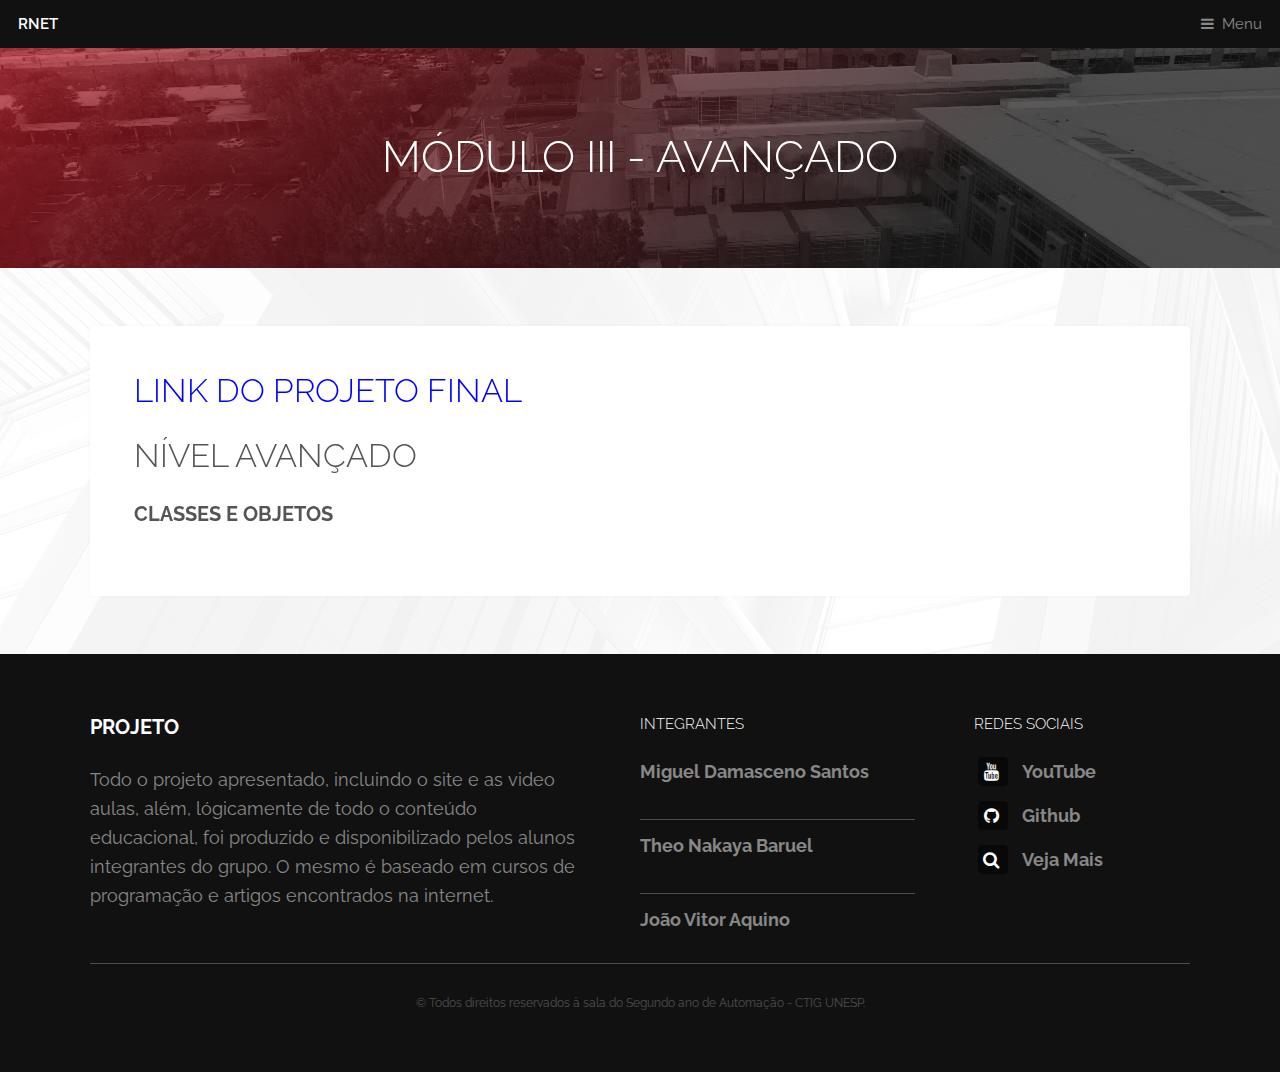
<file: generic.html>
<!DOCTYPE HTML>
<html>
	<head>
		<title>Modulo 3</title>
		<meta charset="utf-8" />
		<meta name="viewport" content="width=device-width, initial-scale=1, user-scalable=no" />
		<meta name="description" content="" />
		<meta name="keywords" content="" />
		<link rel="stylesheet" href="assets/css/main.css" />
	</head>
	<body class="is-preload">

		<!-- Header -->
			<header id="header">
				<a class="logo" href="index.html">RNET</a>
				<nav>
					<a href="#menu">Menu</a>
				</nav>
			</header>

		<!-- Nav -->
			<nav id="menu">
				<ul class="links">
					<li><a href="generic3.html">MÓDULO I</a></li>
					<li><a href="generic2.html">MÓDULO II</a></li>
					<li><a href="generic.html">MÓDULO III</a></li>
				</ul>
			</nav>

		<!-- Heading -->
			<div id="heading" >
				<h1>MÓDULO III - AVANÇADO</h1>
			</div>

		<!-- Main -->
			<section id="main" class="wrapper">
				<div class="inner">
					<div class="content">
						<header>
							<h2 style="color:blue;"><a href="">LINK DO PROJETO FINAL</a></h2>
							<h2>NÍVEL AVANÇADO</h2>
						</header>
						<h3>CLASSES E OBJETOS</h3>
						
					</div>
				</div>
			</section>

		<!-- Footer -->
        <footer id="footer">
            <div class="inner">
                <div class="content">
                    <section>
                        <h3>PROJETO</h3>
                        <p>Todo o projeto apresentado, incluindo o site e as video aulas, além, lógicamente de todo o conteúdo educacional, foi produzido e disponibilizado pelos alunos integrantes do grupo. O mesmo é baseado em cursos de programação e artigos encontrados na internet.</p>
                    </section>
                    <section>
                        <h4>INTEGRANTES</h4>
                        <ul class="alt">
                            <li><a href="#">Miguel Damasceno Santos</a></li>
                            <li><a href="#">Theo Nakaya Baruel</a></li>
                            <li><a href="#">João Vitor Aquino</a></li>
                        </ul>
                    </section>
                    <section>
                        <h4>REDES SOCIAIS</h4>
                        <ul class="plain">
                            <li><a href="#"><i class="icon fa-youtube">&nbsp;</i>YouTube</a></li>
                            <li><a href="#"><i class="icon fa-github">&nbsp;</i>Github</a></li>
                            <li><a href="#"><i class="icon fa-search">&nbsp;</i>Veja Mais</a></li>
                        </ul>
                    </section>
                </div>
                <div class="copyright">
                    &copy; Todos direitos reservados à sala do Segundo ano de Automação - CTIG UNESP</a>.
                </div>
            </div>
        </footer>


		<!-- Scripts -->
			<script src="assets/js/jquery.min.js"></script>
			<script src="assets/js/browser.min.js"></script>
			<script src="assets/js/breakpoints.min.js"></script>
			<script src="assets/js/util.js"></script>
			<script src="assets/js/main.js"></script>

	</body>
</html>
</file>
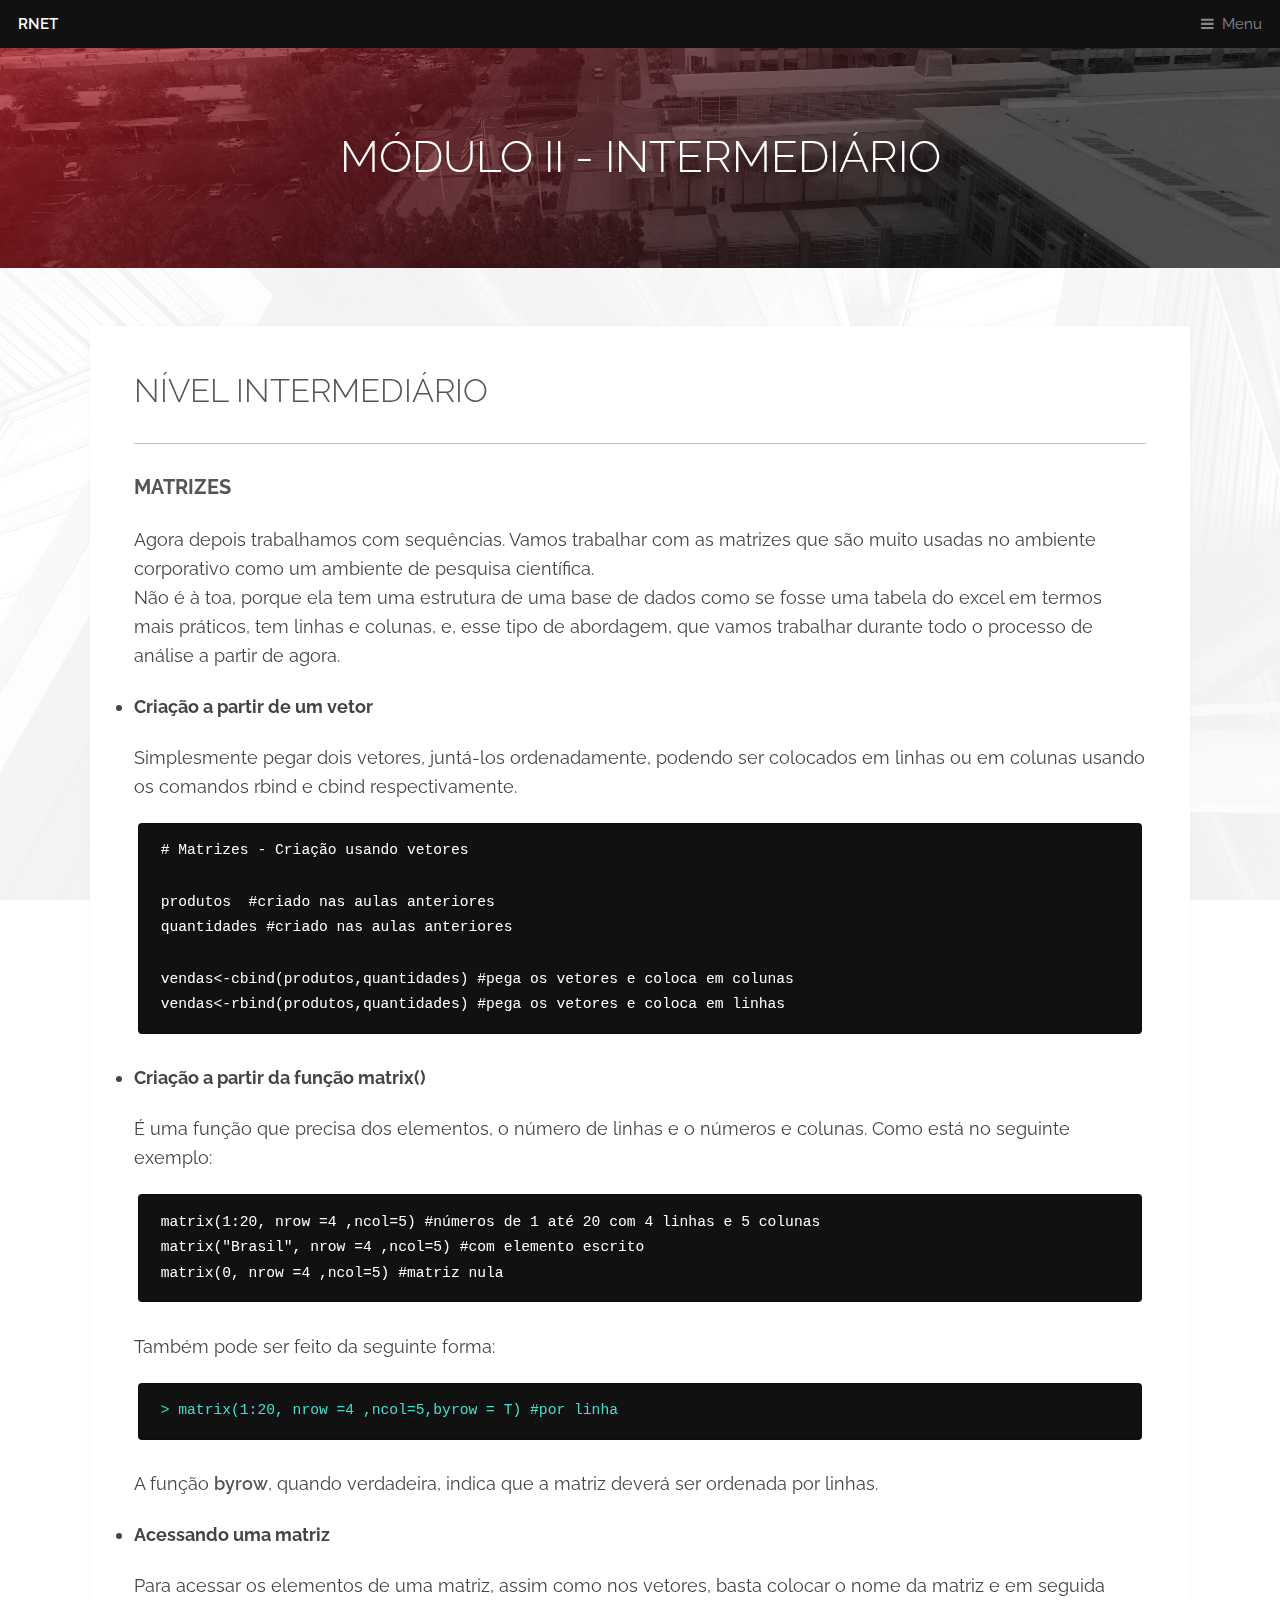
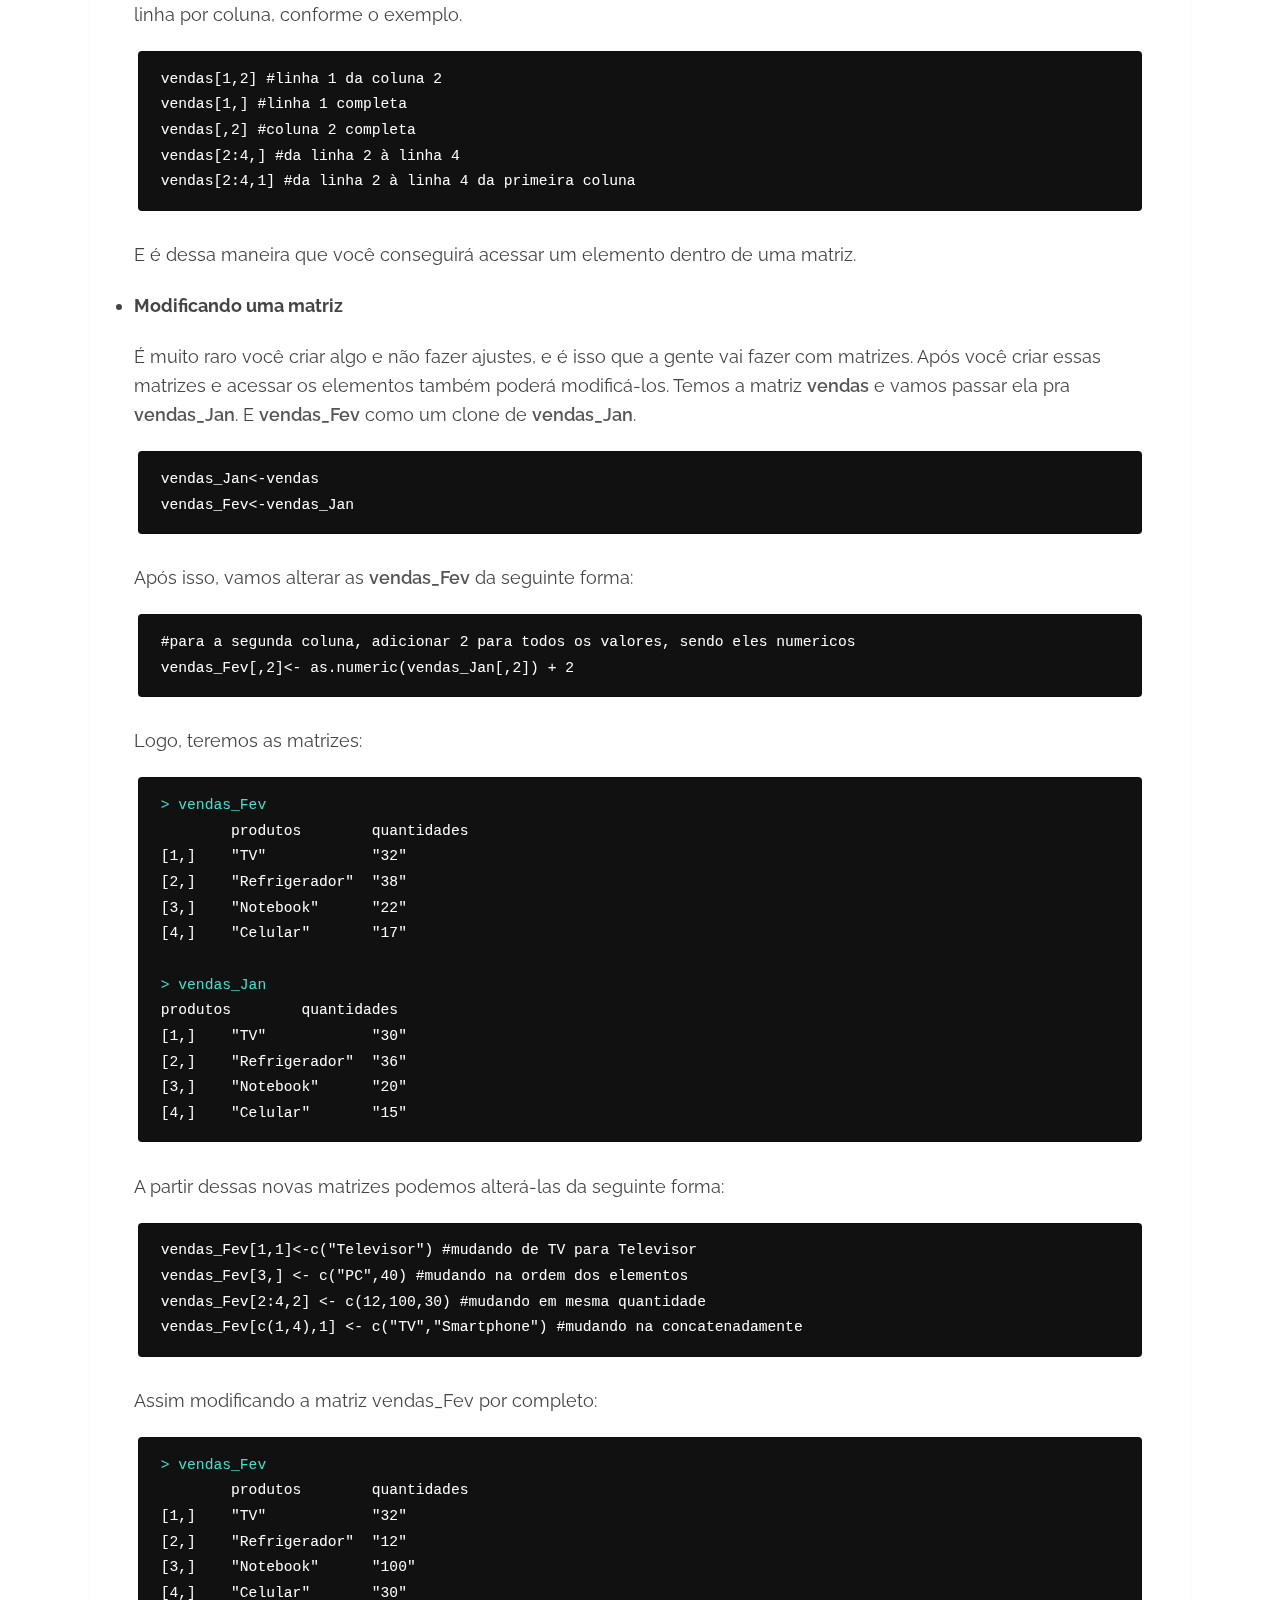
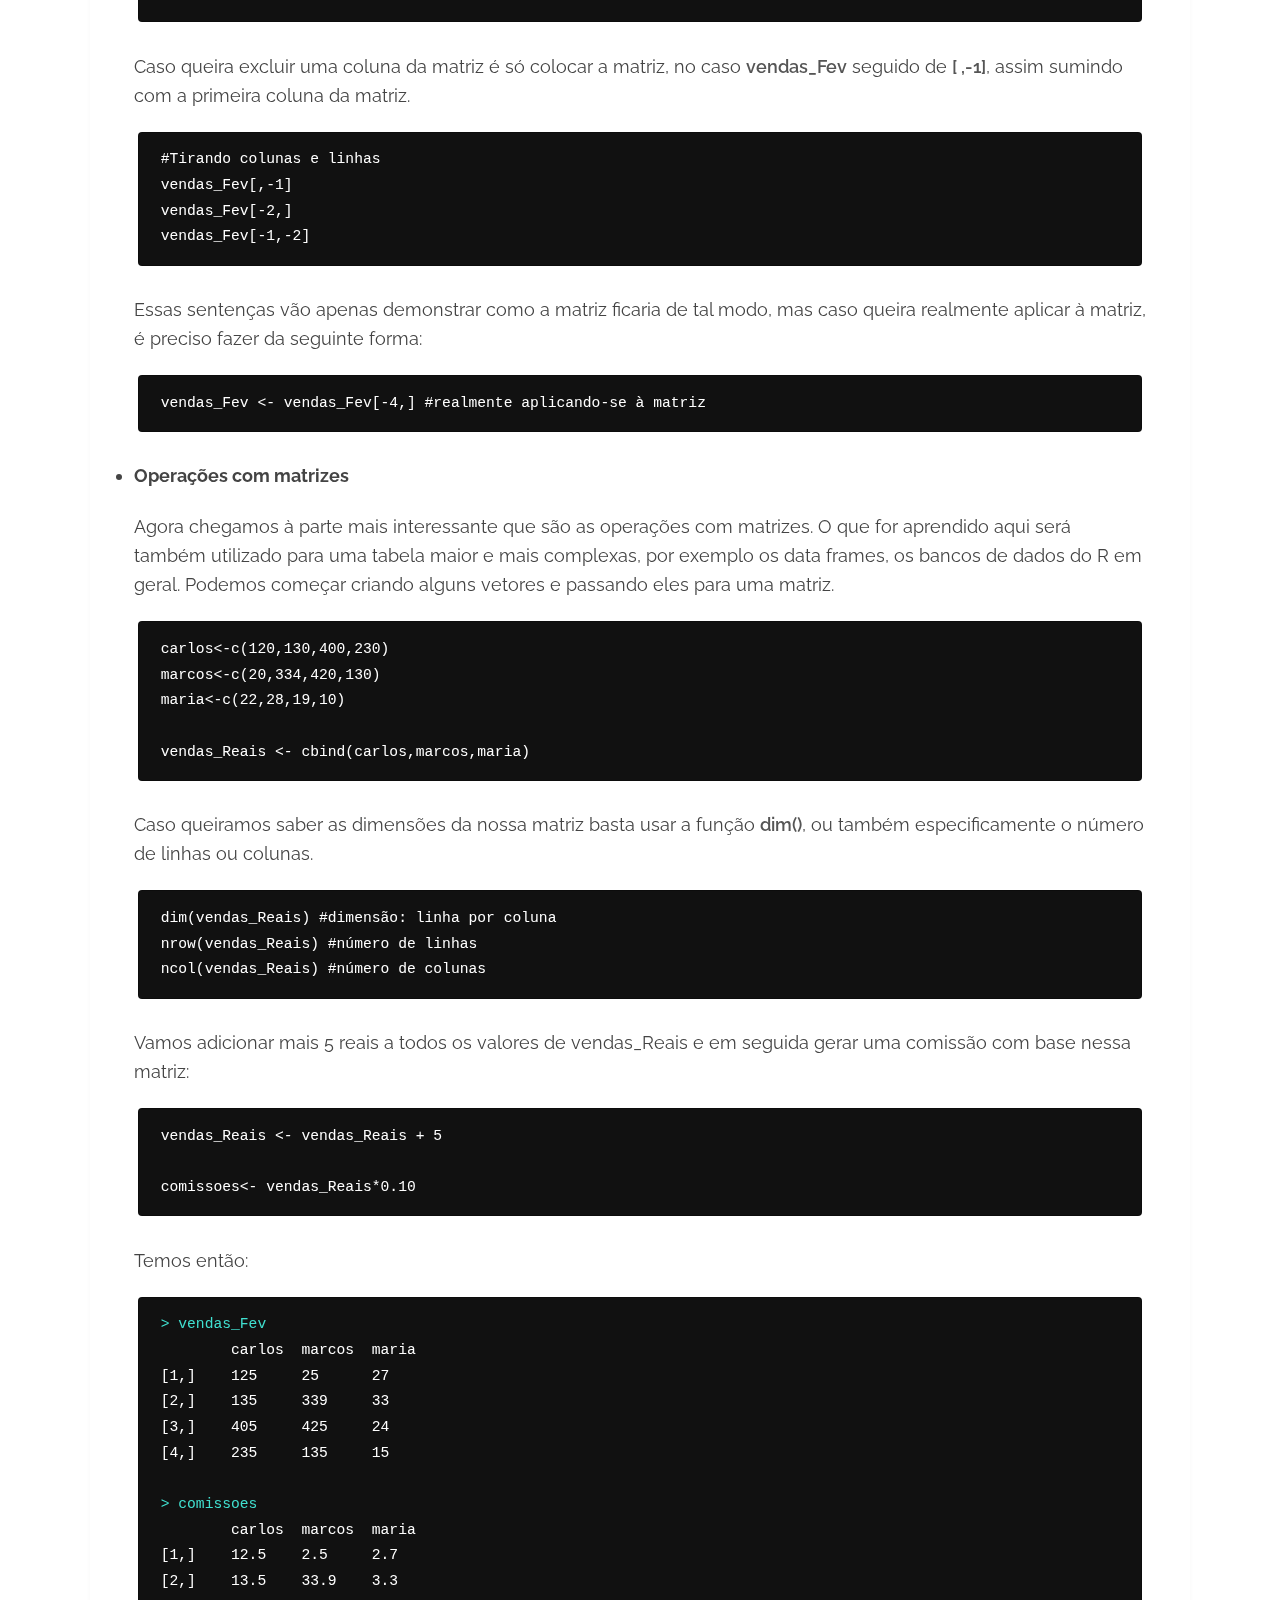
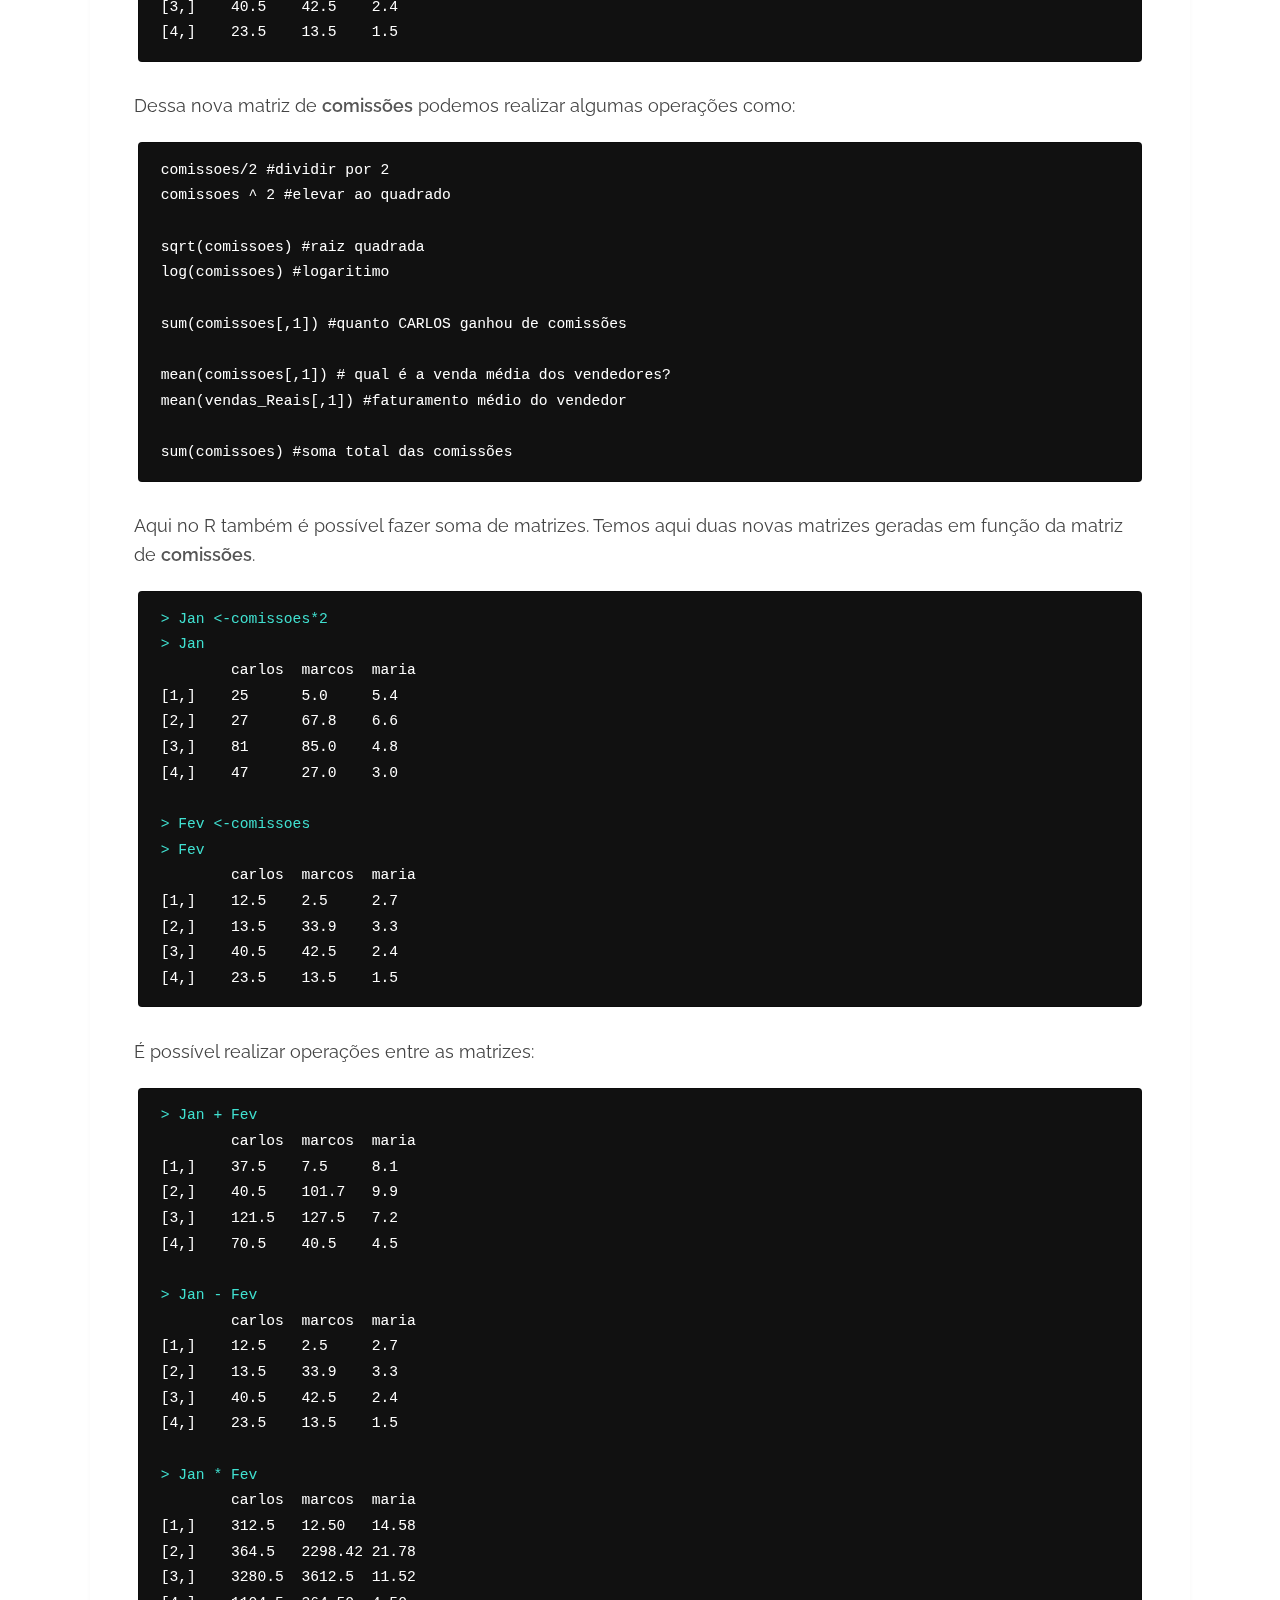
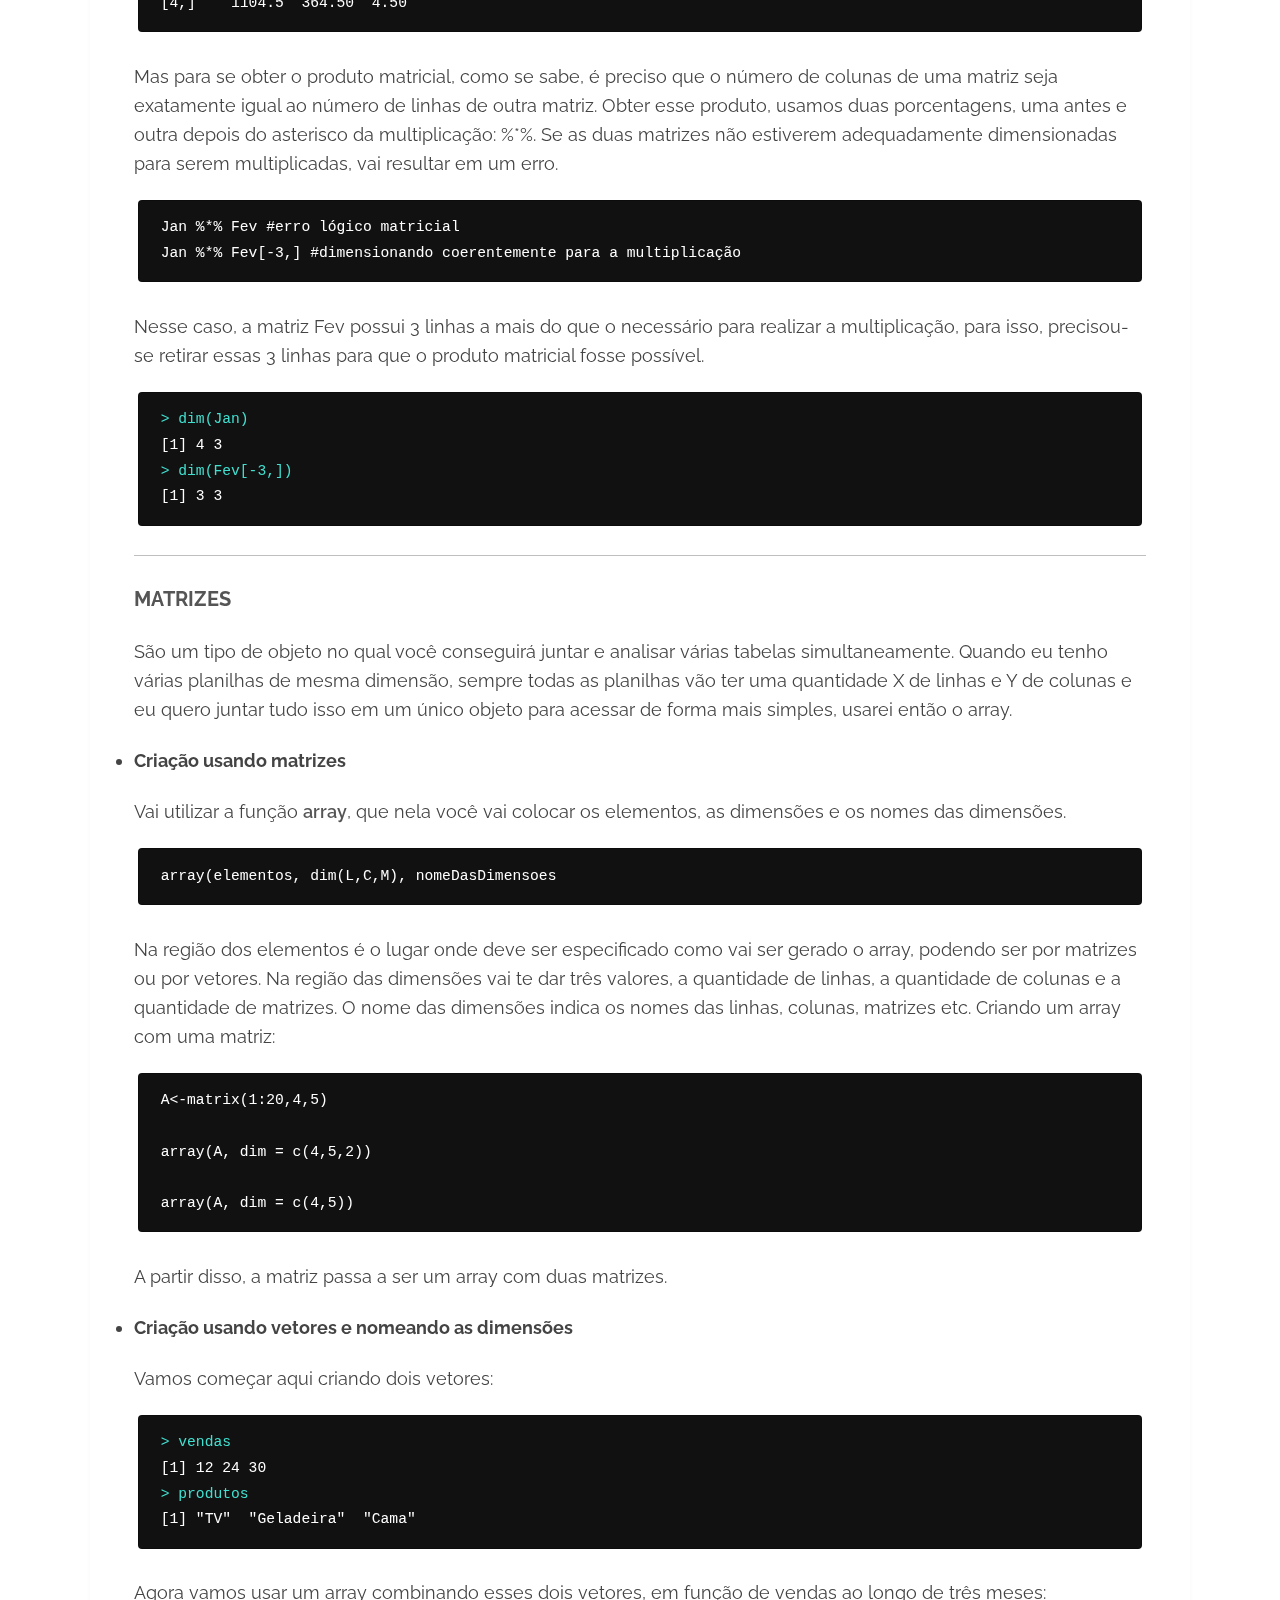
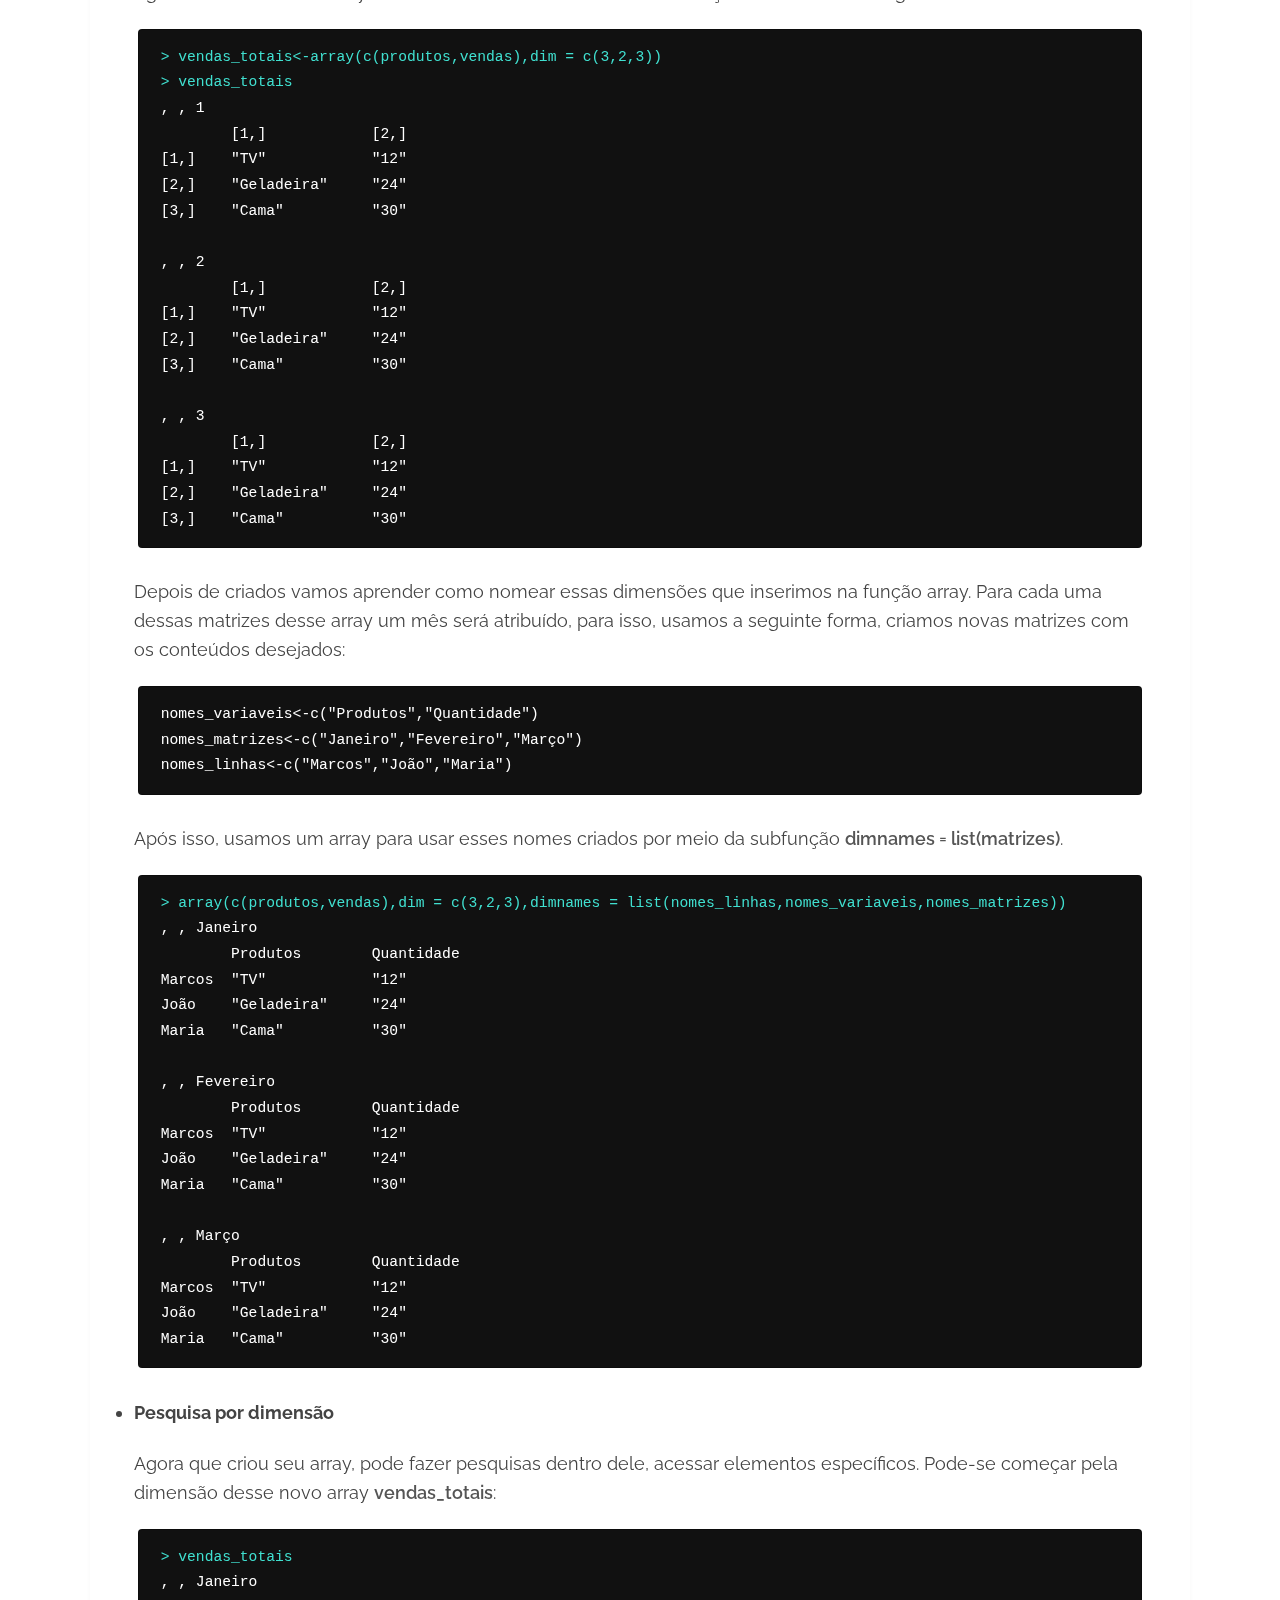
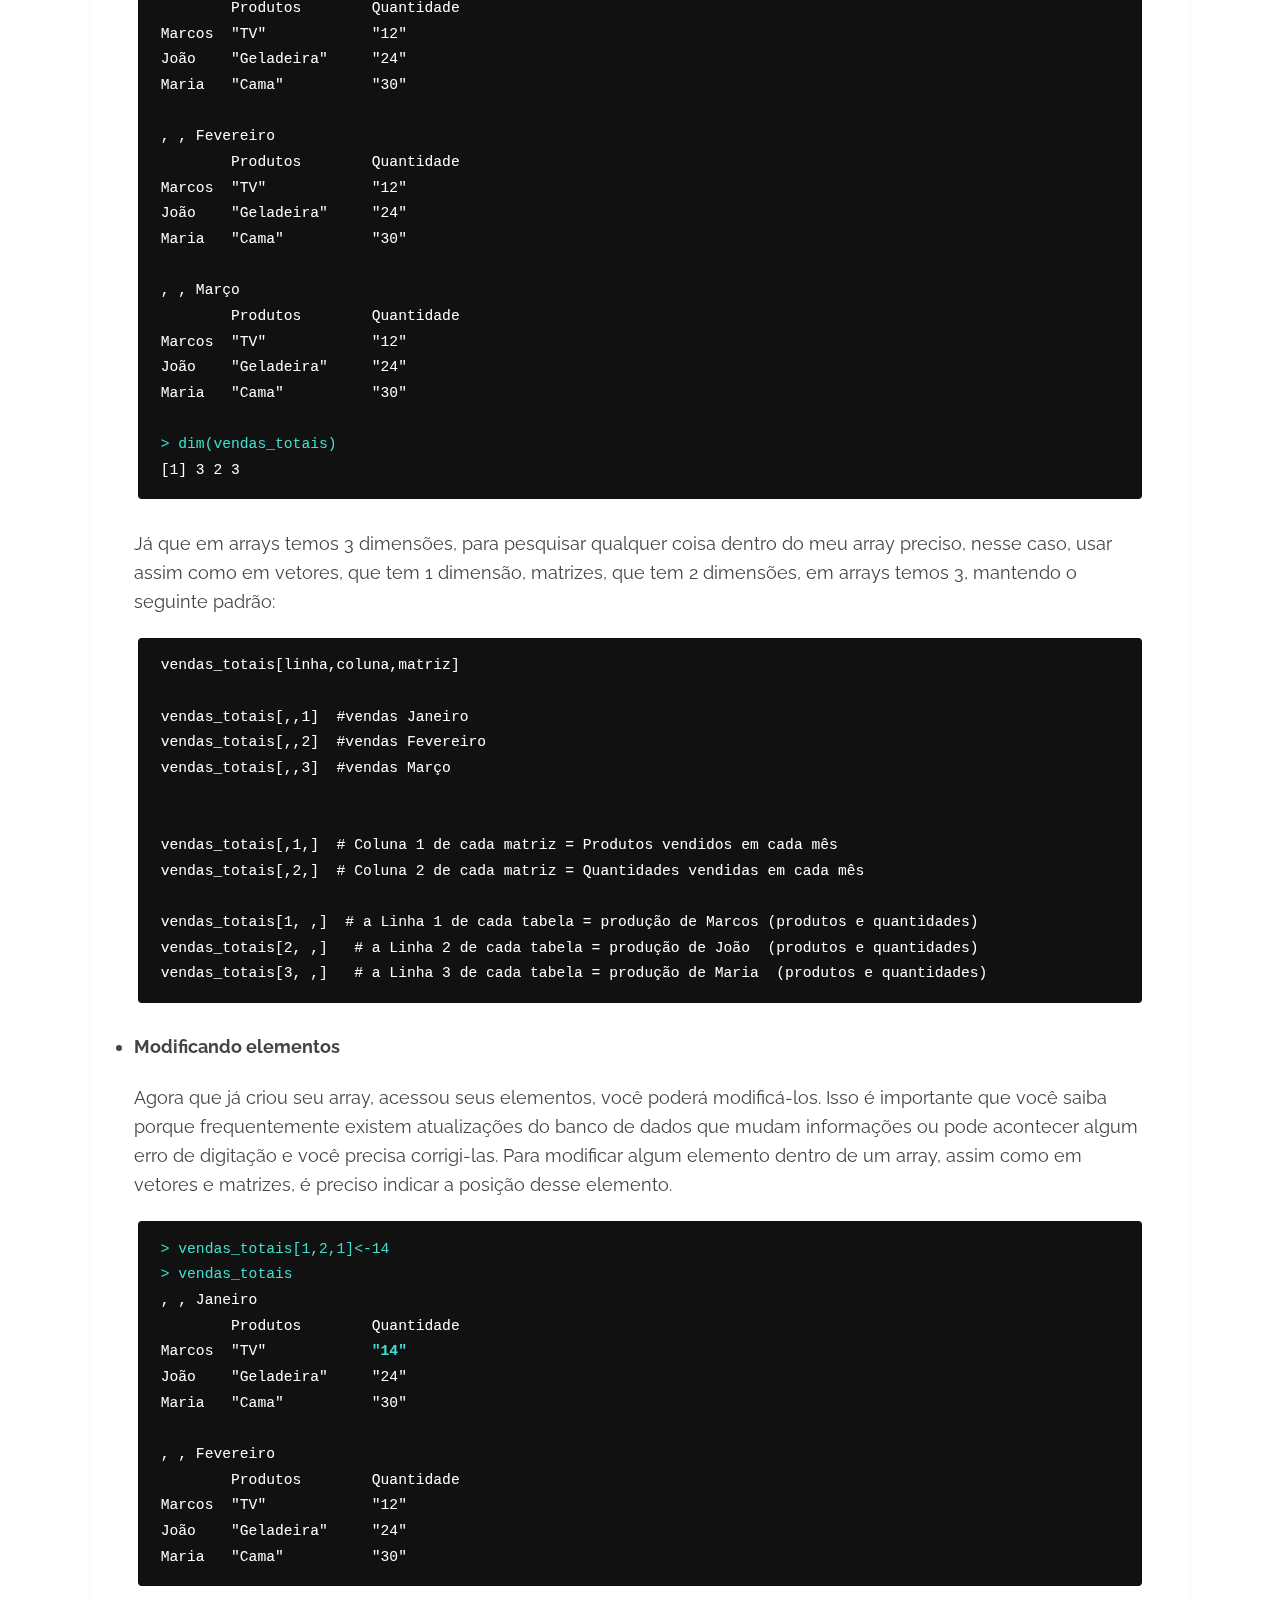
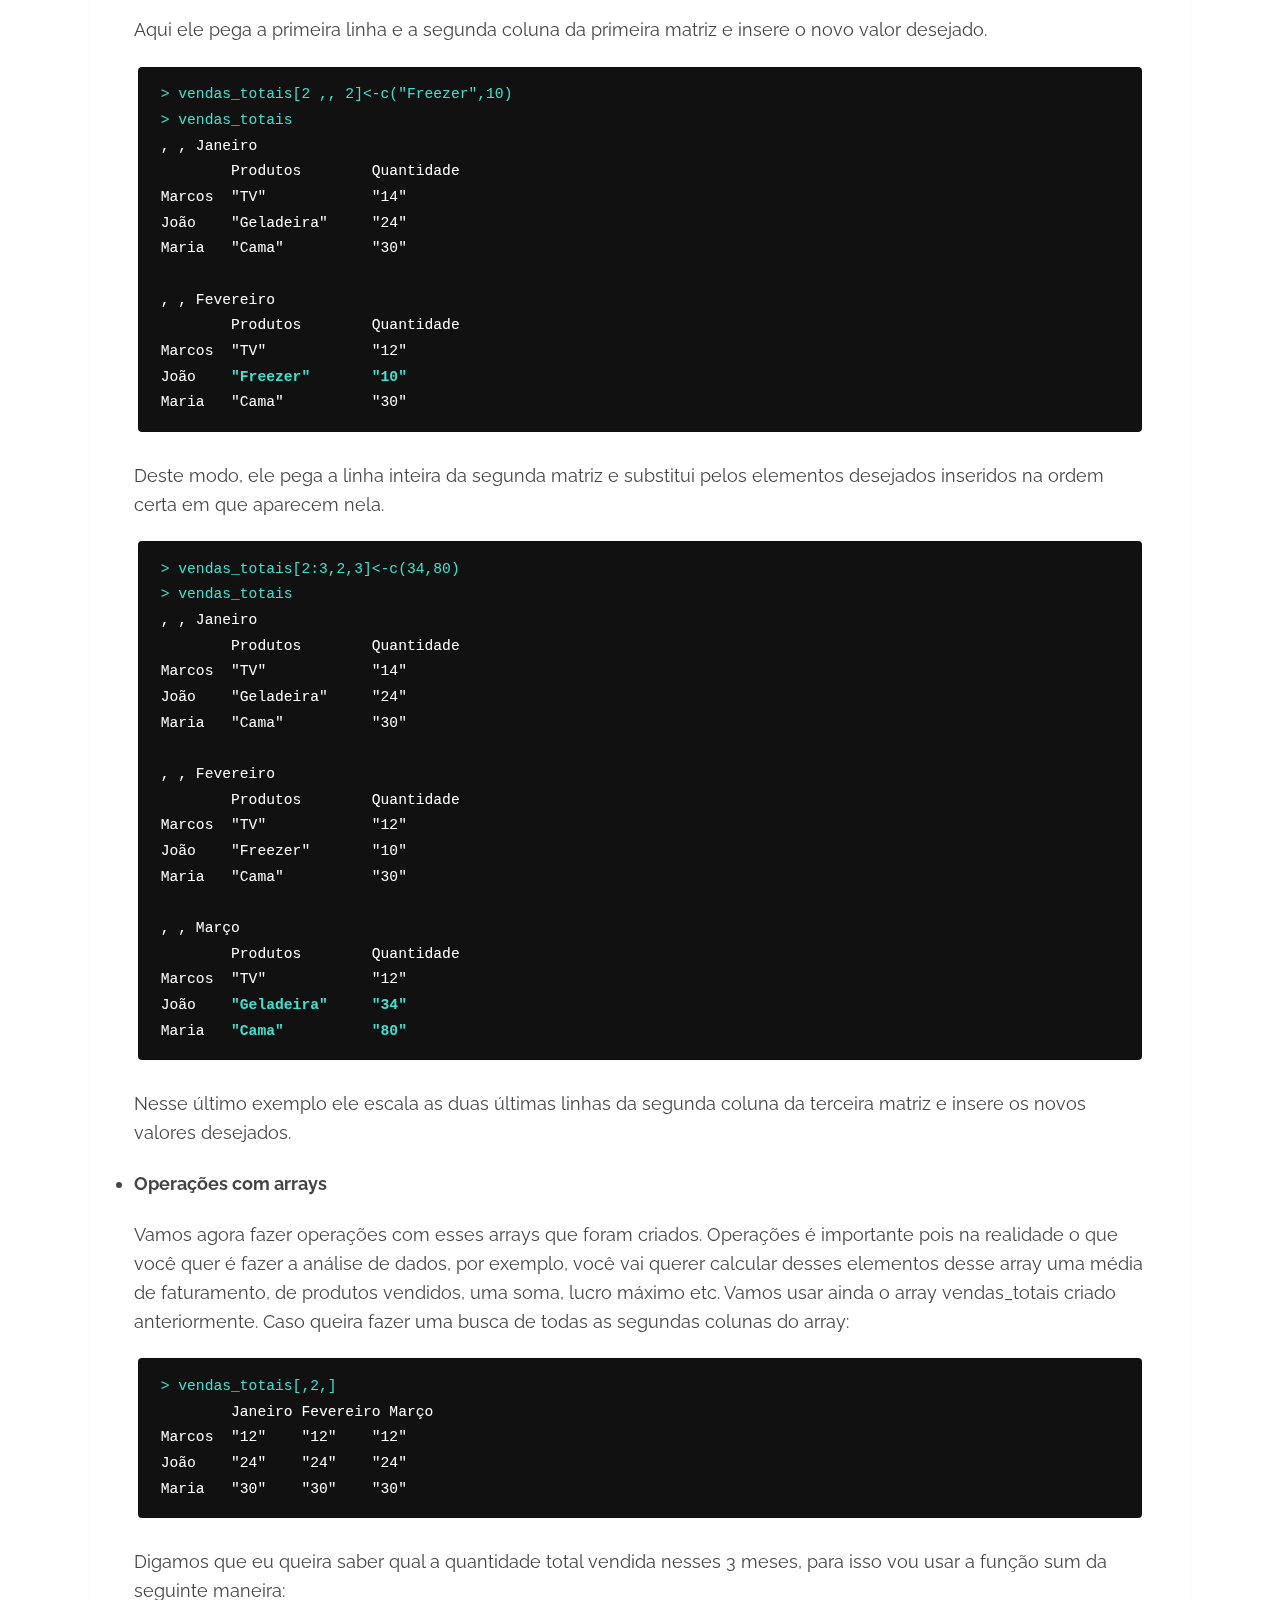
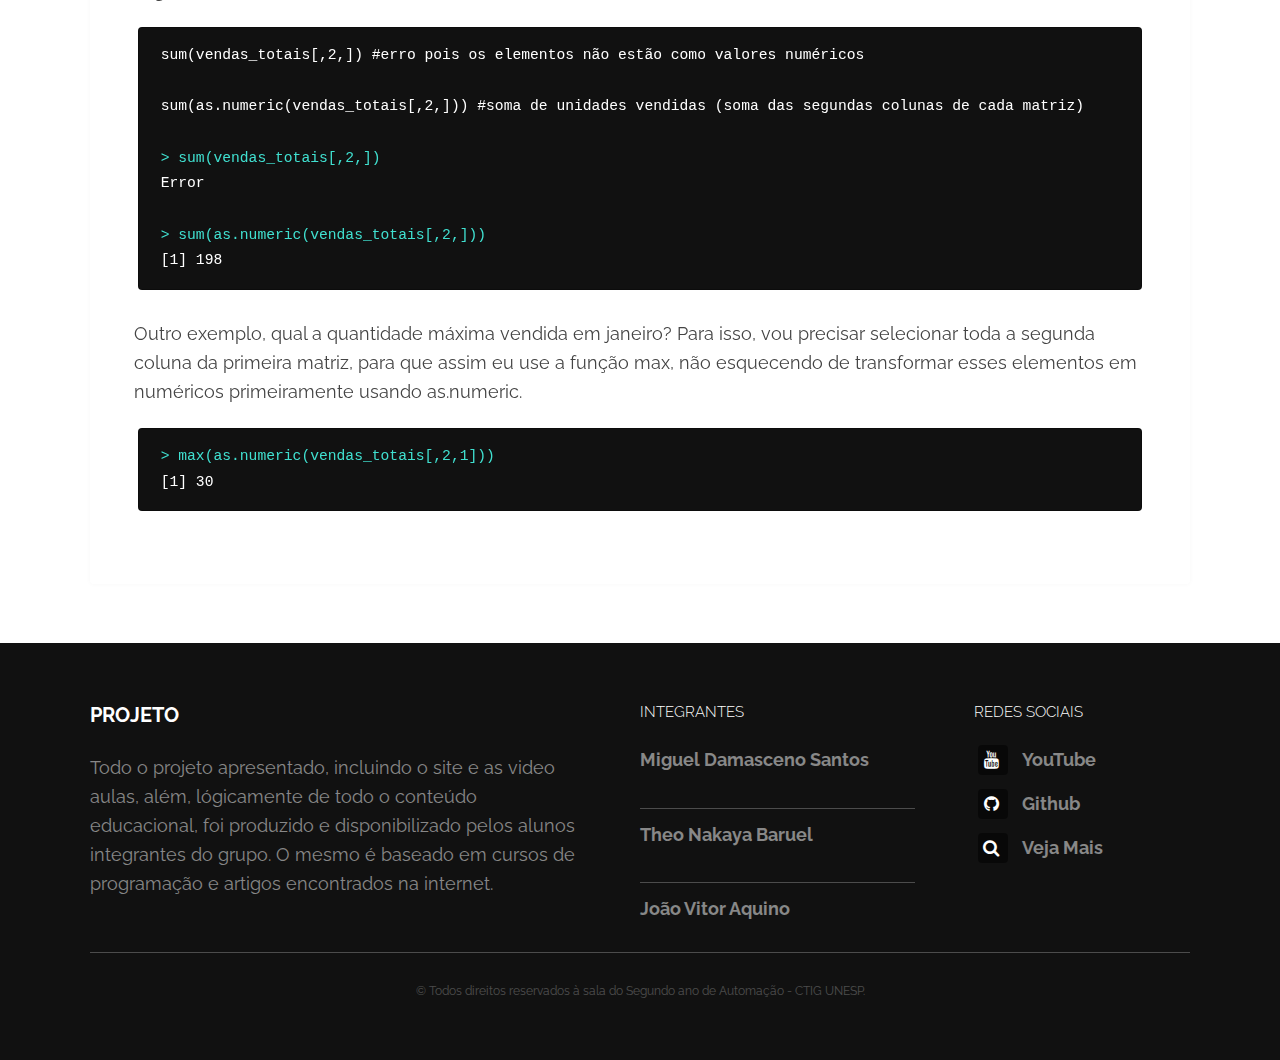
<file: generic2.html>
<!DOCTYPE HTML>
<html>
	<head>
		<title>Modulo 2</title>
		<meta charset="utf-8" />
		<meta name="viewport" content="width=device-width, initial-scale=1, user-scalable=no" />
		<meta name="description" content="" />
		<meta name="keywords" content="" />
		<link rel="stylesheet" href="assets/css/main.css" />
	</head>
	<body class="is-preload">

		<!-- Header -->
			<header id="header">
				<a class="logo" href="index.html">RNET</a>
				<nav>
					<a href="#menu">Menu</a>
				</nav>
			</header>

		<!-- Nav -->
			<nav id="menu">
				<ul class="links">
					<li><a href="generic3.html">MÓDULO I</a></li>
					<li><a href="generic2.html">MÓDULO II</a></li>
					<li><a href="generic.html">MÓDULO III</a></li>
				</ul>
			</nav>

		<!-- Heading -->
			<div id="heading" >
				<h1>MÓDULO II - INTERMEDIÁRIO</h1>
			</div>

		<!-- Main -->
			<section id="main" class="wrapper">
				<div class="inner">
					<div class="content">
						<header>
							<h2>NÍVEL INTERMEDIÁRIO</h2>
						</header>
						<hr>
						<h3>MATRIZES</h3>
						<p>Agora depois trabalhamos com sequências. Vamos trabalhar com as matrizes que são muito usadas no ambiente corporativo como um ambiente de pesquisa científica.<br>
						Não é à toa, porque ela tem uma estrutura de uma base de dados como se fosse uma tabela do excel em termos mais práticos, tem linhas e colunas, e, esse tipo de abordagem, que vamos trabalhar durante todo o processo de análise a partir de agora.</p>

            <li>Criação a partir de um vetor</li>
						<p>Simplesmente pegar dois vetores, juntá-los ordenadamente, podendo ser colocados em linhas ou em colunas usando os comandos rbind e cbind respectivamente.</p>
<pre><code># Matrizes - Criação usando vetores

produtos  #criado nas aulas anteriores
quantidades #criado nas aulas anteriores

vendas&lt;-cbind(produtos,quantidades) #pega os vetores e coloca em colunas
vendas&lt;-rbind(produtos,quantidades) #pega os vetores e coloca em linhas</code></pre>
						<li>Criação a partir da função matrix()</li>
						<p>É uma função que precisa dos elementos, o número de linhas e o números e colunas. Como está no seguinte exemplo:</p>
<pre><code>matrix(1:20, nrow =4 ,ncol=5) #números de 1 até 20 com 4 linhas e 5 colunas
matrix("Brasil", nrow =4 ,ncol=5) #com elemento escrito 
matrix(0, nrow =4 ,ncol=5) #matriz nula</code></pre>
						<p>Também pode ser feito da seguinte forma:</p>
<pre><code><span>> matrix(1:20, nrow =4 ,ncol=5,byrow = T) #por linha</span></code></pre>
						<p>A função <b>byrow</b>, quando verdadeira, indica que a matriz deverá ser ordenada por linhas.</p>
						<li>Acessando uma matriz</li>
						<p>Para acessar os elementos de uma matriz, assim como nos vetores, basta colocar o nome da matriz e em seguida linha por coluna, conforme o exemplo.</p>
<pre><code>vendas[1,2] #linha 1 da coluna 2
vendas[1,] #linha 1 completa
vendas[,2] #coluna 2 completa
vendas[2:4,] #da linha 2 à linha 4
vendas[2:4,1] #da linha 2 à linha 4 da primeira coluna</code></pre>
<p>E é dessa maneira que você conseguirá acessar um elemento dentro de uma matriz.</p>
<li>Modificando uma matriz</li>
<p>É muito raro você criar algo e não fazer ajustes, e é isso que a gente vai fazer com matrizes. Após você criar essas matrizes e acessar os elementos também poderá modificá-los.
Temos a matriz <b>vendas</b> e vamos passar ela pra <b>vendas_Jan</b>. E <b>vendas_Fev</b> como um clone de <b>vendas_Jan</b>.</p>
<pre><code>vendas_Jan&lt;-vendas
vendas_Fev&lt;-vendas_Jan</code></pre>
<p>Após isso, vamos alterar as <b>vendas_Fev</b> da seguinte forma:</p>
<pre><code>#para a segunda coluna, adicionar 2 para todos os valores, sendo eles numericos
vendas_Fev[,2]&lt;- as.numeric(vendas_Jan[,2]) + 2</code></pre>
<p>Logo, teremos as matrizes:</p>
<pre><code><span>> vendas_Fev</span>
	produtos 	quantidades
[1,] 	"TV" 		"32"
[2,] 	"Refrigerador" 	"38"
[3,] 	"Notebook" 	"22"
[4,] 	"Celular" 	"17"

<span>> vendas_Jan</span>
produtos 	quantidades
[1,] 	"TV" 		"30"
[2,] 	"Refrigerador" 	"36"
[3,] 	"Notebook" 	"20"
[4,] 	"Celular" 	"15"</code></pre>
<p>A partir dessas novas matrizes podemos alterá-las da seguinte forma:</p>
<pre><code>vendas_Fev[1,1]&lt;-c("Televisor") #mudando de TV para Televisor
vendas_Fev[3,] &lt;- c("PC",40) #mudando na ordem dos elementos
vendas_Fev[2:4,2] &lt;- c(12,100,30) #mudando em mesma quantidade
vendas_Fev[c(1,4),1] &lt;- c("TV","Smartphone") #mudando na concatenadamente</code></pre>
<p>Assim modificando a matriz vendas_Fev por completo:</p>
<pre><code><span>> vendas_Fev</span>
	produtos 	quantidades
[1,] 	"TV" 		"32"
[2,] 	"Refrigerador" 	"12"
[3,] 	"Notebook" 	"100"
[4,] 	"Celular" 	"30"</code></pre>
<p>Caso queira excluir uma coluna da matriz é só colocar a matriz, no caso <b>vendas_Fev</b> seguido de <b>[ ,-1]</b>, assim sumindo com a primeira coluna da matriz.</p>
<pre><code>#Tirando colunas e linhas
vendas_Fev[,-1]
vendas_Fev[-2,]
vendas_Fev[-1,-2]</code></pre>
<p>Essas sentenças vão apenas demonstrar como a matriz ficaria de tal modo, mas caso queira realmente aplicar à matriz, é preciso fazer da seguinte forma:</p>
<pre><code>vendas_Fev &lt;- vendas_Fev[-4,] #realmente aplicando-se à matriz</code></pre>
<li>Operações com matrizes</li>
<p>Agora chegamos à parte mais interessante que são as operações com matrizes. O que for aprendido aqui será também utilizado para uma tabela maior e mais complexas, por exemplo os data frames, os bancos de dados do R em geral.
Podemos começar criando alguns vetores e passando eles para uma matriz.</p>
<pre><code>carlos&lt;-c(120,130,400,230)
marcos&lt;-c(20,334,420,130)
maria&lt;-c(22,28,19,10)

vendas_Reais &lt;- cbind(carlos,marcos,maria)</code></pre>
<p>Caso queiramos saber as dimensões da nossa matriz basta usar a função <b>dim()</b>, ou também especificamente o número de linhas ou colunas.</p>
<pre><code>dim(vendas_Reais) #dimensão: linha por coluna
nrow(vendas_Reais) #número de linhas
ncol(vendas_Reais) #número de colunas</code></pre>
<p>Vamos adicionar mais 5 reais a todos os valores de vendas_Reais e em seguida gerar uma comissão com base nessa matriz:</p>
<pre><code>vendas_Reais &lt;- vendas_Reais + 5

comissoes&lt;- vendas_Reais*0.10</code></pre>
<p>Temos então:</p>
<pre><code><span>> vendas_Fev</span>
	carlos 	marcos 	maria
[1,] 	125 	25  	27
[2,] 	135 	339 	33
[3,] 	405 	425 	24
[4,] 	235 	135 	15

<span>> comissoes</span>
	carlos 	marcos 	maria
[1,] 	12.5 	2.5  	2.7
[2,] 	13.5 	33.9 	3.3
[3,] 	40.5 	42.5 	2.4
[4,] 	23.5 	13.5 	1.5</code></pre>
<p>Dessa nova matriz de <b>comissões</b> podemos realizar algumas operações como:</p>
<pre><code>comissoes/2 #dividir por 2
comissoes ^ 2 #elevar ao quadrado

sqrt(comissoes) #raiz quadrada
log(comissoes) #logaritimo

sum(comissoes[,1]) #quanto CARLOS ganhou de comissões

mean(comissoes[,1]) # qual é a venda média dos vendedores?
mean(vendas_Reais[,1]) #faturamento médio do vendedor

sum(comissoes) #soma total das comissões</code></pre>
<p>Aqui no R também é possível fazer soma de matrizes. Temos aqui duas novas matrizes geradas em função da matriz de <b>comissões</b>.</p>
<pre><code><span>> Jan &lt;-comissoes*2</span>
<span>> Jan</span>
	carlos 	marcos 	maria
[1,] 	25 	5.0  	5.4
[2,] 	27 	67.8 	6.6
[3,] 	81 	85.0 	4.8
[4,] 	47 	27.0 	3.0

<span>> Fev &lt;-comissoes</span>
<span>> Fev</span>
	carlos 	marcos 	maria
[1,] 	12.5 	2.5  	2.7
[2,] 	13.5 	33.9 	3.3
[3,] 	40.5 	42.5 	2.4
[4,] 	23.5 	13.5 	1.5</pre></code>
<p>É possível realizar operações entre as matrizes:</p>
<pre><code><span>> Jan + Fev</span>
	carlos 	marcos 	maria
[1,] 	37.5 	7.5  	8.1
[2,] 	40.5 	101.7 	9.9
[3,] 	121.5 	127.5 	7.2
[4,] 	70.5 	40.5 	4.5

<span>> Jan - Fev</span>
	carlos 	marcos 	maria
[1,] 	12.5 	2.5  	2.7
[2,] 	13.5 	33.9 	3.3
[3,] 	40.5 	42.5 	2.4
[4,] 	23.5 	13.5 	1.5

<span>> Jan * Fev</span>
	carlos 	marcos 	maria
[1,] 	312.5 	12.50  	14.58
[2,] 	364.5 	2298.42 21.78
[3,] 	3280.5 	3612.5 	11.52
[4,] 	1104.5 	364.50 	4.50</code></pre>

<p>Mas para se obter o produto matricial, como se sabe, é preciso que o número de colunas de uma matriz seja exatamente igual ao número de linhas de outra matriz. Obter esse produto, usamos duas porcentagens, uma antes e outra depois do asterisco da multiplicação: %*%. 
Se as duas matrizes não estiverem adequadamente dimensionadas para serem multiplicadas, vai resultar em um erro.</p>
<pre><code>Jan %*% Fev #erro lógico matricial
Jan %*% Fev[-3,] #dimensionando coerentemente para a multiplicação</code></pre>
<p>Nesse caso, a matriz Fev possui 3 linhas a mais do que o necessário para realizar a multiplicação, para isso, precisou-se retirar essas 3 linhas para que o produto matricial fosse possível.</p>
<pre><code><span>> dim(Jan)</span>
[1] 4 3
<span>> dim(Fev[-3,])</span>
[1] 3 3</code></pre>

<hr>
<h3>MATRIZES</h3>
<p>São um tipo de objeto no qual você conseguirá juntar e analisar várias tabelas simultaneamente. Quando eu tenho várias planilhas de mesma dimensão, sempre todas as planilhas vão ter uma quantidade X de linhas e Y de colunas e eu quero juntar tudo isso em um único objeto para acessar de forma mais simples, usarei então o array.</p>
<li>Criação usando matrizes</li>
<p>Vai utilizar a função <b>array</b>, que nela você vai colocar os elementos, as dimensões e os nomes das dimensões.</p>
<pre><code>array(elementos, dim(L,C,M), nomeDasDimensoes</code></pre>
<p>Na região dos elementos é o lugar onde deve ser especificado como vai ser gerado o array, podendo ser por matrizes ou por vetores. Na região das dimensões vai te dar três valores, a quantidade de linhas, a quantidade de colunas e a quantidade de matrizes. O nome das dimensões indica os nomes das linhas, colunas, matrizes etc.
Criando um array com uma matriz:</p>
<pre><code>A&lt;-matrix(1:20,4,5)

array(A, dim = c(4,5,2))  
		
array(A, dim = c(4,5))</code></pre>
<p>A partir disso, a matriz passa a ser um array com duas matrizes.</p>
<li>Criação usando vetores e nomeando as dimensões</li>
<p>Vamos começar aqui criando dois vetores:</p>
<pre><code><span>> vendas</span>
[1] 12 24 30
<span>> produtos</span>
[1] "TV"  "Geladeira"  "Cama"</code></pre>
<p>Agora vamos usar um array combinando esses dois vetores, em função de vendas ao longo de três meses:</p>
<pre><code><span>> vendas_totais&lt;-array(c(produtos,vendas),dim = c(3,2,3))</span>
<span>> vendas_totais</span>
, , 1
	[1,] 		[2,]
[1,] 	"TV" 		"12"
[2,] 	"Geladeira" 	"24"
[3,] 	"Cama" 		"30"

, , 2
	[1,] 		[2,]
[1,] 	"TV" 		"12"
[2,] 	"Geladeira" 	"24"
[3,] 	"Cama" 		"30"

, , 3
	[1,] 		[2,]
[1,] 	"TV" 		"12"
[2,] 	"Geladeira" 	"24"
[3,] 	"Cama" 		"30"</code></pre>
<p>Depois de criados vamos aprender como nomear essas dimensões que inserimos na função array. Para cada uma dessas matrizes desse array um mês será atribuído, para isso, usamos a seguinte forma, criamos novas matrizes com os conteúdos desejados:</p>
<pre><code>nomes_variaveis&lt;-c("Produtos","Quantidade")
nomes_matrizes&lt;-c("Janeiro","Fevereiro","Março")
nomes_linhas&lt;-c("Marcos","João","Maria")</code></pre>
<p>Após isso, usamos um array para usar esses nomes criados por meio da subfunção <b>dimnames = list(matrizes)</b>.</p>
<pre><code><span>> array(c(produtos,vendas),dim = c(3,2,3),dimnames = list(nomes_linhas,nomes_variaveis,nomes_matrizes))</span>
, , Janeiro
	Produtos 	Quantidade
Marcos 	"TV" 		"12"
João 	"Geladeira" 	"24"
Maria 	"Cama" 		"30"

, , Fevereiro
	Produtos 	Quantidade
Marcos 	"TV" 		"12"
João 	"Geladeira" 	"24"
Maria  	"Cama" 		"30"

, , Março
	Produtos 	Quantidade
Marcos 	"TV" 		"12"
João 	"Geladeira" 	"24"
Maria  	"Cama" 		"30"</code></pre>
<li>Pesquisa por dimensão</li>
<p>Agora que criou seu array, pode fazer pesquisas dentro dele, acessar elementos específicos. Pode-se começar pela dimensão desse novo array <b>vendas_totais</b>:</p>
<pre><code><span>> vendas_totais</span>
, , Janeiro
	Produtos 	Quantidade
Marcos 	"TV" 		"12"
João 	"Geladeira" 	"24"
Maria 	"Cama" 		"30"

, , Fevereiro
	Produtos 	Quantidade
Marcos 	"TV" 		"12"
João 	"Geladeira" 	"24"
Maria  	"Cama" 		"30"

, , Março
	Produtos 	Quantidade
Marcos 	"TV" 		"12"
João 	"Geladeira" 	"24"
Maria  	"Cama" 		"30"

<span>> dim(vendas_totais)</span>
[1] 3 2 3</code></pre>
<p>Já que em arrays temos 3 dimensões, para pesquisar qualquer coisa dentro do meu array preciso, nesse caso, usar assim como em vetores, que tem 1 dimensão, matrizes, que tem 2 dimensões, em arrays temos 3, mantendo o seguinte padrão:</p>
<pre><code>vendas_totais[linha,coluna,matriz]

vendas_totais[,,1]  #vendas Janeiro
vendas_totais[,,2]  #vendas Fevereiro
vendas_totais[,,3]  #vendas Março


vendas_totais[,1,]  # Coluna 1 de cada matriz = Produtos vendidos em cada mês
vendas_totais[,2,]  # Coluna 2 de cada matriz = Quantidades vendidas em cada mês

vendas_totais[1, ,]  # a Linha 1 de cada tabela = produção de Marcos (produtos e quantidades)
vendas_totais[2, ,]   # a Linha 2 de cada tabela = produção de João  (produtos e quantidades)
vendas_totais[3, ,]   # a Linha 3 de cada tabela = produção de Maria  (produtos e quantidades)</code></pre>
<li>Modificando elementos</li>
<p>Agora que já criou seu array, acessou seus elementos, você poderá modificá-los. Isso é importante que você saiba porque frequentemente existem atualizações do banco de dados que mudam informações ou pode acontecer algum erro de digitação e você precisa corrigi-las.
	Para modificar algum elemento dentro de um array, assim como em vetores e matrizes, é preciso indicar a posição desse elemento. </p>
<pre><code><span>> vendas_totais[1,2,1]&lt;-14</span>
<span>> vendas_totais</span>
, , Janeiro
	Produtos 	Quantidade
Marcos 	"TV" 		<b><span>"14"</span></b>
João 	"Geladeira" 	"24"
Maria 	"Cama" 		"30"

, , Fevereiro
	Produtos 	Quantidade
Marcos 	"TV" 		"12"
João 	"Geladeira" 	"24"
Maria  	"Cama" 		"30"</code></pre>
<p>Aqui ele pega a primeira linha e a segunda coluna da primeira matriz e insere o novo valor desejado.</p>
<pre><code><span>> vendas_totais[2 ,, 2]&lt;-c("Freezer",10)</span>
<span>> vendas_totais</span>
, , Janeiro
	Produtos 	Quantidade
Marcos 	"TV" 		"14"
João 	"Geladeira" 	"24"
Maria 	"Cama" 		"30"

, , Fevereiro
	Produtos 	Quantidade
Marcos 	"TV" 		"12"
João 	<b><span>"Freezer"</span></b> 	<b><span>"10"</span></b>
Maria  	"Cama" 		"30"</code></pre>
<p>Deste modo, ele pega a linha inteira da segunda matriz e substitui pelos elementos desejados inseridos na ordem certa em que aparecem nela.</p>
<pre><code><span>> vendas_totais[2:3,2,3]&lt;-c(34,80)</span>
<span>> vendas_totais</span>
, , Janeiro
	Produtos 	Quantidade
Marcos 	"TV" 		"14"
João 	"Geladeira" 	"24"
Maria 	"Cama" 		"30"

, , Fevereiro
	Produtos 	Quantidade
Marcos 	"TV" 		"12"
João 	"Freezer" 	"10"
Maria  	"Cama" 		"30"

, , Março
	Produtos 	Quantidade
Marcos 	"TV" 		"12"
João 	<b><span>"Geladeira" 	"34"</span></b>
Maria  	<b><span>"Cama" 		"80"</span></b></code></pre>
<p>Nesse último exemplo ele escala as duas últimas linhas da segunda coluna da terceira matriz e insere os novos valores desejados.</p>
<li>Operações com arrays</li>
<p>Vamos agora fazer operações com esses arrays que foram criados. Operações é importante pois na realidade o que você quer é fazer a análise de dados, por exemplo, você vai querer calcular desses elementos desse array uma média de faturamento, de produtos vendidos, uma soma, lucro máximo etc.
Vamos usar ainda o array vendas_totais criado anteriormente. Caso queira fazer uma busca de todas as segundas colunas do array:</p>
<pre><code><span>> vendas_totais[,2,]</span>
	Janeiro Fevereiro Março
Marcos 	"12" 	"12" 	"12"
João 	"24" 	"24" 	"24"
Maria 	"30" 	"30" 	"30"</code></pre>
<p>Digamos que eu queira saber qual a quantidade total vendida nesses 3 meses, para isso vou usar a função sum da seguinte maneira:</p>
<pre><code>sum(vendas_totais[,2,]) #erro pois os elementos não estão como valores numéricos 

sum(as.numeric(vendas_totais[,2,])) #soma de unidades vendidas (soma das segundas colunas de cada matriz)

<span>> sum(vendas_totais[,2,])</span>
Error

<span>> sum(as.numeric(vendas_totais[,2,]))</span>
[1] 198</code></pre>
<p>Outro exemplo, qual a quantidade máxima vendida em janeiro? Para isso, vou precisar selecionar toda a segunda coluna da primeira matriz, para que assim eu use a função max, não esquecendo de transformar esses elementos em numéricos primeiramente usando as.numeric.</p>
<pre><code><span>> max(as.numeric(vendas_totais[,2,1]))</span>
[1] 30</code></pre>
					</div>
				</div>
			</section>

		<!-- Footer -->
        <footer id="footer">
            <div class="inner">
                <div class="content">
                    <section>
                        <h3>PROJETO</h3>
                        <p>Todo o projeto apresentado, incluindo o site e as video aulas, além, lógicamente de todo o conteúdo educacional, foi produzido e disponibilizado pelos alunos integrantes do grupo. O mesmo é baseado em cursos de programação e artigos encontrados na internet.</p>
                    </section>
                    <section>
                        <h4>INTEGRANTES</h4>
                        <ul class="alt">
                            <li><a href="#">Miguel Damasceno Santos</a></li>
                            <li><a href="#">Theo Nakaya Baruel</a></li>
                            <li><a href="#">João Vitor Aquino</a></li>
                        </ul>
                    </section>
                    <section>
                        <h4>REDES SOCIAIS</h4>
                        <ul class="plain">
                            <li><a href="#"><i class="icon fa-youtube">&nbsp;</i>YouTube</a></li>
                            <li><a href="#"><i class="icon fa-github">&nbsp;</i>Github</a></li>
                            <li><a href="#"><i class="icon fa-search">&nbsp;</i>Veja Mais</a></li>
                        </ul>
                    </section>
                </div>
                <div class="copyright">
                    &copy; Todos direitos reservados à sala do Segundo ano de Automação - CTIG UNESP</a>.
                </div>
            </div>
        </footer>


		<!-- Scripts -->
			<script src="assets/js/jquery.min.js"></script>
			<script src="assets/js/browser.min.js"></script>
			<script src="assets/js/breakpoints.min.js"></script>
			<script src="assets/js/util.js"></script>
			<script src="assets/js/main.js"></script>

	</body>
</html>
</file>
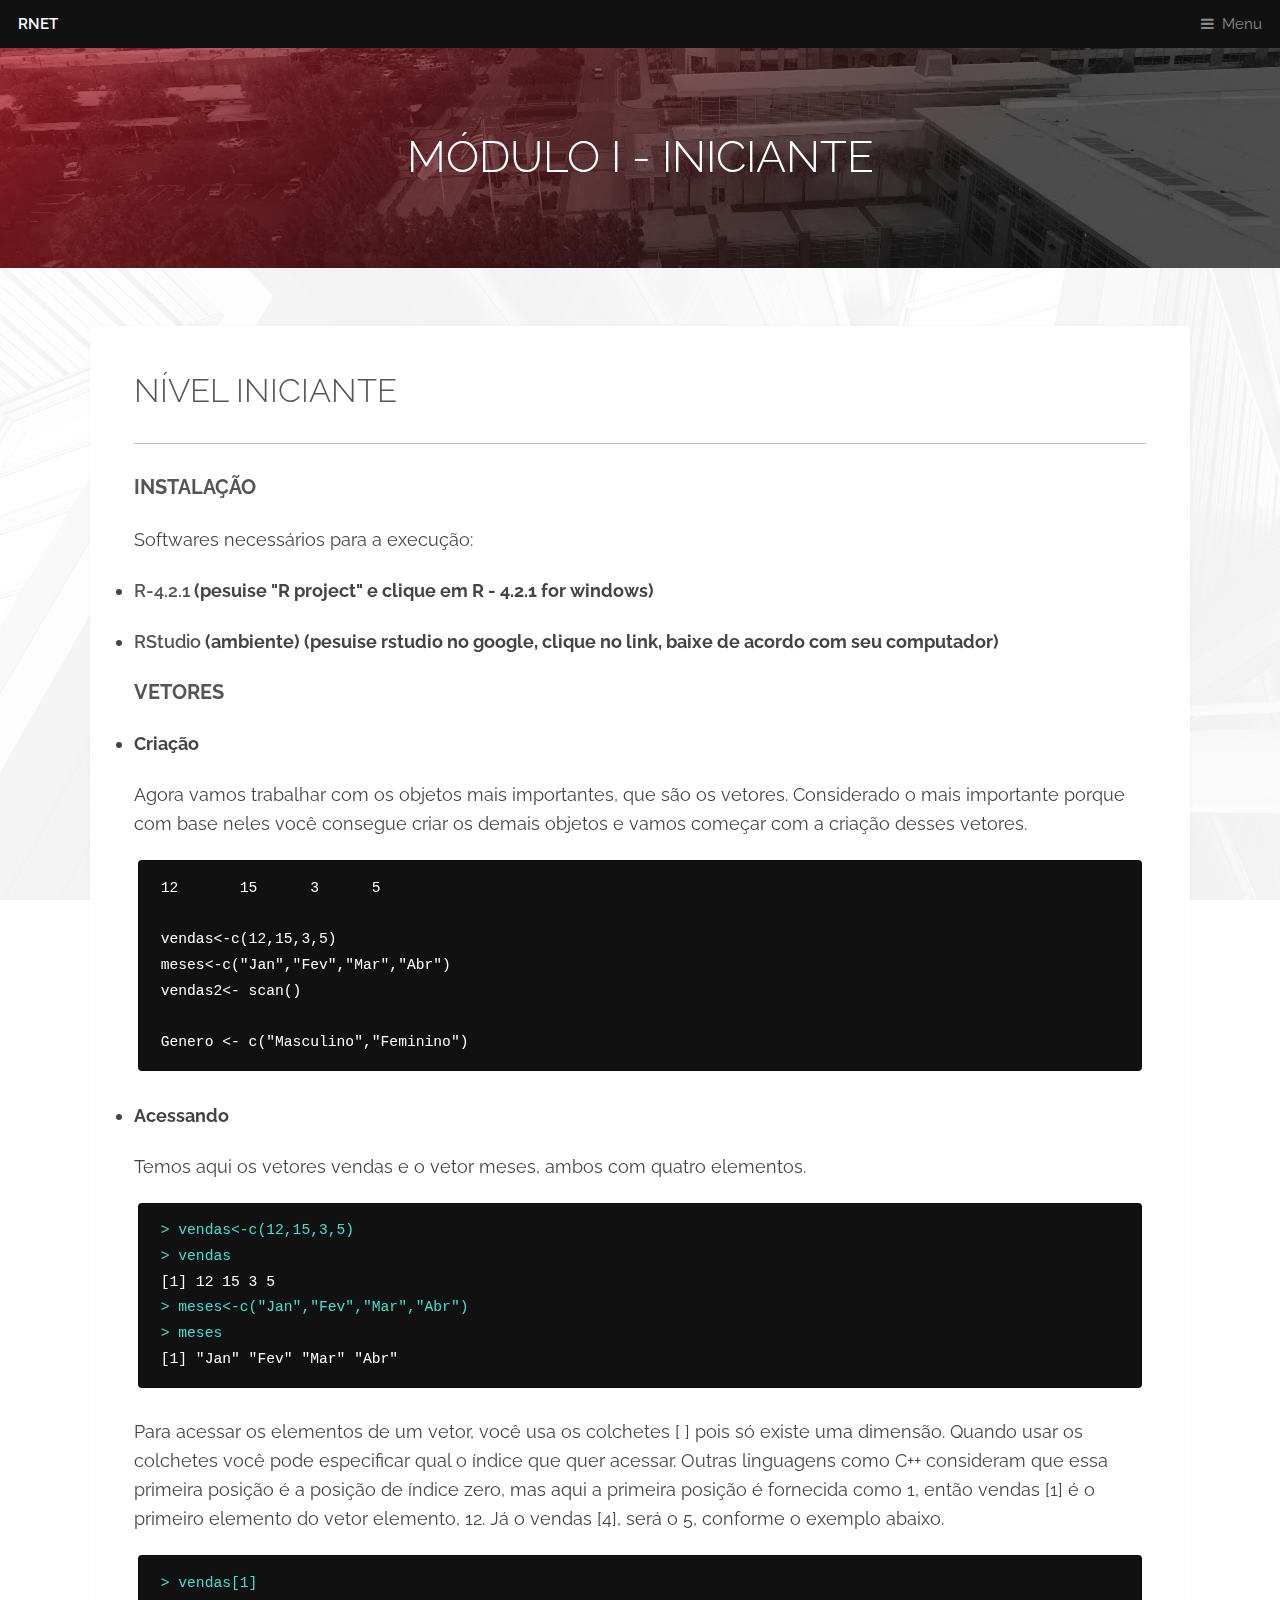
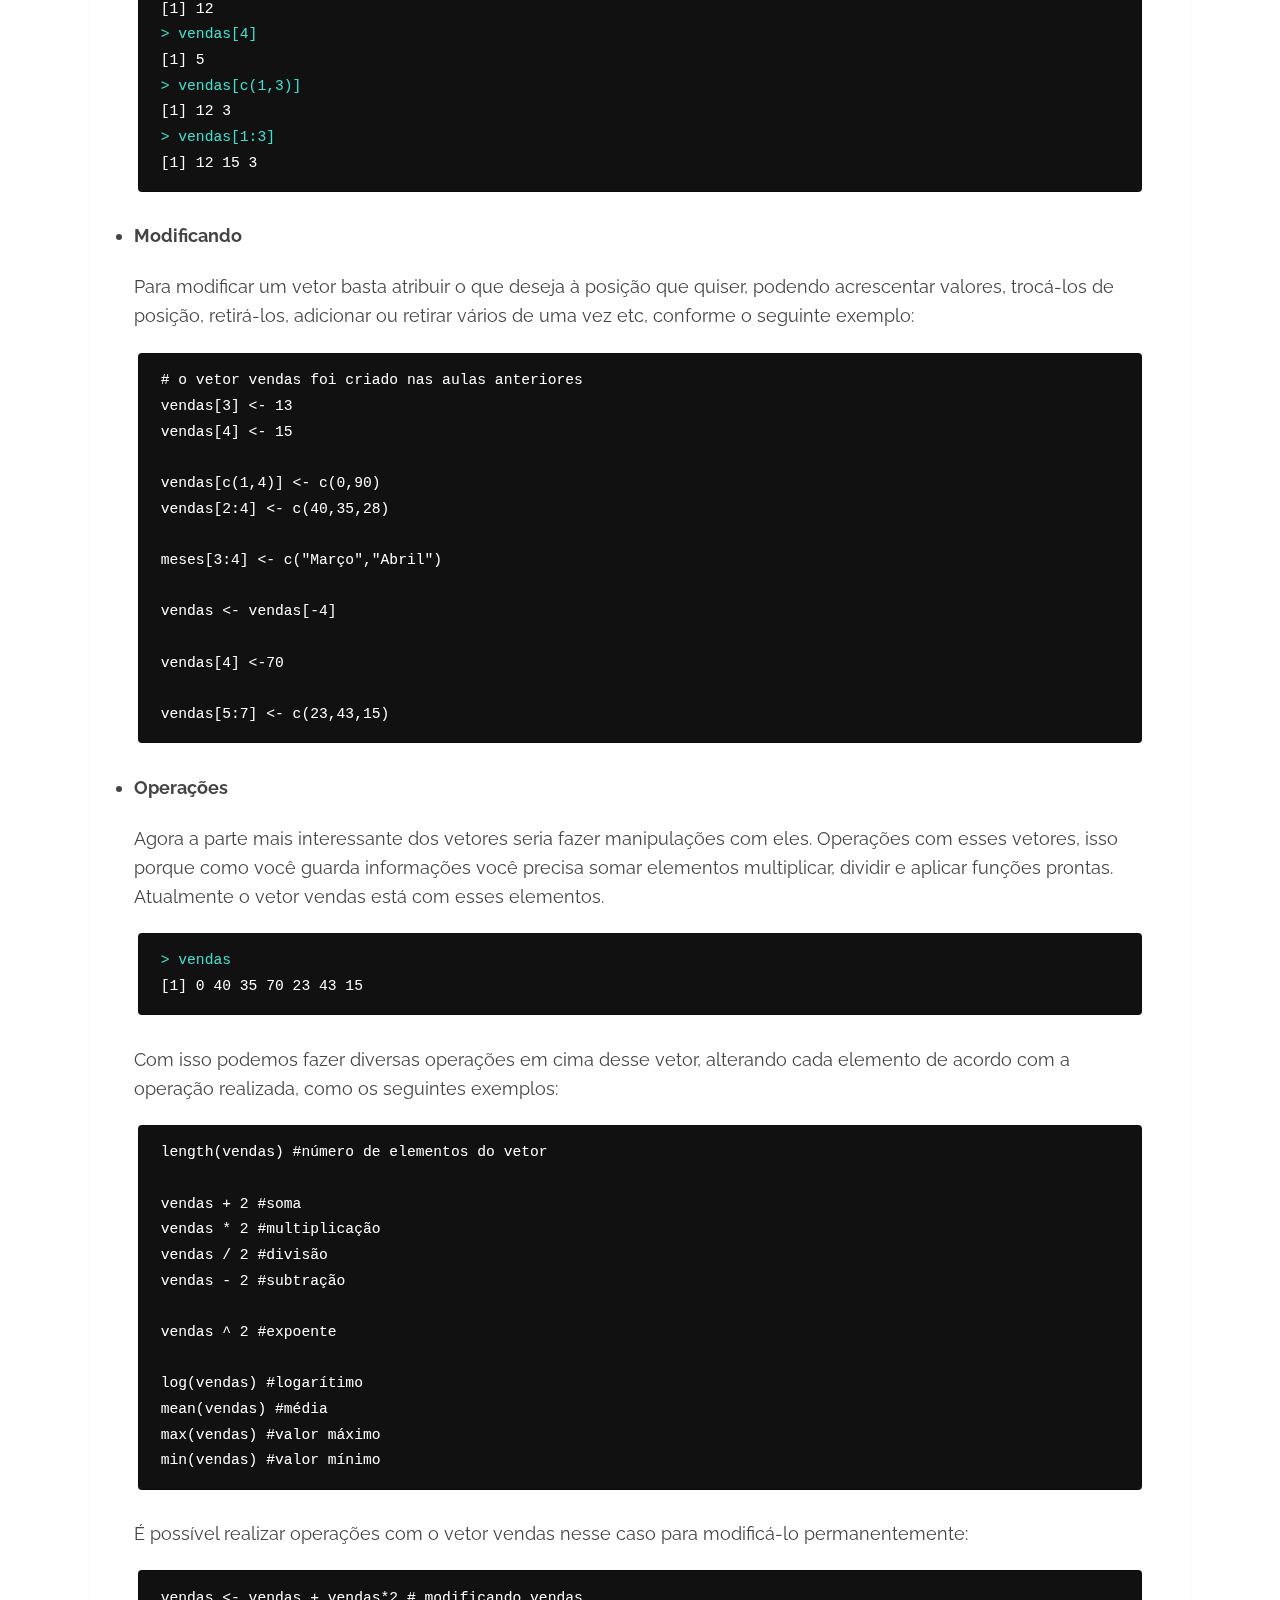
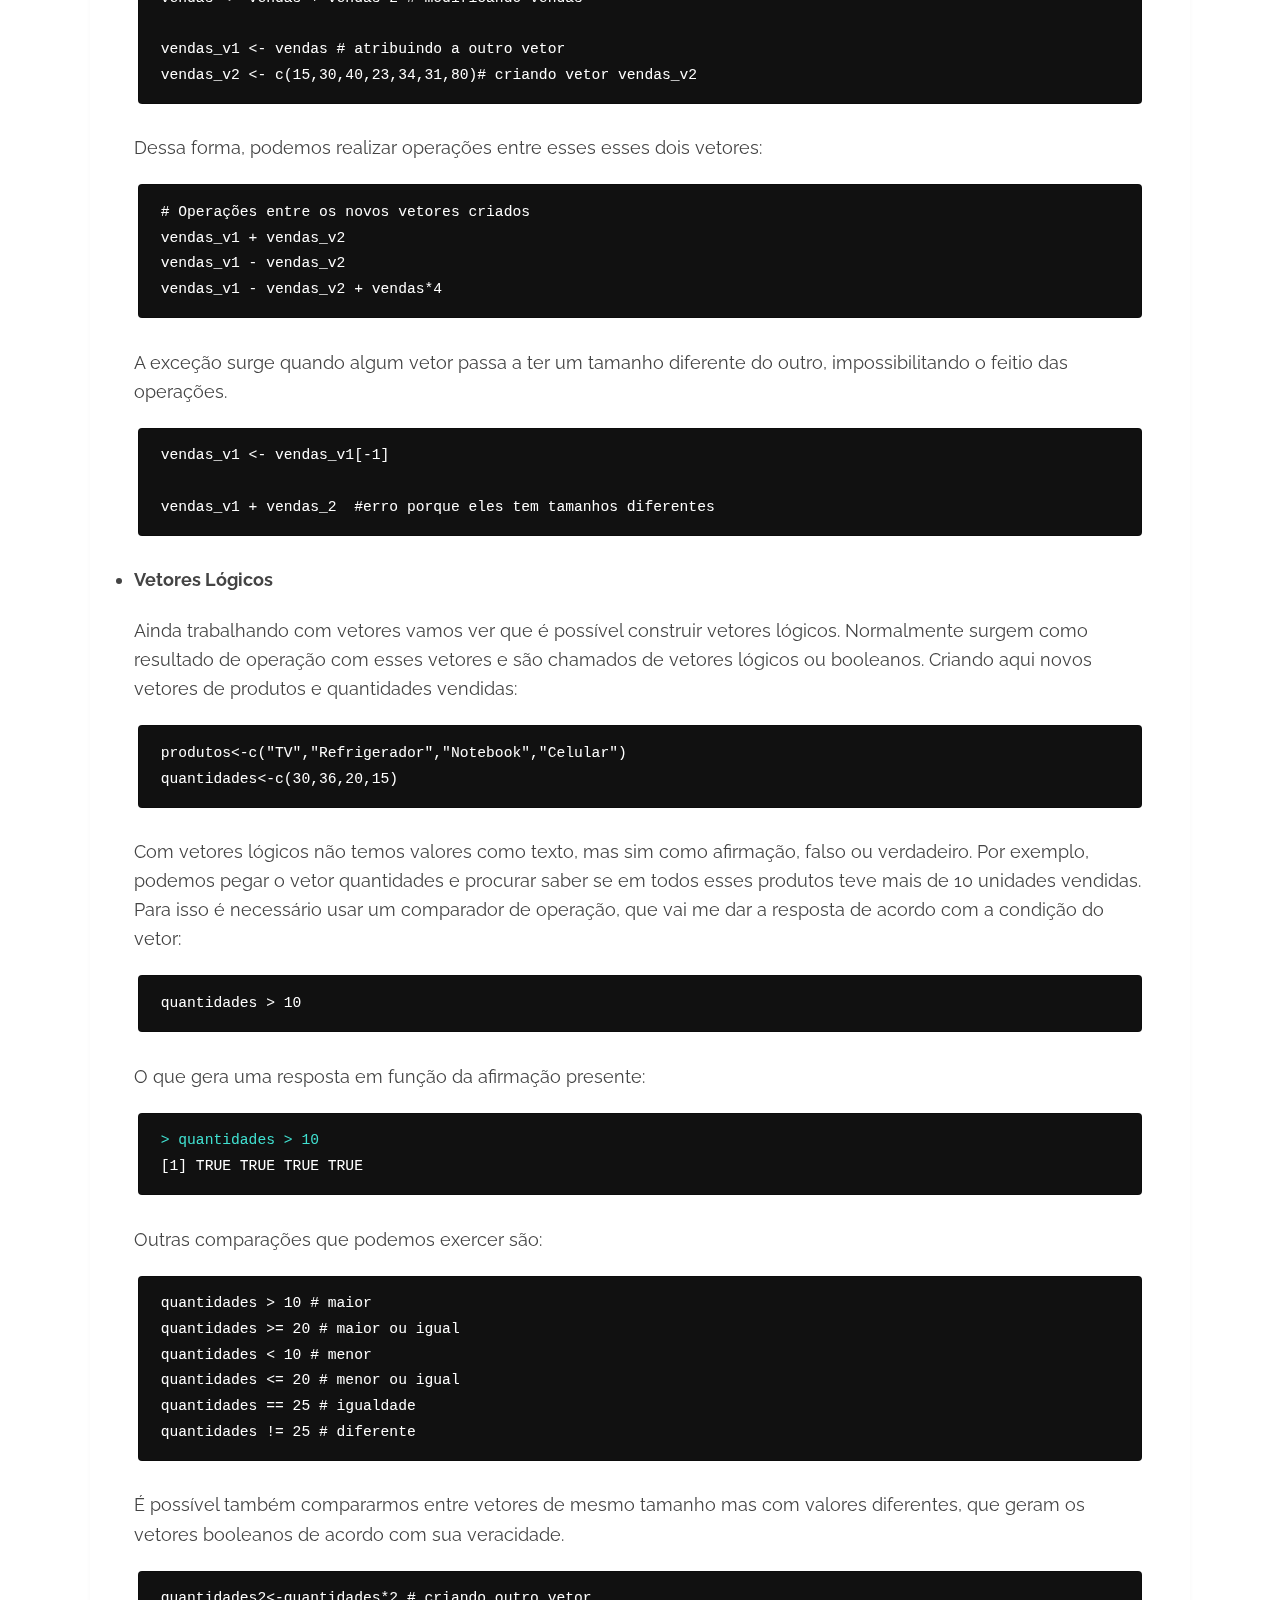
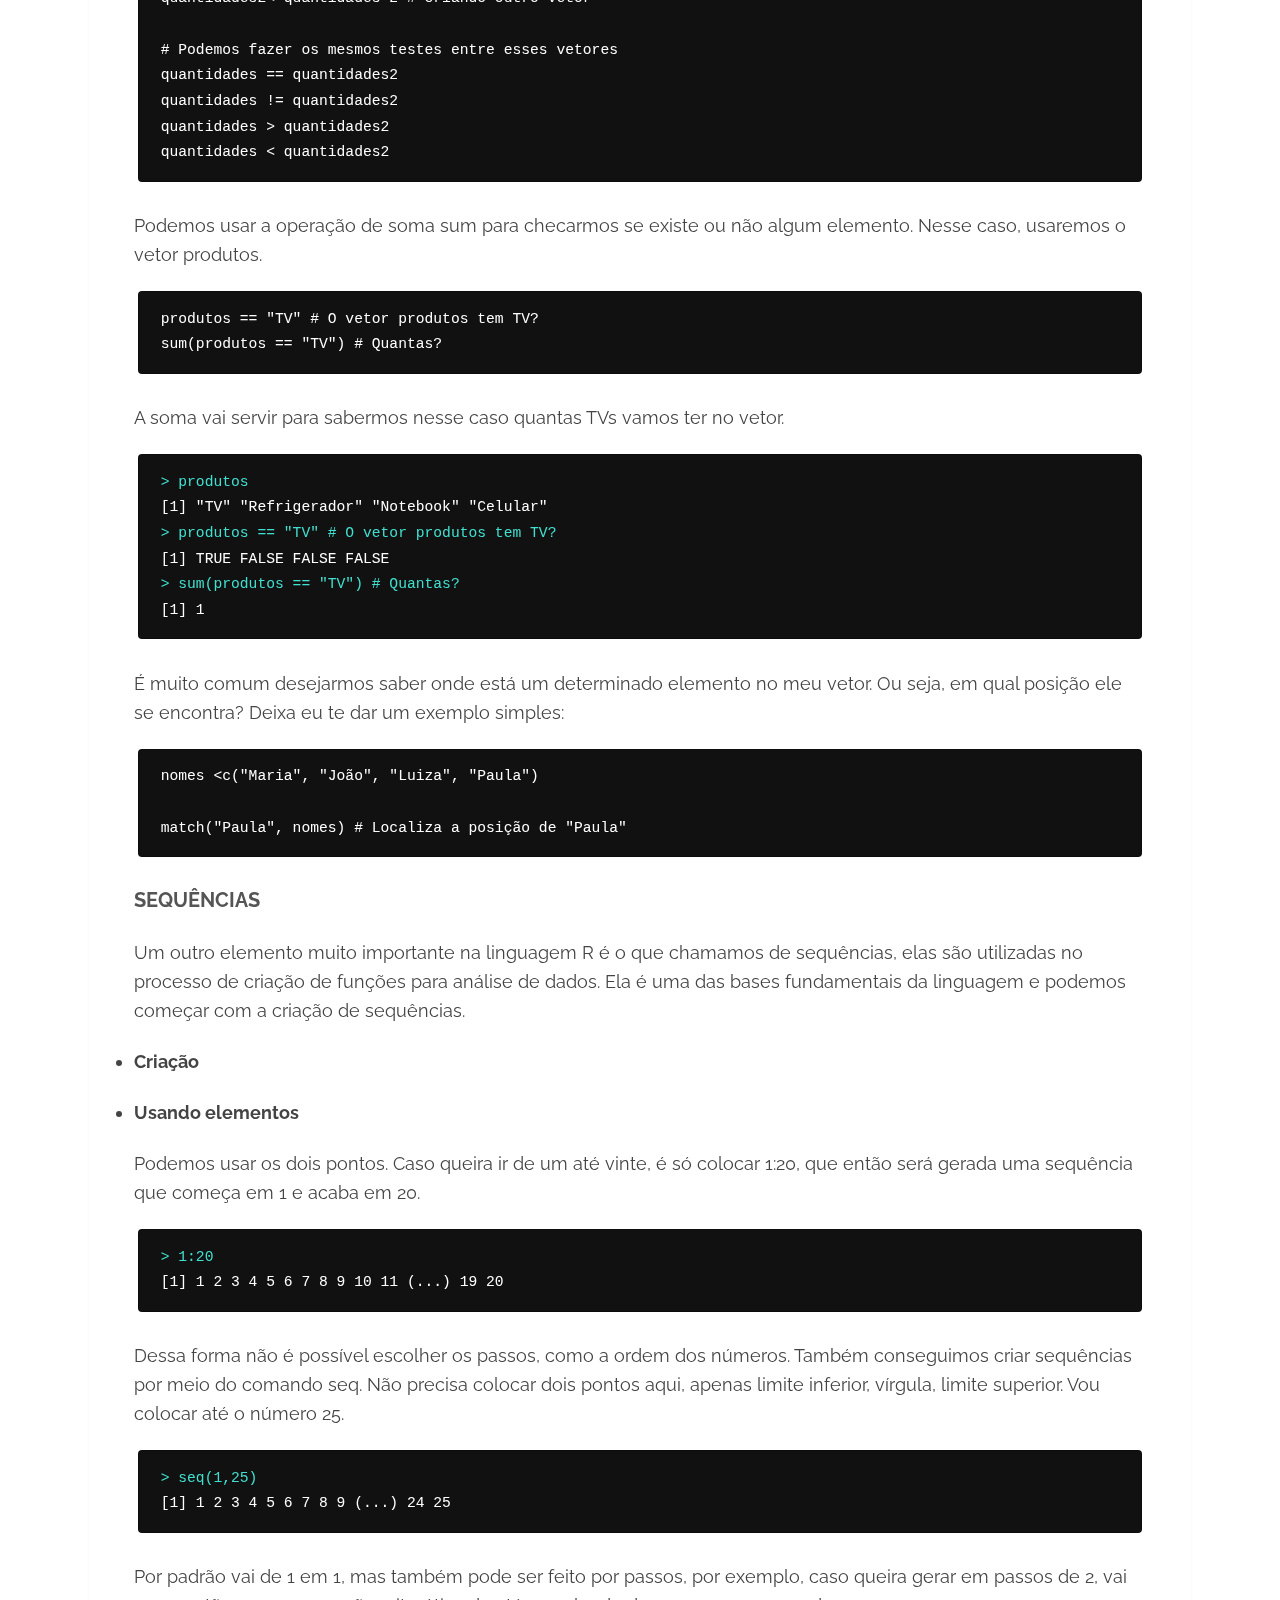
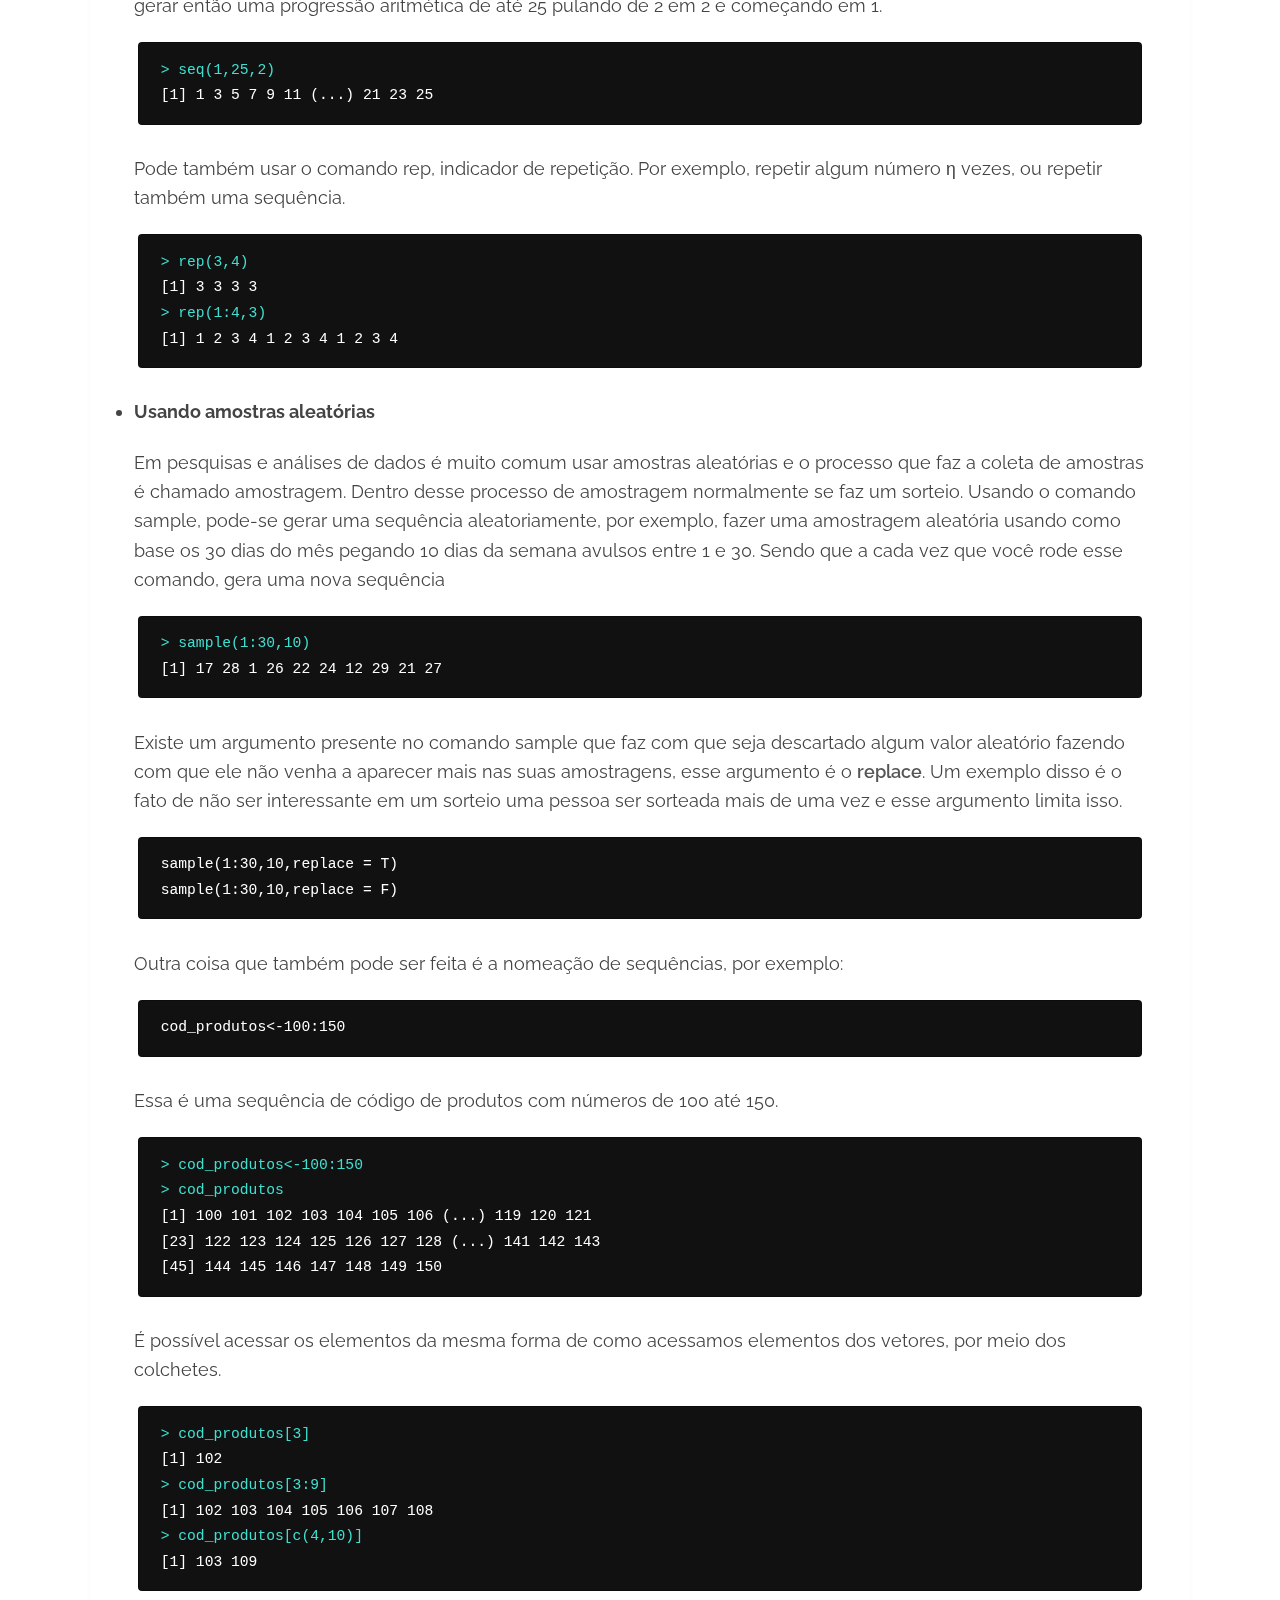
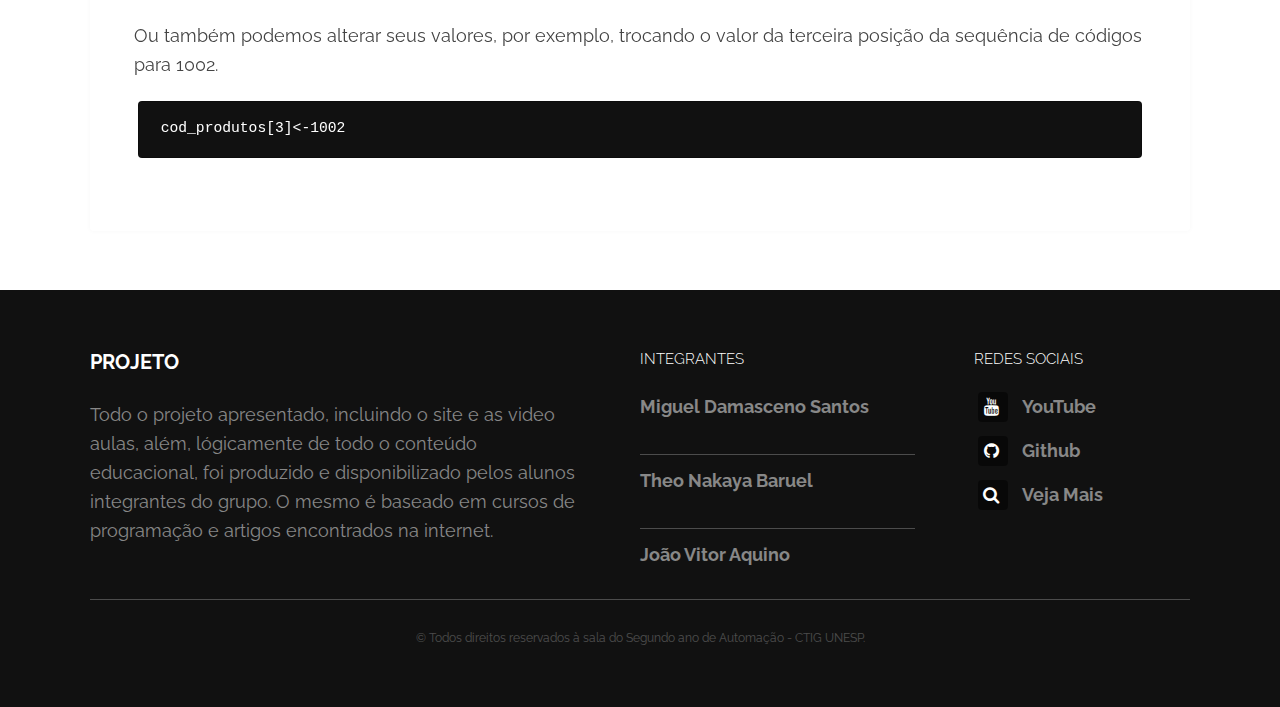
<file: generic3.html>
<!DOCTYPE HTML>
<html>
	<head>
		<title>Módulo 1</title>
		<meta charset="utf-8" />
		<meta name="viewport" content="width=device-width, initial-scale=1, user-scalable=no" />
		<meta name="description" content="" />
		<meta name="keywords" content="" />
		<link rel="stylesheet" href="assets/css/main.css" />
	</head>
	<body class="is-preload">
			<header id="header">
				<a class="logo" href="index.html">RNET</a>
				<nav>
					<a href="#menu">Menu</a>
				</nav>
			</header>
			<nav id="menu">
				<ul class="links">
					<li><a href="generic3.html">MÓDULO I</a></li>
					<li><a href="generic2.html">MÓDULO II</a></li>
					<li><a href="generic.html">MÓDULO III</a></li>
				</ul>
			</nav>

		<!-- Heading -->
			<div id="heading" >
				<h1>MÓDULO I - INICIANTE</h1>
			</div>

			<section id="main" class="wrapper">
				<div class="inner">
					<div class="content">
						<header>
							<h2>NÍVEL INICIANTE</h2>
						</header>
						
						<hr />
						<h3>INSTALAÇÃO</h3>
            <p>
                Softwares necessários para a execução:
                <li><b>R-4.2.1</b> (pesuise "R project" e clique em R - 4.2.1 for windows)</li>
                <li><b>RStudio</b> (ambiente) (pesuise rstudio no google, clique no link, baixe de acordo com seu computador)</li>
            </p>
            <h3>VETORES</h3>
            <li>Criação</li>
                <p>Agora vamos trabalhar com os objetos mais importantes, que são os vetores. Considerado o mais importante porque com base neles você consegue criar os demais objetos e vamos começar com a criação desses vetores.
                </p>
<pre><code>12       15      3      5 

vendas&lt;-c(12,15,3,5)
meses&lt;-c("Jan","Fev","Mar","Abr")
vendas2&lt;- scan()

Genero &lt;- c("Masculino","Feminino")</code></pre>
<li>Acessando</li>
    <p>Temos aqui os vetores vendas e o vetor meses, ambos com quatro elementos.</p>
<pre><code><span>&gt; vendas&lt;-c(12,15,3,5)</span>
<span>&gt; vendas</span>
[1] 12 15 3 5
<span>&gt; meses&lt;-c("Jan","Fev","Mar","Abr")</span>
<span>&gt; meses</span>
[1] "Jan" "Fev" "Mar" "Abr"</code></pre>
<p>Para acessar os elementos de um vetor, você usa os colchetes [   ] pois só existe uma dimensão. 
    Quando usar os colchetes você pode especificar qual o índice que quer acessar. Outras linguagens como C++ consideram que essa primeira posição é a posição de índice zero, mas aqui a primeira posição é fornecida como 1, então vendas [1] é o primeiro elemento do vetor elemento, 12. Já o vendas [4], será o 5, conforme o exemplo abaixo.</p>
<pre><code><span>&gt; vendas[1]</span>
[1] 12
<span>&gt; vendas[4]</span>
[1] 5
<span>&gt; vendas[c(1,3)]</span>
[1] 12 3
<span>&gt; vendas[1:3]</span>
[1] 12 15 3</code></pre>

<li>Modificando</li>
    <p>Para modificar um vetor basta atribuir o que deseja à posição que quiser, podendo acrescentar valores, trocá-los de posição, retirá-los, adicionar ou retirar vários de uma vez etc, conforme o seguinte exemplo:</p>
<pre><code># o vetor vendas foi criado nas aulas anteriores
vendas[3] &lt;- 13
vendas[4] &lt;- 15

vendas[c(1,4)] &lt;- c(0,90)
vendas[2:4] &lt;- c(40,35,28)

meses[3:4] &lt;- c("Março","Abril")

vendas &lt;- vendas[-4]

vendas[4] &lt;-70

vendas[5:7] &lt;- c(23,43,15)</code></pre>

<li>Operações</li><p>Agora a parte mais interessante dos vetores seria fazer manipulações com eles. Operações com esses vetores, isso porque como você guarda informações você precisa somar elementos multiplicar, dividir e aplicar funções prontas.
    Atualmente o vetor vendas está com esses elementos.
    </p>
<pre><code><span>&gt; vendas</span>
[1] 0 40 35 70 23 43 15</code></pre>
<p>Com isso podemos fazer diversas operações em cima desse vetor, alterando cada elemento de acordo com a operação realizada, como os seguintes exemplos:</p>
<pre><code>length(vendas) #número de elementos do vetor

vendas + 2 #soma
vendas * 2 #multiplicação
vendas / 2 #divisão
vendas - 2 #subtração

vendas ^ 2 #expoente

log(vendas) #logarítimo
mean(vendas) #média
max(vendas) #valor máximo
min(vendas) #valor mínimo</code></pre>
<p>É possível realizar operações com o vetor vendas nesse caso para modificá-lo permanentemente:</p>
<pre><code>vendas &lt;- vendas + vendas*2 # modificando vendas

vendas_v1 &lt;- vendas # atribuindo a outro vetor
vendas_v2 &lt;- c(15,30,40,23,34,31,80)# criando vetor vendas_v2</code></pre>
<p>Dessa forma, podemos realizar operações entre esses esses dois vetores:</p>
<pre><code># Operações entre os novos vetores criados
vendas_v1 + vendas_v2
vendas_v1 - vendas_v2
vendas_v1 - vendas_v2 + vendas*4</code></pre>
<p>A exceção surge quando algum vetor passa a ter um tamanho diferente do outro, impossibilitando o feitio das operações.</p>
<pre><code>vendas_v1 <- vendas_v1[-1]

vendas_v1 + vendas_2  #erro porque eles tem tamanhos diferentes</code></pre>
<li>Vetores Lógicos</li>
    <p>Ainda trabalhando com vetores vamos ver que é possível construir vetores lógicos. Normalmente surgem como resultado de operação com esses vetores e são chamados de vetores lógicos ou booleanos.
	Criando aqui novos vetores de produtos e quantidades vendidas:
</p>
<pre><code>produtos&lt;-c("TV","Refrigerador","Notebook","Celular")
quantidades&lt;-c(30,36,20,15)</code></pre>
<p>Com vetores lógicos não temos valores como texto, mas sim como afirmação, falso ou verdadeiro. 
	Por exemplo, podemos pegar o vetor quantidades e procurar saber se em todos esses produtos teve mais de 10 unidades vendidas. Para isso é necessário usar um comparador de operação, que vai me dar a resposta de acordo com a condição do vetor:
</p>
<pre><code>quantidades > 10</code></pre>
<p>O que gera uma resposta em função da afirmação presente:</p>
<pre><code><span>> quantidades > 10</span>
[1] TRUE TRUE TRUE TRUE</code></pre>
<p>Outras comparações que podemos exercer são:</p>
<pre><code>quantidades > 10 # maior
quantidades >= 20 # maior ou igual
quantidades &lt; 10 # menor
quantidades &lt;= 20 # menor ou igual
quantidades == 25 # igualdade
quantidades != 25 # diferente </code></pre>
<p>É possível também compararmos entre vetores de mesmo tamanho mas com valores diferentes, que geram os vetores booleanos de acordo com sua veracidade.</p>
<pre><code>quantidades2&lt;-quantidades*2 # criando outro vetor

# Podemos fazer os mesmos testes entre esses vetores
quantidades == quantidades2
quantidades != quantidades2
quantidades > quantidades2
quantidades &lt; quantidades2</code></pre>
<p>Podemos usar a operação de soma sum para checarmos se existe ou não algum elemento. Nesse caso, usaremos o vetor produtos.</p>
<pre><code>produtos == "TV" # O vetor produtos tem TV?
sum(produtos == "TV") # Quantas?</code></pre>
<p> A soma vai servir para sabermos nesse caso quantas TVs vamos ter no vetor. </p>
<pre><code><span>> produtos</span>
[1] "TV" "Refrigerador" "Notebook" "Celular"
<span>> produtos == "TV" # O vetor produtos tem TV?</span>
[1] TRUE FALSE FALSE FALSE
<span>> sum(produtos == "TV") # Quantas?</span>
[1] 1</code></pre>
<p>É muito comum desejarmos saber onde está um determinado elemento no meu vetor. Ou seja, em qual posição ele se encontra?
    Deixa eu te dar um exemplo simples:</p>
<pre><code>nomes &lt;c("Maria", "João", "Luiza", "Paula")

match("Paula", nomes) # Localiza a posição de "Paula"</code></pre>

    <h3>SEQUÊNCIAS</h3>
    <p>Um outro elemento muito importante na linguagem R é o que chamamos de sequências, elas são utilizadas no processo de criação de funções para análise de dados. Ela é uma das bases fundamentais da linguagem e podemos começar com a criação de sequências.
    </p>
    <li>Criação</li>
    <li>Usando elementos</li>
<p>Podemos usar os dois pontos. Caso queira ir de um até vinte, é só colocar 1:20, que então será gerada uma sequência que começa em 1 e acaba em 20.</p>
<pre><code><span>> 1:20</span>
[1] 1 2 3 4 5 6 7 8 9 10 11 (...) 19 20</code></pre>
<p>Dessa forma não é possível escolher os passos, como a ordem dos números.

	Também conseguimos criar sequências por meio do comando seq. Não precisa colocar dois pontos aqui, apenas limite inferior, vírgula, limite superior. Vou colocar até o número 25.
</p>
<pre><code><span>> seq(1,25)</span>
[1] 1 2 3 4 5 6 7 8 9 (...) 24 25</code></pre>
<p>Por padrão vai de 1 em 1, mas também pode ser feito por passos, por exemplo, caso queira gerar em passos de 2, vai gerar então uma progressão aritmética de até 25 pulando de 2 em 2 e começando em 1.</p>
<pre><code><span>> seq(1,25,2)</span>
[1] 1 3 5 7 9 11 (...) 21 23 25</code></pre>
<p>Pode também usar o comando rep, indicador de repetição. Por exemplo, repetir algum número η vezes, ou repetir também uma sequência.</p>
<pre><code><span>> rep(3,4)</span>
[1] 3 3 3 3
<span>> rep(1:4,3)</span>
[1] 1 2 3 4 1 2 3 4 1 2 3 4</code></pre>
<li>Usando amostras aleatórias</li>
<p>Em pesquisas e análises de dados é muito comum usar amostras aleatórias e o processo que faz a coleta de amostras é chamado amostragem. Dentro desse processo de amostragem normalmente se faz um sorteio.
	Usando o comando sample, pode-se gerar uma sequência aleatoriamente, por exemplo, fazer uma amostragem aleatória usando como base os 30 dias do mês pegando 10 dias da semana avulsos entre 1 e 30. Sendo que a cada vez que você rode esse comando, gera uma nova sequência
</p>
<pre><code><span>> sample(1:30,10)</span>
[1] 17 28 1 26 22 24 12 29 21 27</code></pre>
<p>Existe um argumento presente no comando sample que faz com que seja descartado algum valor aleatório fazendo com que ele não venha a aparecer mais nas suas amostragens, esse argumento é o <b>replace</b>. Um exemplo disso é o fato de não ser interessante em um sorteio uma pessoa ser sorteada mais de uma vez e esse argumento limita isso.
</p>
<pre><code>sample(1:30,10,replace = T)
sample(1:30,10,replace = F)</code></pre>
<p>Outra coisa que também pode ser feita é a nomeação de sequências, por exemplo:
</p>
<pre><code>cod_produtos&lt;-100:150</code></pre>
<p>Essa é uma sequência de código de produtos com números de 100 até 150.</p>
<pre><code><span>> cod_produtos&lt;-100:150</span>
<span>> cod_produtos</span>
[1] 100 101 102 103 104 105 106 (...) 119 120 121
[23] 122 123 124 125 126 127 128 (...) 141 142 143
[45] 144 145 146 147 148 149 150</code></pre>
<p>É possível acessar os elementos da mesma forma de como acessamos elementos dos vetores, por meio dos colchetes.</p>
<pre><code><span>> cod_produtos[3]</span>
[1] 102
<span>> cod_produtos[3:9]</span>
[1] 102 103 104 105 106 107 108
<span>> cod_produtos[c(4,10)]</span>
[1] 103 109</code></pre>
<p>Ou também podemos alterar seus valores, por exemplo, trocando o valor da terceira posição da sequência de códigos para 1002.</p>
<pre><code>cod_produtos[3]&lt;-1002</code></pre>
</div>
				</div>
			</section>

		<!-- Footer -->
        <footer id="footer">
            <div class="inner">
                <div class="content">
                    <section>
                        <h3>PROJETO</h3>
                        <p>Todo o projeto apresentado, incluindo o site e as video aulas, além, lógicamente de todo o conteúdo educacional, foi produzido e disponibilizado pelos alunos integrantes do grupo. O mesmo é baseado em cursos de programação e artigos encontrados na internet.</p>
                    </section>
                    <section>
                        <h4>INTEGRANTES</h4>
                        <ul class="alt">
                            <li><a href="#">Miguel Damasceno Santos</a></li>
                            <li><a href="#">Theo Nakaya Baruel</a></li>
                            <li><a href="#">João Vitor Aquino</a></li>
                        </ul>
                    </section>
                    <section>
                        <h4>REDES SOCIAIS</h4>
                        <ul class="plain">
                            <li><a href="#"><i class="icon fa-youtube">&nbsp;</i>YouTube</a></li>
                            <li><a href="#"><i class="icon fa-github">&nbsp;</i>Github</a></li>
                            <li><a href="#"><i class="icon fa-search">&nbsp;</i>Veja Mais</a></li>
                        </ul>
                    </section>
                </div>
                <div class="copyright">
                    &copy; Todos direitos reservados à sala do Segundo ano de Automação - CTIG UNESP</a>.
                </div>
            </div>
        </footer>


		<!-- Scripts -->
			<script src="assets/js/jquery.min.js"></script>
			<script src="assets/js/browser.min.js"></script>
			<script src="assets/js/breakpoints.min.js"></script>
			<script src="assets/js/util.js"></script>
			<script src="assets/js/main.js"></script>

	</body>
</html>
</file>
<file: assets/css/main.css>
@import url(font-awesome.min.css);
@import url("https://fonts.googleapis.com/css?family=Raleway:200,300,400,500,600");
/*
	Industrious by TEMPLATED
	templated.co @templatedco
	Released for free under the Creative Commons Attribution 3.0 license (templated.co/license)
*/
/* Basic */
@-ms-viewport {
  width: device-width; }
body {
  -ms-overflow-style: scrollbar; }

@media screen and (max-width: 480px) {
  html, body {
    min-width: 320px; } }
html {
  box-sizing: border-box; }

*, *:before, *:after {
  box-sizing: inherit; }

body {
  background: #ffffff; }
  body.is-preload *, body.is-preload *:before, body.is-preload *:after {
    -moz-animation: none !important;
    -webkit-animation: none !important;
    -ms-animation: none !important;
    animation: none !important;
    -moz-transition: none !important;
    -webkit-transition: none !important;
    -ms-transition: none !important;
    transition: none !important; }

html, body, div, span, applet, object,
iframe, h1, h2, h3, h4, h5, h6, p, blockquote,
pre, a, abbr, acronym, address, big, cite,
code, del, dfn, em, img, ins, kbd, q, s, samp,
small, strike, strong, sub, sup, tt, var, b,
u, i, center, dl, dt, dd, ol, ul, li, fieldset,
form, label, legend, table, caption, tbody,
tfoot, thead, tr, th, td, article, aside,
canvas, details, embed, figure, figcaption,
footer, header, hgroup, menu, nav, output, ruby,
section, summary, time, mark, audio, video {
  margin: 0;
  padding: 0;
  border: 0;
  font-size: 100%;
  font: inherit;
  vertical-align: baseline; }

article, aside, details, figcaption, figure,
footer, header, hgroup, menu, nav, section {
  display: block; }

body {
  line-height: 1; }

ol, ul {
  list-style: none; }

blockquote, q {
  quotes: none; }
  blockquote:before, blockquote:after, q:before, q:after {
    content: '';
    content: none; }

table {
  border-collapse: collapse;
  border-spacing: 0; }

body {
  -webkit-text-size-adjust: none; }

mark {
  background-color: transparent;
  color: inherit; }

input::-moz-focus-inner {
  border: 0;
  padding: 0; }

input, select, textarea {
  -moz-appearance: none;
  -webkit-appearance: none;
  -ms-appearance: none;
  appearance: none; }

/* Typography */
html {
  font-size: 13pt; }
  @media screen and (max-width: 1680px) {
    html {
      font-size: 11pt; } }
  @media screen and (max-width: 980px) {
    html {
      font-size: 12pt; } }
  @media screen and (max-width: 480px) {
    html {
      font-size: 11pt; } }

body {
  background-color: #ffffff;
  color: #444444; }

body, input, select, textarea {
  font-family: "Raleway", Arial, Helvetica, sans-serif;
  font-weight: 400;
  font-size: 1rem;
  line-height: 1.65; }

a {
  -moz-transition: color 0.2s ease-in-out;
  -webkit-transition: color 0.2s ease-in-out;
  -ms-transition: color 0.2s ease-in-out;
  transition: color 0.2s ease-in-out;
  text-decoration: underline; }
  a:hover {
    text-decoration: none; }

strong, b {
  font-weight: 600; }

em, i {
  font-style: italic; }

p, li {
  margin: 0 0 1.5rem 0;
  font-size: 1.2rem;
 }
li {
  font-weight: bold;
}

header.special {
  text-align: center;
  margin-bottom: 4rem; }
  header.special p {
    max-width: 75%;
    margin-left: auto;
    margin-right: auto; }

h1, h2, h3, h4, h5, h6 {
  font-weight: 300;
  line-height: 1.5;
  text-transform: uppercase;
  margin: 0 0 1.5rem 0; }
  h1 a, h2 a, h3 a, h4 a, h5 a, h6 a {
    color: inherit;
    text-decoration: none; }

h1 {
  font-size: 3rem;
  line-height: 1.2; }

h2 {
  font-size: 2.25rem;
  line-height: 1.3; }

h3 {
  font-size: 1.35rem; 
  font-weight: bold;
}

h4 {
  font-size: 1rem; }

h5 {
  font-size: 0.9rem; }

h6 {
  font-size: 0.7rem; }

@media screen and (max-width: 736px) {
  h1 {
    font-size: 2.75rem;
    line-height: 1.3; }

  h2 {
    font-size: 1.75rem;
    line-height: 1.5; }

  h3 {
    font-size: 1.25rem; } }
sub {
  font-size: 0.8rem;
  position: relative;
  top: 0.5rem; }

sup {
  font-size: 0.8rem;
  position: relative;
  top: -0.5rem; }

blockquote {
  border-left: solid 0.5rem;
  font-style: italic;
  margin: 0 0 2rem 0;
  padding: 1rem 0 1rem 2rem; }

code {
  border-radius: 4px;
  border: solid 1px;
  font-family: "Courier New", monospace;
  font-size: 1rem;
  margin: 0 0.25rem;
  padding: 0.25rem 0.65rem; 
}

pre {
  -webkit-overflow-scrolling: touch;
  font-family: "Courier New", monospace;
  font-size: 1rem;
  margin: 0 0 2rem 0; }
  pre code {
    display: block;
    line-height: 1.75;
    padding: 1rem 1.5rem;
    overflow-x: auto; 
    background-color: #111111;
    color: #ffffff;
  }
  pre code span {
    color: turquoise;
  }

hr {
  border: 0;
  border-bottom: solid 1px;
  margin: 2rem 0; }
  hr.major {
    margin: 4rem 0; }

input, select, textarea {
  color: #555555; }

a {
  color: #ce1b28; }

strong, b {
  color: #555555; }

h1, h2, h3, h4, h5, h6 {
  color: #555555; }

blockquote {
  border-left-color: rgba(0, 0, 0, 0.25); }

code {
  background: rgba(0, 0, 0, 0.075);
  border-color: rgba(0, 0, 0, 0.25); }

hr {
  border-bottom-color: rgba(0, 0, 0, 0.25); }

/* Inner */
.inner {
  margin: 0 auto;
  width: 75rem;
  max-width: calc(100% - 6rem); }
  @media screen and (max-width: 480px) {
    .inner {
      max-width: calc(100% - 3rem); } }

/* Button */
input[type="submit"],
input[type="reset"],
input[type="button"],
button,
.button {
  -moz-appearance: none;
  -webkit-appearance: none;
  -ms-appearance: none;
  appearance: none;
  -moz-transition: background-color 0.2s ease-in-out, box-shadow 0.2s ease-in-out, color 0.2s ease-in-out;
  -webkit-transition: background-color 0.2s ease-in-out, box-shadow 0.2s ease-in-out, color 0.2s ease-in-out;
  -ms-transition: background-color 0.2s ease-in-out, box-shadow 0.2s ease-in-out, color 0.2s ease-in-out;
  transition: background-color 0.2s ease-in-out, box-shadow 0.2s ease-in-out, color 0.2s ease-in-out;
  border: 0;
  border-radius: 4px;
  cursor: pointer;
  display: inline-block;
  font-weight: 600;
  height: 3.25rem;
  line-height: 3.25rem;
  padding: 0 1.75rem;
  text-align: center;
  text-decoration: none;
  white-space: nowrap; }
  input[type="submit"].small,
  input[type="reset"].small,
  input[type="button"].small,
  button.small,
  .button.small {
    font-size: 0.8rem;
    height: 2.4375rem;
    line-height: 2.4375rem;
    padding: 0 1.25rem; }
  input[type="submit"].large,
  input[type="reset"].large,
  input[type="button"].large,
  button.large,
  .button.large {
    font-size: 1.35rem;
    height: 4.0625rem;
    line-height: 4.0625rem;
    padding: 0 2rem; }
  input[type="submit"].wide,
  input[type="reset"].wide,
  input[type="button"].wide,
  button.wide,
  .button.wide {
    min-width: 13rem; }
  input[type="submit"].icon:before,
  input[type="reset"].icon:before,
  input[type="button"].icon:before,
  button.icon:before,
  .button.icon:before {
    margin-right: 0.5rem; }
  input[type="submit"].fit,
  input[type="reset"].fit,
  input[type="button"].fit,
  button.fit,
  .button.fit {
    width: 100%; }
  input[type="submit"].disabled, input[type="submit"]:disabled,
  input[type="reset"].disabled,
  input[type="reset"]:disabled,
  input[type="button"].disabled,
  input[type="button"]:disabled,
  button.disabled,
  button:disabled,
  .button.disabled,
  .button:disabled {
    pointer-events: none;
    opacity: 0.25; }

input[type="submit"],
input[type="reset"],
input[type="button"],
button,
.button {
  background-color: transparent;
  box-shadow: inset 0 0 0 1px #555555;
  color: #555555 !important; }
  input[type="submit"]:hover,
  input[type="reset"]:hover,
  input[type="button"]:hover,
  button:hover,
  .button:hover {
    box-shadow: inset 0 0 0 1px #ce1b28;
    color: #ce1b28 !important; }
    input[type="submit"]:hover:active,
    input[type="reset"]:hover:active,
    input[type="button"]:hover:active,
    button:hover:active,
    .button:hover:active {
      background-color: rgba(206, 27, 40, 0.25); }
  input[type="submit"].primary,
  input[type="reset"].primary,
  input[type="button"].primary,
  button.primary,
  .button.primary {
    box-shadow: none;
    background-color: #ce1b28;
    color: #ffffff !important; }
    input[type="submit"].primary:hover,
    input[type="reset"].primary:hover,
    input[type="button"].primary:hover,
    button.primary:hover,
    .button.primary:hover {
      background-color: #e2212f;
      box-shadow: none; }
      input[type="submit"].primary:hover:active,
      input[type="reset"].primary:hover:active,
      input[type="button"].primary:hover:active,
      button.primary:hover:active,
      .button.primary:hover:active {
        background-color: #b71824; }

/* Form */
form {
  margin: 0 0 2rem 0; }

input[type="text"],
input[type="password"],
input[type="email"],
input[type="tel"],
input[type="search"],
input[type="url"],
select,
textarea {
  -moz-appearance: none;
  -webkit-appearance: none;
  -ms-appearance: none;
  appearance: none;
  border-radius: 4px;
  border: none;
  border: solid 1px;
  color: inherit;
  display: block;
  outline: 0;
  padding: 0 1rem;
  text-decoration: none;
  width: 100%; }
  input[type="text"]:invalid,
  input[type="password"]:invalid,
  input[type="email"]:invalid,
  input[type="tel"]:invalid,
  input[type="search"]:invalid,
  input[type="url"]:invalid,
  select:invalid,
  textarea:invalid {
    box-shadow: none; }

label {
  display: block;
  font-size: 1rem;
  font-weight: 600;
  margin: 0 0 1rem 0; }

input[type="text"],
input[type="password"],
input[type="email"],
input[type="tel"],
input[type="search"],
input[type="url"] {
  height: 3.25rem; }

select {
  background-size: 1.25rem;
  background-repeat: no-repeat;
  background-position: calc(100% - 1rem) center;
  height: 3.25rem;
  padding-right: 3.25rem;
  text-overflow: ellipsis; }
  select:focus::-ms-value {
    background-color: transparent; }
  select::-ms-expand {
    display: none; }

textarea {
  padding: 0.75rem 1rem; }

input[type="checkbox"],
input[type="radio"] {
  -moz-appearance: none;
  -webkit-appearance: none;
  -ms-appearance: none;
  appearance: none;
  display: block;
  float: left;
  margin-right: -2rem;
  opacity: 0;
  width: 1rem;
  z-index: -1; }
  input[type="checkbox"] + label,
  input[type="radio"] + label {
    text-decoration: none;
    cursor: pointer;
    display: inline-block;
    font-size: 1rem;
    font-weight: 400;
    padding-left: 2.825rem;
    padding-right: 0.875rem;
    position: relative; }
    input[type="checkbox"] + label:before,
    input[type="radio"] + label:before {
      -moz-osx-font-smoothing: grayscale;
      -webkit-font-smoothing: antialiased;
      font-family: FontAwesome;
      font-style: normal;
      font-weight: normal;
      text-transform: none !important; }
    input[type="checkbox"] + label:before,
    input[type="radio"] + label:before {
      border-radius: 4px;
      border: solid 1px;
      content: '';
      display: inline-block;
      height: 1.95rem;
      left: 0;
      line-height: 1.86875rem;
      position: absolute;
      text-align: center;
      top: -0.1625rem;
      width: 1.95rem; }
  input[type="checkbox"]:checked + label:before,
  input[type="radio"]:checked + label:before {
    content: '\f00c'; }

input[type="checkbox"] + label:before {
  border-radius: 4px; }

input[type="radio"] + label:before {
  border-radius: 100%; }

::-webkit-input-placeholder {
  opacity: 1.0; }

:-moz-placeholder {
  opacity: 1.0; }

::-moz-placeholder {
  opacity: 1.0; }

:-ms-input-placeholder {
  opacity: 1.0; }

label {
  color: #555555; }

input[type="text"],
input[type="password"],
input[type="email"],
input[type="tel"],
input[type="search"],
input[type="url"],
select,
textarea {
  background-color: rgba(0, 0, 0, 0.075);
  border-color: rgba(0, 0, 0, 0.25); }
  input[type="text"]:focus,
  input[type="password"]:focus,
  input[type="email"]:focus,
  input[type="tel"]:focus,
  input[type="search"]:focus,
  input[type="url"]:focus,
  select:focus,
  textarea:focus {
    border-color: #ce1b28;
    box-shadow: 0 0 0 1px #ce1b28; }

select {
  background-image: url("data:image/svg+xml;charset=utf8,%3Csvg xmlns='http://www.w3.org/2000/svg' width='40' height='40' preserveAspectRatio='none' viewBox='0 0 40 40'%3E%3Cpath d='M9.4,12.3l10.4,10.4l10.4-10.4c0.2-0.2,0.5-0.4,0.9-0.4c0.3,0,0.6,0.1,0.9,0.4l3.3,3.3c0.2,0.2,0.4,0.5,0.4,0.9 c0,0.4-0.1,0.6-0.4,0.9L20.7,31.9c-0.2,0.2-0.5,0.4-0.9,0.4c-0.3,0-0.6-0.1-0.9-0.4L4.3,17.3c-0.2-0.2-0.4-0.5-0.4-0.9 c0-0.4,0.1-0.6,0.4-0.9l3.3-3.3c0.2-0.2,0.5-0.4,0.9-0.4S9.1,12.1,9.4,12.3z' fill='rgba(0, 0, 0, 0.25)' /%3E%3C/svg%3E"); }
  select option {
    color: #444444;
    background-color: #ffffff; }

input[type="checkbox"] + label,
input[type="radio"] + label {
  color: #444444; }
  input[type="checkbox"] + label:before,
  input[type="radio"] + label:before {
    background: rgba(0, 0, 0, 0.075);
    border-color: rgba(0, 0, 0, 0.25); }
input[type="checkbox"]:checked + label:before,
input[type="radio"]:checked + label:before {
  background-color: #ce1b28;
  border-color: #ce1b28;
  color: #ffffff; }
input[type="checkbox"]:focus + label:before,
input[type="radio"]:focus + label:before {
  border-color: #ce1b28;
  box-shadow: 0 0 0 1px #ce1b28; }

::-webkit-input-placeholder {
  color: #bbbbbb !important; }

:-moz-placeholder {
  color: #bbbbbb !important; }

::-moz-placeholder {
  color: #bbbbbb !important; }

:-ms-input-placeholder {
  color: #bbbbbb !important; }

/* List */
ol {
  list-style: decimal;
  margin: 0 0 2rem 0;
  padding-left: 1.25rem; }
  ol li {
    padding-left: 0.25rem; }

ul {
  list-style: disc;
  margin: 0 0 2rem 0;
  padding-left: 1rem; }
  ul li {
    padding-left: 0.325rem; }
  ul.plain {
    list-style: none;
    padding-left: 0; }
    ul.plain li {
      margin-bottom: 1rem; }
      ul.plain li .icon {
        border-radius: 4px;
        color: #ffffff;
        display: inline-block;
        margin-right: 1rem;
        text-align: center;
        width: 2rem;
        height: 2rem;
        line-height: 2rem;
        background: rgba(0, 0, 0, 0.5); }
  ul.alt {
    list-style: none;
    padding-left: 0; }
    ul.alt li {
      border-top: solid 1px;
      padding: 0.75rem 0; }
      ul.alt li:first-child {
        border-top: 0;
        padding-top: 0; }
      ul.alt li:last-child {
        padding-bottom: 0; }

dl {
  margin: 0 0 2rem 0; }
  dl dt {
    display: block;
    font-weight: 600;
    margin: 0 0 1rem 0; }
  dl dd {
    margin-left: 1.5rem; }

ul.alt li {
  border-top-color: rgba(0, 0, 0, 0.25); }

/* Table */
.table-wrapper {
  -webkit-overflow-scrolling: touch;
  overflow-x: auto; }

table {
  margin: 0 0 2rem 0;
  width: 100%; }
  table tbody tr {
    border: solid 1px;
    border-left: 0;
    border-right: 0; }
  table td {
    padding: 0.75rem 0.75rem; }
  table th {
    font-size: 0.9rem;
    font-weight: 600;
    padding: 0 0.75rem 0.75rem 0.75rem;
    text-align: left; }
  table thead {
    border-bottom: solid 2px; }
  table tfoot {
    border-top: solid 2px; }
  table.alt {
    border-collapse: separate; }
    table.alt tbody tr td {
      border: solid 1px;
      border-left-width: 0;
      border-top-width: 0; }
      table.alt tbody tr td:first-child {
        border-left-width: 1px; }
    table.alt tbody tr:first-child td {
      border-top-width: 1px; }
    table.alt thead {
      border-bottom: 0; }
    table.alt tfoot {
      border-top: 0; }

table tbody tr {
  border-color: rgba(0, 0, 0, 0.25); }
  table tbody tr:nth-child(2n + 1) {
    background-color: rgba(0, 0, 0, 0.075); }
table th {
  color: #555555; }
table thead {
  border-bottom-color: rgba(0, 0, 0, 0.25); }
table tfoot {
  border-top-color: rgba(0, 0, 0, 0.25); }
table.alt tbody tr td {
  border-color: rgba(0, 0, 0, 0.25); }

/* Highlights */
.highlights {
  width: 100%;
  margin: 2.5rem 0;
  display: -moz-flex;
  display: -webkit-flex;
  display: -ms-flex;
  display: flex;
  -moz-flex-wrap: wrap;
  -webkit-flex-wrap: wrap;
  -ms-flex-wrap: wrap;
  flex-wrap: wrap;
  -moz-align-items: -moz-stretch;
  -webkit-align-items: -webkit-stretch;
  -ms-align-items: -ms-stretch;
  align-items: stretch; }
  .highlights > * {
    -moz-flex-shrink: 1;
    -webkit-flex-shrink: 1;
    -ms-flex-shrink: 1;
    flex-shrink: 1;
    -moz-flex-grow: 0;
    -webkit-flex-grow: 0;
    -ms-flex-grow: 0;
    flex-grow: 0; }
  .highlights > * {
    width: 33.3333333333%; }
  .highlights > * {
    padding: 1.5rem;
    width: calc(33.3333333333% + 1rem); }
  .highlights > :nth-child(-n + 3) {
    padding-top: 0; }
  .highlights > :nth-last-child(-n + 3) {
    padding-bottom: 0; }
  .highlights > :nth-child(3n + 1) {
    padding-left: 0; }
  .highlights > :nth-child(3n) {
    padding-right: 0; }
  .highlights > :nth-child(3n + 1),
  .highlights > :nth-child(3n) {
    width: calc(33.3333333333% + -0.5rem); }
  .highlights .content {
    border-radius: 4px;
    height: 100%;
    padding: 3rem;
    text-align: center; }
    .highlights .content .icon {
      font-size: 5rem; }
  .highlights > div > :last-child {
    margin-bottom: 0; }
  @media screen and (max-width: 980px) {
    .highlights > * {
      width: 50%; }
    .highlights > * {
      padding: 1rem;
      width: calc(33.3333333333% + 0.6666666667rem); }
    .highlights > :nth-child(-n + 3) {
      padding-top: 1rem; }
    .highlights > :nth-last-child(-n + 3) {
      padding-bottom: 1rem; }
    .highlights > :nth-child(3n + 1) {
      padding-left: 1rem; }
    .highlights > :nth-child(3n) {
      padding-right: 1rem; }
    .highlights > :nth-child(3n + 1),
    .highlights > :nth-child(3n) {
      padding: 1rem;
      width: calc(50% + 1rem); }
    .highlights > * {
      padding: 1rem;
      width: calc(50% + 1rem); }
    .highlights > :nth-child(-n + 2) {
      padding-top: 0; }
    .highlights > :nth-last-child(-n + 2) {
      padding-bottom: 0; }
    .highlights > :nth-child(2n + 1) {
      padding-left: 0; }
    .highlights > :nth-child(2n) {
      padding-right: 0; }
    .highlights > :nth-child(2n + 1),
    .highlights > :nth-child(2n) {
      width: calc(50% + 0rem); }
    .highlights .content {
      padding: 2rem; } }
  @media screen and (max-width: 736px) {
    .highlights > * {
      width: 100%; }
    .highlights > * {
      padding: 1rem;
      width: calc(33.3333333333% + 0.6666666667rem); }
    .highlights > :nth-child(-n + 3) {
      padding-top: 1rem; }
    .highlights > :nth-last-child(-n + 3) {
      padding-bottom: 1rem; }
    .highlights > :nth-child(3n + 1) {
      padding-left: 1rem; }
    .highlights > :nth-child(3n) {
      padding-right: 1rem; }
    .highlights > :nth-child(3n + 1),
    .highlights > :nth-child(3n) {
      padding: 1rem;
      width: calc(100% + 2rem); }
    .highlights > * {
      padding: 1rem;
      width: calc(50% + 1rem); }
    .highlights > :nth-child(-n + 2) {
      padding-top: 1rem; }
    .highlights > :nth-last-child(-n + 2) {
      padding-bottom: 1rem; }
    .highlights > :nth-child(2n + 1) {
      padding-left: 1rem; }
    .highlights > :nth-child(2n) {
      padding-right: 1rem; }
    .highlights > :nth-child(2n + 1),
    .highlights > :nth-child(2n) {
      padding: 1rem;
      width: calc(100% + 2rem); }
    .highlights > * {
      padding: 1rem;
      width: calc(100% + 2rem); }
    .highlights > :nth-child(-n + 1) {
      padding-top: 0; }
    .highlights > :nth-last-child(-n + 1) {
      padding-bottom: 0; }
    .highlights > :nth-child(1n + 1) {
      padding-left: 0; }
    .highlights > :nth-child(1n) {
      padding-right: 0; }
    .highlights > :nth-child(1n + 1),
    .highlights > :nth-child(1n) {
      width: calc(100% + 1rem); } }

.highlights .content {
  background: #ffffff;
  box-shadow: 0px 0px 4px 1px rgba(0, 0, 0, 0.025); }

/* Testimonials */
.testimonials {
  margin: 2.5rem 0;
  width: 100%;
  display: -moz-flex;
  display: -webkit-flex;
  display: -ms-flex;
  display: flex;
  -moz-flex-wrap: wrap;
  -webkit-flex-wrap: wrap;
  -ms-flex-wrap: wrap;
  flex-wrap: wrap;
  -moz-align-items: -moz-stretch;
  -webkit-align-items: -webkit-stretch;
  -ms-align-items: -ms-stretch;
  align-items: stretch; }
  .testimonials > * {
    -moz-flex-shrink: 1;
    -webkit-flex-shrink: 1;
    -ms-flex-shrink: 1;
    flex-shrink: 1;
    -moz-flex-grow: 0;
    -webkit-flex-grow: 0;
    -ms-flex-grow: 0;
    flex-grow: 0; }
  .testimonials > * {
    width: 33.3333333333%; }
  .testimonials > * {
    padding: 1.5rem;
    width: calc(33.3333333333% + 1rem); }
  .testimonials > :nth-child(-n + 3) {
    padding-top: 0; }
  .testimonials > :nth-last-child(-n + 3) {
    padding-bottom: 0; }
  .testimonials > :nth-child(3n + 1) {
    padding-left: 0; }
  .testimonials > :nth-child(3n) {
    padding-right: 0; }
  .testimonials > :nth-child(3n + 1),
  .testimonials > :nth-child(3n) {
    width: calc(33.3333333333% + -0.5rem); }
  .testimonials .content {
    border-radius: 4px;
    height: 100%;
    padding: 3rem; }
    .testimonials .content .author {
      display: -moz-flex;
      display: -webkit-flex;
      display: -ms-flex;
      display: flex;
      -moz-align-items: center;
      -webkit-align-items: center;
      -ms-align-items: center;
      align-items: center; }
      .testimonials .content .author blockquote {
        margin: 0; }
      .testimonials .content .author .image {
        margin-right: 2rem;
        width: 20%; }
        .testimonials .content .author .image img {
          border-radius: 100%;
          max-width: 100%; }
    .testimonials .content .credit {
      font-size: 0.75rem; }
    .testimonials .content p:last-child {
      margin: 0; }
  .testimonials > div > :last-child {
    margin-bottom: 0; }
  @media screen and (max-width: 980px) {
    .testimonials > * {
      width: 50%; }
    .testimonials > * {
      padding: 1rem;
      width: calc(33.3333333333% + 0.6666666667rem); }
    .testimonials > :nth-child(-n + 3) {
      padding-top: 1rem; }
    .testimonials > :nth-last-child(-n + 3) {
      padding-bottom: 1rem; }
    .testimonials > :nth-child(3n + 1) {
      padding-left: 1rem; }
    .testimonials > :nth-child(3n) {
      padding-right: 1rem; }
    .testimonials > :nth-child(3n + 1),
    .testimonials > :nth-child(3n) {
      padding: 1rem;
      width: calc(50% + 1rem); }
    .testimonials > * {
      padding: 1rem;
      width: calc(50% + 1rem); }
    .testimonials > :nth-child(-n + 2) {
      padding-top: 0; }
    .testimonials > :nth-last-child(-n + 2) {
      padding-bottom: 0; }
    .testimonials > :nth-child(2n + 1) {
      padding-left: 0; }
    .testimonials > :nth-child(2n) {
      padding-right: 0; }
    .testimonials > :nth-child(2n + 1),
    .testimonials > :nth-child(2n) {
      width: calc(50% + 0rem); }
    .testimonials .content {
      padding: 2rem; } }
  @media screen and (max-width: 736px) {
    .testimonials > * {
      width: 100%; }
    .testimonials > * {
      padding: 1rem;
      width: calc(33.3333333333% + 0.6666666667rem); }
    .testimonials > :nth-child(-n + 3) {
      padding-top: 1rem; }
    .testimonials > :nth-last-child(-n + 3) {
      padding-bottom: 1rem; }
    .testimonials > :nth-child(3n + 1) {
      padding-left: 1rem; }
    .testimonials > :nth-child(3n) {
      padding-right: 1rem; }
    .testimonials > :nth-child(3n + 1),
    .testimonials > :nth-child(3n) {
      padding: 1rem;
      width: calc(100% + 2rem); }
    .testimonials > * {
      padding: 1rem;
      width: calc(50% + 1rem); }
    .testimonials > :nth-child(-n + 2) {
      padding-top: 1rem; }
    .testimonials > :nth-last-child(-n + 2) {
      padding-bottom: 1rem; }
    .testimonials > :nth-child(2n + 1) {
      padding-left: 1rem; }
    .testimonials > :nth-child(2n) {
      padding-right: 1rem; }
    .testimonials > :nth-child(2n + 1),
    .testimonials > :nth-child(2n) {
      padding: 1rem;
      width: calc(100% + 2rem); }
    .testimonials > * {
      padding: 1rem;
      width: calc(100% + 2rem); }
    .testimonials > :nth-child(-n + 1) {
      padding-top: 0; }
    .testimonials > :nth-last-child(-n + 1) {
      padding-bottom: 0; }
    .testimonials > :nth-child(1n + 1) {
      padding-left: 0; }
    .testimonials > :nth-child(1n) {
      padding-right: 0; }
    .testimonials > :nth-child(1n + 1),
    .testimonials > :nth-child(1n) {
      width: calc(100% + 1rem); } }

.testimonials .content {
  background: #ffffff;
  box-shadow: 0px 0px 4px 1px rgba(0, 0, 0, 0.025); }
  .testimonials .content .credit strong {
    color: #ce1b28; }

/* Actions */
ul.actions {
  display: -moz-flex;
  display: -webkit-flex;
  display: -ms-flex;
  display: flex;
  cursor: default;
  list-style: none;
  margin-left: -1rem;
  padding-left: 0; }
  ul.actions li {
    padding: 0 0 0 1rem;
    vertical-align: middle; }
  ul.actions.special {
    -moz-justify-content: center;
    -webkit-justify-content: center;
    -ms-justify-content: center;
    justify-content: center;
    width: calc(100% + 1rem); }
  ul.actions.stacked {
    -moz-flex-direction: column;
    -webkit-flex-direction: column;
    -ms-flex-direction: column;
    flex-direction: column;
    margin-left: 0; }
    ul.actions.stacked li {
      padding: 1.3rem 0 0 0; }
      ul.actions.stacked li:first-child {
        padding-top: 0; }
  ul.actions.fit {
    width: calc(100% + 1rem); }
    ul.actions.fit li {
      -moz-flex-grow: 1;
      -webkit-flex-grow: 1;
      -ms-flex-grow: 1;
      flex-grow: 1;
      -moz-flex-shrink: 1;
      -webkit-flex-shrink: 1;
      -ms-flex-shrink: 1;
      flex-shrink: 1;
      width: 100%; }
      ul.actions.fit li > * {
        width: 100%; }
    ul.actions.fit.stacked {
      width: 100%; }
  @media screen and (max-width: 480px) {
    ul.actions:not(.fixed) {
      -moz-flex-direction: column;
      -webkit-flex-direction: column;
      -ms-flex-direction: column;
      flex-direction: column;
      margin-left: 0;
      width: 100% !important; }
      ul.actions:not(.fixed) li {
        -moz-flex-grow: 1;
        -webkit-flex-grow: 1;
        -ms-flex-grow: 1;
        flex-grow: 1;
        -moz-flex-shrink: 1;
        -webkit-flex-shrink: 1;
        -ms-flex-shrink: 1;
        flex-shrink: 1;
        padding: 1rem 0 0 0;
        text-align: center;
        width: 100%; }
        ul.actions:not(.fixed) li > * {
          width: 100%; }
        ul.actions:not(.fixed) li:first-child {
          padding-top: 0; }
        ul.actions:not(.fixed) li input[type="submit"],
        ul.actions:not(.fixed) li input[type="reset"],
        ul.actions:not(.fixed) li input[type="button"],
        ul.actions:not(.fixed) li button,
        ul.actions:not(.fixed) li .button {
          width: 100%; }
          ul.actions:not(.fixed) li input[type="submit"].icon:before,
          ul.actions:not(.fixed) li input[type="reset"].icon:before,
          ul.actions:not(.fixed) li input[type="button"].icon:before,
          ul.actions:not(.fixed) li button.icon:before,
          ul.actions:not(.fixed) li .button.icon:before {
            margin-left: -0.5rem; } }

/* Grid */
.row {
  display: flex;
  flex-wrap: wrap;
  box-sizing: border-box; }
  .row > * {
    box-sizing: border-box; }
  .row.gtr-uniform > * > :last-child {
    margin-bottom: 0; }

.row > .imp {
  order: -1; }
.row > .col-1 {
  width: 8.3333333333%; }
.row > .off-1 {
  margin-left: 8.3333333333%; }
.row > .col-2 {
  width: 16.6666666667%; }
.row > .off-2 {
  margin-left: 16.6666666667%; }
.row > .col-3 {
  width: 25%; }
.row > .off-3 {
  margin-left: 25%; }
.row > .col-4 {
  width: 33.3333333333%; }
.row > .off-4 {
  margin-left: 33.3333333333%; }
.row > .col-5 {
  width: 41.6666666667%; }
.row > .off-5 {
  margin-left: 41.6666666667%; }
.row > .col-6 {
  width: 50%; }
.row > .off-6 {
  margin-left: 50%; }
.row > .col-7 {
  width: 58.3333333333%; }
.row > .off-7 {
  margin-left: 58.3333333333%; }
.row > .col-8 {
  width: 66.6666666667%; }
.row > .off-8 {
  margin-left: 66.6666666667%; }
.row > .col-9 {
  width: 75%; }
.row > .off-9 {
  margin-left: 75%; }
.row > .col-10 {
  width: 83.3333333333%; }
.row > .off-10 {
  margin-left: 83.3333333333%; }
.row > .col-11 {
  width: 91.6666666667%; }
.row > .off-11 {
  margin-left: 91.6666666667%; }
.row > .col-12 {
  width: 100%; }
.row > .off-12 {
  margin-left: 100%; }
.row.gtr-0 {
  margin-top: 0;
  margin-left: 0rem; }
  .row.gtr-0 > * {
    padding: 0 0 0 0rem; }
  .row.gtr-0.gtr-uniform {
    margin-top: 0rem; }
    .row.gtr-0.gtr-uniform > * {
      padding-top: 0rem; }
.row.gtr-25 {
  margin-top: 0;
  margin-left: -0.75rem; }
  .row.gtr-25 > * {
    padding: 0 0 0 0.75rem; }
  .row.gtr-25.gtr-uniform {
    margin-top: -0.75rem; }
    .row.gtr-25.gtr-uniform > * {
      padding-top: 0.75rem; }
.row.gtr-50 {
  margin-top: 0;
  margin-left: -1.5rem; }
  .row.gtr-50 > * {
    padding: 0 0 0 1.5rem; }
  .row.gtr-50.gtr-uniform {
    margin-top: -1.5rem; }
    .row.gtr-50.gtr-uniform > * {
      padding-top: 1.5rem; }
.row {
  margin-top: 0;
  margin-left: -3rem; }
  .row > * {
    padding: 0 0 0 3rem; }
  .row.gtr-uniform {
    margin-top: -3rem; }
    .row.gtr-uniform > * {
      padding-top: 3rem; }
.row.gtr-150 {
  margin-top: 0;
  margin-left: -4.5rem; }
  .row.gtr-150 > * {
    padding: 0 0 0 4.5rem; }
  .row.gtr-150.gtr-uniform {
    margin-top: -4.5rem; }
    .row.gtr-150.gtr-uniform > * {
      padding-top: 4.5rem; }
.row.gtr-200 {
  margin-top: 0;
  margin-left: -6rem; }
  .row.gtr-200 > * {
    padding: 0 0 0 6rem; }
  .row.gtr-200.gtr-uniform {
    margin-top: -6rem; }
    .row.gtr-200.gtr-uniform > * {
      padding-top: 6rem; }

@media screen and (max-width: 1680px) {
  .row {
    display: flex;
    flex-wrap: wrap;
    box-sizing: border-box; }
    .row > * {
      box-sizing: border-box; }
    .row.gtr-uniform > * > :last-child {
      margin-bottom: 0; }

  .row > .imp-xlarge {
    order: -1; }
  .row > .col-1-xlarge {
    width: 8.3333333333%; }
  .row > .off-1-xlarge {
    margin-left: 8.3333333333%; }
  .row > .col-2-xlarge {
    width: 16.6666666667%; }
  .row > .off-2-xlarge {
    margin-left: 16.6666666667%; }
  .row > .col-3-xlarge {
    width: 25%; }
  .row > .off-3-xlarge {
    margin-left: 25%; }
  .row > .col-4-xlarge {
    width: 33.3333333333%; }
  .row > .off-4-xlarge {
    margin-left: 33.3333333333%; }
  .row > .col-5-xlarge {
    width: 41.6666666667%; }
  .row > .off-5-xlarge {
    margin-left: 41.6666666667%; }
  .row > .col-6-xlarge {
    width: 50%; }
  .row > .off-6-xlarge {
    margin-left: 50%; }
  .row > .col-7-xlarge {
    width: 58.3333333333%; }
  .row > .off-7-xlarge {
    margin-left: 58.3333333333%; }
  .row > .col-8-xlarge {
    width: 66.6666666667%; }
  .row > .off-8-xlarge {
    margin-left: 66.6666666667%; }
  .row > .col-9-xlarge {
    width: 75%; }
  .row > .off-9-xlarge {
    margin-left: 75%; }
  .row > .col-10-xlarge {
    width: 83.3333333333%; }
  .row > .off-10-xlarge {
    margin-left: 83.3333333333%; }
  .row > .col-11-xlarge {
    width: 91.6666666667%; }
  .row > .off-11-xlarge {
    margin-left: 91.6666666667%; }
  .row > .col-12-xlarge {
    width: 100%; }
  .row > .off-12-xlarge {
    margin-left: 100%; }
  .row.gtr-0 {
    margin-top: 0;
    margin-left: 0rem; }
    .row.gtr-0 > * {
      padding: 0 0 0 0rem; }
    .row.gtr-0.gtr-uniform {
      margin-top: 0rem; }
      .row.gtr-0.gtr-uniform > * {
        padding-top: 0rem; }
  .row.gtr-25 {
    margin-top: 0;
    margin-left: -0.75rem; }
    .row.gtr-25 > * {
      padding: 0 0 0 0.75rem; }
    .row.gtr-25.gtr-uniform {
      margin-top: -0.75rem; }
      .row.gtr-25.gtr-uniform > * {
        padding-top: 0.75rem; }
  .row.gtr-50 {
    margin-top: 0;
    margin-left: -1.5rem; }
    .row.gtr-50 > * {
      padding: 0 0 0 1.5rem; }
    .row.gtr-50.gtr-uniform {
      margin-top: -1.5rem; }
      .row.gtr-50.gtr-uniform > * {
        padding-top: 1.5rem; }
  .row {
    margin-top: 0;
    margin-left: -3rem; }
    .row > * {
      padding: 0 0 0 3rem; }
    .row.gtr-uniform {
      margin-top: -3rem; }
      .row.gtr-uniform > * {
        padding-top: 3rem; }
  .row.gtr-150 {
    margin-top: 0;
    margin-left: -4.5rem; }
    .row.gtr-150 > * {
      padding: 0 0 0 4.5rem; }
    .row.gtr-150.gtr-uniform {
      margin-top: -4.5rem; }
      .row.gtr-150.gtr-uniform > * {
        padding-top: 4.5rem; }
  .row.gtr-200 {
    margin-top: 0;
    margin-left: -6rem; }
    .row.gtr-200 > * {
      padding: 0 0 0 6rem; }
    .row.gtr-200.gtr-uniform {
      margin-top: -6rem; }
      .row.gtr-200.gtr-uniform > * {
        padding-top: 6rem; } }
@media screen and (max-width: 1280px) {
  .row {
    display: flex;
    flex-wrap: wrap;
    box-sizing: border-box; }
    .row > * {
      box-sizing: border-box; }
    .row.gtr-uniform > * > :last-child {
      margin-bottom: 0; }

  .row > .imp-large {
    order: -1; }
  .row > .col-1-large {
    width: 8.3333333333%; }
  .row > .off-1-large {
    margin-left: 8.3333333333%; }
  .row > .col-2-large {
    width: 16.6666666667%; }
  .row > .off-2-large {
    margin-left: 16.6666666667%; }
  .row > .col-3-large {
    width: 25%; }
  .row > .off-3-large {
    margin-left: 25%; }
  .row > .col-4-large {
    width: 33.3333333333%; }
  .row > .off-4-large {
    margin-left: 33.3333333333%; }
  .row > .col-5-large {
    width: 41.6666666667%; }
  .row > .off-5-large {
    margin-left: 41.6666666667%; }
  .row > .col-6-large {
    width: 50%; }
  .row > .off-6-large {
    margin-left: 50%; }
  .row > .col-7-large {
    width: 58.3333333333%; }
  .row > .off-7-large {
    margin-left: 58.3333333333%; }
  .row > .col-8-large {
    width: 66.6666666667%; }
  .row > .off-8-large {
    margin-left: 66.6666666667%; }
  .row > .col-9-large {
    width: 75%; }
  .row > .off-9-large {
    margin-left: 75%; }
  .row > .col-10-large {
    width: 83.3333333333%; }
  .row > .off-10-large {
    margin-left: 83.3333333333%; }
  .row > .col-11-large {
    width: 91.6666666667%; }
  .row > .off-11-large {
    margin-left: 91.6666666667%; }
  .row > .col-12-large {
    width: 100%; }
  .row > .off-12-large {
    margin-left: 100%; }
  .row.gtr-0 {
    margin-top: 0;
    margin-left: 0rem; }
    .row.gtr-0 > * {
      padding: 0 0 0 0rem; }
    .row.gtr-0.gtr-uniform {
      margin-top: 0rem; }
      .row.gtr-0.gtr-uniform > * {
        padding-top: 0rem; }
  .row.gtr-25 {
    margin-top: 0;
    margin-left: -0.375rem; }
    .row.gtr-25 > * {
      padding: 0 0 0 0.375rem; }
    .row.gtr-25.gtr-uniform {
      margin-top: -0.375rem; }
      .row.gtr-25.gtr-uniform > * {
        padding-top: 0.375rem; }
  .row.gtr-50 {
    margin-top: 0;
    margin-left: -0.75rem; }
    .row.gtr-50 > * {
      padding: 0 0 0 0.75rem; }
    .row.gtr-50.gtr-uniform {
      margin-top: -0.75rem; }
      .row.gtr-50.gtr-uniform > * {
        padding-top: 0.75rem; }
  .row {
    margin-top: 0;
    margin-left: -1.5rem; }
    .row > * {
      padding: 0 0 0 1.5rem; }
    .row.gtr-uniform {
      margin-top: -1.5rem; }
      .row.gtr-uniform > * {
        padding-top: 1.5rem; }
  .row.gtr-150 {
    margin-top: 0;
    margin-left: -2.25rem; }
    .row.gtr-150 > * {
      padding: 0 0 0 2.25rem; }
    .row.gtr-150.gtr-uniform {
      margin-top: -2.25rem; }
      .row.gtr-150.gtr-uniform > * {
        padding-top: 2.25rem; }
  .row.gtr-200 {
    margin-top: 0;
    margin-left: -3rem; }
    .row.gtr-200 > * {
      padding: 0 0 0 3rem; }
    .row.gtr-200.gtr-uniform {
      margin-top: -3rem; }
      .row.gtr-200.gtr-uniform > * {
        padding-top: 3rem; } }
@media screen and (max-width: 980px) {
  .row {
    display: flex;
    flex-wrap: wrap;
    box-sizing: border-box; }
    .row > * {
      box-sizing: border-box; }
    .row.gtr-uniform > * > :last-child {
      margin-bottom: 0; }

  .row > .imp-medium {
    order: -1; }
  .row > .col-1-medium {
    width: 8.3333333333%; }
  .row > .off-1-medium {
    margin-left: 8.3333333333%; }
  .row > .col-2-medium {
    width: 16.6666666667%; }
  .row > .off-2-medium {
    margin-left: 16.6666666667%; }
  .row > .col-3-medium {
    width: 25%; }
  .row > .off-3-medium {
    margin-left: 25%; }
  .row > .col-4-medium {
    width: 33.3333333333%; }
  .row > .off-4-medium {
    margin-left: 33.3333333333%; }
  .row > .col-5-medium {
    width: 41.6666666667%; }
  .row > .off-5-medium {
    margin-left: 41.6666666667%; }
  .row > .col-6-medium {
    width: 50%; }
  .row > .off-6-medium {
    margin-left: 50%; }
  .row > .col-7-medium {
    width: 58.3333333333%; }
  .row > .off-7-medium {
    margin-left: 58.3333333333%; }
  .row > .col-8-medium {
    width: 66.6666666667%; }
  .row > .off-8-medium {
    margin-left: 66.6666666667%; }
  .row > .col-9-medium {
    width: 75%; }
  .row > .off-9-medium {
    margin-left: 75%; }
  .row > .col-10-medium {
    width: 83.3333333333%; }
  .row > .off-10-medium {
    margin-left: 83.3333333333%; }
  .row > .col-11-medium {
    width: 91.6666666667%; }
  .row > .off-11-medium {
    margin-left: 91.6666666667%; }
  .row > .col-12-medium {
    width: 100%; }
  .row > .off-12-medium {
    margin-left: 100%; }
  .row.gtr-0 {
    margin-top: 0;
    margin-left: 0rem; }
    .row.gtr-0 > * {
      padding: 0 0 0 0rem; }
    .row.gtr-0.gtr-uniform {
      margin-top: 0rem; }
      .row.gtr-0.gtr-uniform > * {
        padding-top: 0rem; }
  .row.gtr-25 {
    margin-top: 0;
    margin-left: -0.375rem; }
    .row.gtr-25 > * {
      padding: 0 0 0 0.375rem; }
    .row.gtr-25.gtr-uniform {
      margin-top: -0.375rem; }
      .row.gtr-25.gtr-uniform > * {
        padding-top: 0.375rem; }
  .row.gtr-50 {
    margin-top: 0;
    margin-left: -0.75rem; }
    .row.gtr-50 > * {
      padding: 0 0 0 0.75rem; }
    .row.gtr-50.gtr-uniform {
      margin-top: -0.75rem; }
      .row.gtr-50.gtr-uniform > * {
        padding-top: 0.75rem; }
  .row {
    margin-top: 0;
    margin-left: -1.5rem; }
    .row > * {
      padding: 0 0 0 1.5rem; }
    .row.gtr-uniform {
      margin-top: -1.5rem; }
      .row.gtr-uniform > * {
        padding-top: 1.5rem; }
  .row.gtr-150 {
    margin-top: 0;
    margin-left: -2.25rem; }
    .row.gtr-150 > * {
      padding: 0 0 0 2.25rem; }
    .row.gtr-150.gtr-uniform {
      margin-top: -2.25rem; }
      .row.gtr-150.gtr-uniform > * {
        padding-top: 2.25rem; }
  .row.gtr-200 {
    margin-top: 0;
    margin-left: -3rem; }
    .row.gtr-200 > * {
      padding: 0 0 0 3rem; }
    .row.gtr-200.gtr-uniform {
      margin-top: -3rem; }
      .row.gtr-200.gtr-uniform > * {
        padding-top: 3rem; } }
@media screen and (max-width: 736px) {
  .row {
    display: flex;
    flex-wrap: wrap;
    box-sizing: border-box; }
    .row > * {
      box-sizing: border-box; }
    .row.gtr-uniform > * > :last-child {
      margin-bottom: 0; }

  .row > .imp-small {
    order: -1; }
  .row > .col-1-small {
    width: 8.3333333333%; }
  .row > .off-1-small {
    margin-left: 8.3333333333%; }
  .row > .col-2-small {
    width: 16.6666666667%; }
  .row > .off-2-small {
    margin-left: 16.6666666667%; }
  .row > .col-3-small {
    width: 25%; }
  .row > .off-3-small {
    margin-left: 25%; }
  .row > .col-4-small {
    width: 33.3333333333%; }
  .row > .off-4-small {
    margin-left: 33.3333333333%; }
  .row > .col-5-small {
    width: 41.6666666667%; }
  .row > .off-5-small {
    margin-left: 41.6666666667%; }
  .row > .col-6-small {
    width: 50%; }
  .row > .off-6-small {
    margin-left: 50%; }
  .row > .col-7-small {
    width: 58.3333333333%; }
  .row > .off-7-small {
    margin-left: 58.3333333333%; }
  .row > .col-8-small {
    width: 66.6666666667%; }
  .row > .off-8-small {
    margin-left: 66.6666666667%; }
  .row > .col-9-small {
    width: 75%; }
  .row > .off-9-small {
    margin-left: 75%; }
  .row > .col-10-small {
    width: 83.3333333333%; }
  .row > .off-10-small {
    margin-left: 83.3333333333%; }
  .row > .col-11-small {
    width: 91.6666666667%; }
  .row > .off-11-small {
    margin-left: 91.6666666667%; }
  .row > .col-12-small {
    width: 100%; }
  .row > .off-12-small {
    margin-left: 100%; }
  .row.gtr-0 {
    margin-top: 0;
    margin-left: 0rem; }
    .row.gtr-0 > * {
      padding: 0 0 0 0rem; }
    .row.gtr-0.gtr-uniform {
      margin-top: 0rem; }
      .row.gtr-0.gtr-uniform > * {
        padding-top: 0rem; }
  .row.gtr-25 {
    margin-top: 0;
    margin-left: -0.3125rem; }
    .row.gtr-25 > * {
      padding: 0 0 0 0.3125rem; }
    .row.gtr-25.gtr-uniform {
      margin-top: -0.3125rem; }
      .row.gtr-25.gtr-uniform > * {
        padding-top: 0.3125rem; }
  .row.gtr-50 {
    margin-top: 0;
    margin-left: -0.625rem; }
    .row.gtr-50 > * {
      padding: 0 0 0 0.625rem; }
    .row.gtr-50.gtr-uniform {
      margin-top: -0.625rem; }
      .row.gtr-50.gtr-uniform > * {
        padding-top: 0.625rem; }
  .row {
    margin-top: 0;
    margin-left: -1.25rem; }
    .row > * {
      padding: 0 0 0 1.25rem; }
    .row.gtr-uniform {
      margin-top: -1.25rem; }
      .row.gtr-uniform > * {
        padding-top: 1.25rem; }
  .row.gtr-150 {
    margin-top: 0;
    margin-left: -1.875rem; }
    .row.gtr-150 > * {
      padding: 0 0 0 1.875rem; }
    .row.gtr-150.gtr-uniform {
      margin-top: -1.875rem; }
      .row.gtr-150.gtr-uniform > * {
        padding-top: 1.875rem; }
  .row.gtr-200 {
    margin-top: 0;
    margin-left: -2.5rem; }
    .row.gtr-200 > * {
      padding: 0 0 0 2.5rem; }
    .row.gtr-200.gtr-uniform {
      margin-top: -2.5rem; }
      .row.gtr-200.gtr-uniform > * {
        padding-top: 2.5rem; } }
@media screen and (max-width: 480px) {
  .row {
    display: flex;
    flex-wrap: wrap;
    box-sizing: border-box; }
    .row > * {
      box-sizing: border-box; }
    .row.gtr-uniform > * > :last-child {
      margin-bottom: 0; }

  .row > .imp-xsmall {
    order: -1; }
  .row > .col-1-xsmall {
    width: 8.3333333333%; }
  .row > .off-1-xsmall {
    margin-left: 8.3333333333%; }
  .row > .col-2-xsmall {
    width: 16.6666666667%; }
  .row > .off-2-xsmall {
    margin-left: 16.6666666667%; }
  .row > .col-3-xsmall {
    width: 25%; }
  .row > .off-3-xsmall {
    margin-left: 25%; }
  .row > .col-4-xsmall {
    width: 33.3333333333%; }
  .row > .off-4-xsmall {
    margin-left: 33.3333333333%; }
  .row > .col-5-xsmall {
    width: 41.6666666667%; }
  .row > .off-5-xsmall {
    margin-left: 41.6666666667%; }
  .row > .col-6-xsmall {
    width: 50%; }
  .row > .off-6-xsmall {
    margin-left: 50%; }
  .row > .col-7-xsmall {
    width: 58.3333333333%; }
  .row > .off-7-xsmall {
    margin-left: 58.3333333333%; }
  .row > .col-8-xsmall {
    width: 66.6666666667%; }
  .row > .off-8-xsmall {
    margin-left: 66.6666666667%; }
  .row > .col-9-xsmall {
    width: 75%; }
  .row > .off-9-xsmall {
    margin-left: 75%; }
  .row > .col-10-xsmall {
    width: 83.3333333333%; }
  .row > .off-10-xsmall {
    margin-left: 83.3333333333%; }
  .row > .col-11-xsmall {
    width: 91.6666666667%; }
  .row > .off-11-xsmall {
    margin-left: 91.6666666667%; }
  .row > .col-12-xsmall {
    width: 100%; }
  .row > .off-12-xsmall {
    margin-left: 100%; }
  .row.gtr-0 {
    margin-top: 0;
    margin-left: 0rem; }
    .row.gtr-0 > * {
      padding: 0 0 0 0rem; }
    .row.gtr-0.gtr-uniform {
      margin-top: 0rem; }
      .row.gtr-0.gtr-uniform > * {
        padding-top: 0rem; }
  .row.gtr-25 {
    margin-top: 0;
    margin-left: -0.3125rem; }
    .row.gtr-25 > * {
      padding: 0 0 0 0.3125rem; }
    .row.gtr-25.gtr-uniform {
      margin-top: -0.3125rem; }
      .row.gtr-25.gtr-uniform > * {
        padding-top: 0.3125rem; }
  .row.gtr-50 {
    margin-top: 0;
    margin-left: -0.625rem; }
    .row.gtr-50 > * {
      padding: 0 0 0 0.625rem; }
    .row.gtr-50.gtr-uniform {
      margin-top: -0.625rem; }
      .row.gtr-50.gtr-uniform > * {
        padding-top: 0.625rem; }
  .row {
    margin-top: 0;
    margin-left: -1.25rem; }
    .row > * {
      padding: 0 0 0 1.25rem; }
    .row.gtr-uniform {
      margin-top: -1.25rem; }
      .row.gtr-uniform > * {
        padding-top: 1.25rem; }
  .row.gtr-150 {
    margin-top: 0;
    margin-left: -1.875rem; }
    .row.gtr-150 > * {
      padding: 0 0 0 1.875rem; }
    .row.gtr-150.gtr-uniform {
      margin-top: -1.875rem; }
      .row.gtr-150.gtr-uniform > * {
        padding-top: 1.875rem; }
  .row.gtr-200 {
    margin-top: 0;
    margin-left: -2.5rem; }
    .row.gtr-200 > * {
      padding: 0 0 0 2.5rem; }
    .row.gtr-200.gtr-uniform {
      margin-top: -2.5rem; }
      .row.gtr-200.gtr-uniform > * {
        padding-top: 2.5rem; } }
/* Icon */
.icon {
  text-decoration: none;
  border-bottom: none;
  position: relative; }
  .icon:before {
    -moz-osx-font-smoothing: grayscale;
    -webkit-font-smoothing: antialiased;
    font-family: FontAwesome;
    font-style: normal;
    font-weight: normal;
    text-transform: none !important; }
  .icon > .label {
    display: none; }

/* Icons */
ul.icons {
  cursor: default;
  list-style: none;
  padding-left: 0; }
  ul.icons li {
    display: inline-block;
    padding: 0 1rem 0 0; }
    ul.icons li:last-child {
      padding-right: 0; }
    ul.icons li .icon:before {
      font-size: 2rem; }

/* Image */
.image {
  border-radius: 4px;
  border: 0;
  display: inline-block;
  position: relative; }
  .image img {
    border-radius: 4px;
    display: block; }
  .image.left, .image.right {
    max-width: 40%; }
    .image.left img, .image.right img {
      width: 100%; }
  .image.left {
    float: left;
    margin: 0 2rem 2rem 0;
    top: 0.25rem; }
  .image.right {
    float: right;
    margin: 0 0 2rem 2rem;
    top: 0.25rem; }
  .image.fit {
    display: block;
    margin: 0 0 2rem 0;
    width: 100%; }
    .image.fit img {
      width: 100%; }
  .image.main {
    display: block;
    margin: 0 0 3rem 0;
    width: 100%; }
    .image.main img {
      width: 100%; }

/* Wrapper */
.wrapper {
  padding: 8rem 0 6rem 0 ;
  position: relative;
  z-index: 1; }
  @media screen and (max-width: 1280px) {
    .wrapper {
      padding: 4rem 0 2rem 0 ; } }
  @media screen and (max-width: 736px) {
    .wrapper {
      padding: 3rem 0 1rem 0 ; } }
  @media screen and (max-width: 480px) {
    .wrapper {
      padding: 2rem 0 0.1rem 0 ; } }

/* Banner */
#banner {
  -ms-flex-align: center;
  -ms-flex-pack: center;
  background-color: #111111;
  color: rgba(255, 255, 255, 0.5);
  -moz-align-items: center;
  -webkit-align-items: center;
  -ms-align-items: center;
  align-items: center;
  display: -moz-flex;
  display: -webkit-flex;
  display: -ms-flex;
  display: flex;
  -moz-justify-content: center;
  -webkit-justify-content: center;
  -ms-justify-content: center;
  justify-content: center;
  background-image: url("../../images/banner.jpg");
  background-position: center;
  background-repeat: no-repeat;
  background-size: cover;
  border-top: 0;
  display: -ms-flexbox;
  height: 35rem !important;
  min-height: 35rem;
  overflow: hidden;
  position: relative;
  text-align: center;
  width: 100%; }
  #banner input, #banner select, #banner textarea {
    color: #ffffff; }
  #banner a {
    color: #ce1b28; }
  #banner strong, #banner b {
    color: #ffffff; }
  #banner h1, #banner h2, #banner h3, #banner h4, #banner h5, #banner h6 {
    color: #ffffff; }
  #banner blockquote {
    border-left-color: rgba(255, 255, 255, 0.25); }
  #banner hr {
    border-bottom-color: rgba(255, 255, 255, 0.25); }
  #banner input[type="submit"],
  #banner input[type="reset"],
  #banner input[type="button"],
  #banner button,
  #banner .button {
    background-color: transparent;
    box-shadow: inset 0 0 0 1px #ffffff;
    color: #ffffff !important; }
    #banner input[type="submit"]:hover,
    #banner input[type="reset"]:hover,
    #banner input[type="button"]:hover,
    #banner button:hover,
    #banner .button:hover {
      box-shadow: inset 0 0 0 1px #ce1b28;
      color: #ce1b28 !important; }
      #banner input[type="submit"]:hover:active,
      #banner input[type="reset"]:hover:active,
      #banner input[type="button"]:hover:active,
      #banner button:hover:active,
      #banner .button:hover:active {
        background-color: rgba(206, 27, 40, 0.25); }
    #banner input[type="submit"].primary,
    #banner input[type="reset"].primary,
    #banner input[type="button"].primary,
    #banner button.primary,
    #banner .button.primary {
      box-shadow: none;
      background-color: #ce1b28;
      color: #ffffff !important; }
      #banner input[type="submit"].primary:hover,
      #banner input[type="reset"].primary:hover,
      #banner input[type="button"].primary:hover,
      #banner button.primary:hover,
      #banner .button.primary:hover {
        background-color: #e2212f;
        box-shadow: none; }
        #banner input[type="submit"].primary:hover:active,
        #banner input[type="reset"].primary:hover:active,
        #banner input[type="button"].primary:hover:active,
        #banner button.primary:hover:active,
        #banner .button.primary:hover:active {
          background-color: #b71824; }
  #banner label {
    color: #ffffff; }
  #banner input[type="text"],
  #banner input[type="password"],
  #banner input[type="email"],
  #banner input[type="tel"],
  #banner input[type="search"],
  #banner input[type="url"],
  #banner select,
  #banner textarea {
    background-color: rgba(255, 255, 255, 0.075);
    border-color: rgba(255, 255, 255, 0.25); }
    #banner input[type="text"]:focus,
    #banner input[type="password"]:focus,
    #banner input[type="email"]:focus,
    #banner input[type="tel"]:focus,
    #banner input[type="search"]:focus,
    #banner input[type="url"]:focus,
    #banner select:focus,
    #banner textarea:focus {
      border-color: #ce1b28;
      box-shadow: 0 0 0 1px #ce1b28; }
  #banner select {
    background-image: url("data:image/svg+xml;charset=utf8,%3Csvg xmlns='http://www.w3.org/2000/svg' width='40' height='40' preserveAspectRatio='none' viewBox='0 0 40 40'%3E%3Cpath d='M9.4,12.3l10.4,10.4l10.4-10.4c0.2-0.2,0.5-0.4,0.9-0.4c0.3,0,0.6,0.1,0.9,0.4l3.3,3.3c0.2,0.2,0.4,0.5,0.4,0.9 c0,0.4-0.1,0.6-0.4,0.9L20.7,31.9c-0.2,0.2-0.5,0.4-0.9,0.4c-0.3,0-0.6-0.1-0.9-0.4L4.3,17.3c-0.2-0.2-0.4-0.5-0.4-0.9 c0-0.4,0.1-0.6,0.4-0.9l3.3-3.3c0.2-0.2,0.5-0.4,0.9-0.4S9.1,12.1,9.4,12.3z' fill='rgba(255, 255, 255, 0.25)' /%3E%3C/svg%3E"); }
    #banner select option {
      color: rgba(255, 255, 255, 0.5);
      background-color: #111111; }
  #banner input[type="checkbox"] + label,
  #banner input[type="radio"] + label {
    color: rgba(255, 255, 255, 0.5); }
    #banner input[type="checkbox"] + label:before,
    #banner input[type="radio"] + label:before {
      background: rgba(255, 255, 255, 0.075);
      border-color: rgba(255, 255, 255, 0.25); }
  #banner input[type="checkbox"]:checked + label:before,
  #banner input[type="radio"]:checked + label:before {
    background-color: #ce1b28;
    border-color: #ce1b28;
    color: #ffffff; }
  #banner input[type="checkbox"]:focus + label:before,
  #banner input[type="radio"]:focus + label:before {
    border-color: #ce1b28;
    box-shadow: 0 0 0 1px #ce1b28; }
  #banner ::-webkit-input-placeholder {
    color: rgba(255, 255, 255, 0.4) !important; }
  #banner :-moz-placeholder {
    color: rgba(255, 255, 255, 0.4) !important; }
  #banner ::-moz-placeholder {
    color: rgba(255, 255, 255, 0.4) !important; }
  #banner :-ms-input-placeholder {
    color: rgba(255, 255, 255, 0.4) !important; }
  #banner ul.alt li {
    border-top-color: rgba(255, 255, 255, 0.25); }
  #banner table tbody tr {
    border-color: rgba(255, 255, 255, 0.25); }
    #banner table tbody tr:nth-child(2n + 1) {
      background-color: rgba(255, 255, 255, 0.075); }
  #banner table th {
    color: #ffffff; }
  #banner table thead {
    border-bottom-color: rgba(255, 255, 255, 0.25); }
  #banner table tfoot {
    border-top-color: rgba(255, 255, 255, 0.25); }
  #banner table.alt tbody tr td {
    border-color: rgba(255, 255, 255, 0.25); }
  #banner .highlights .content {
    background: #111111;
    box-shadow: 0px 0px 4px 1px rgba(255, 255, 255, 0.025); }
  #banner .testimonials .content {
    background: #111111;
    box-shadow: 0px 0px 4px 1px rgba(255, 255, 255, 0.025); }
    #banner .testimonials .content .credit strong {
      color: #ce1b28; }
  #banner > .inner {
    -moz-transform: scale(1.0);
    -webkit-transform: scale(1.0);
    -ms-transform: scale(1.0);
    transform: scale(1.0);
    -moz-transition: opacity 1s ease, -moz-transform 1s ease;
    -webkit-transition: opacity 1s ease, -webkit-transform 1s ease;
    -ms-transition: opacity 1s ease, -ms-transform 1s ease;
    transition: opacity 1s ease, transform 1s ease;
    opacity: 1;
    position: relative;
    z-index: 3; }
    #banner > .inner > :last-child {
      margin-bottom: 0; }
  #banner h1 {
    font-size: 4rem;
    margin-bottom: 1rem; }
  #banner p {
    font-size: 1.5rem; }
  #banner a {
    color: rgba(255, 255, 255, 0.5);
    text-decoration: none; }
    #banner a:hover {
      color: #ffffff; }
  #banner video {
    -moz-transform: translateX(50%) translateY(50%);
    -webkit-transform: translateX(50%) translateY(50%);
    -ms-transform: translateX(50%) translateY(50%);
    transform: translateX(50%) translateY(50%);
    bottom: 50%;
    height: auto;
    min-height: 100%;
    min-width: 100%;
    overflow: hidden;
    position: absolute;
    right: 50%;
    width: auto; }
  #banner:before {
    -moz-transition: opacity 3s ease;
    -webkit-transition: opacity 3s ease;
    -ms-transition: opacity 3s ease;
    transition: opacity 3s ease;
    -moz-transition-delay: 1.25s;
    -webkit-transition-delay: 1.25s;
    -ms-transition-delay: 1.25s;
    transition-delay: 1.25s;
    background: #111111;
    content: '';
    display: block;
    height: 100%;
    left: 0;
    opacity: 0.45;
    position: absolute;
    top: 0;
    width: 100%;
    z-index: 1; }
  #banner:after {
    background: linear-gradient(135deg, #ce1b28 0%, #111111 74%);
    content: ' ';
    display: block;
    height: 100%;
    left: 0;
    opacity: 0.6;
    position: absolute;
    top: 0;
    webkit-linear-gradientidth: 100%;
    width: 100%;
    z-index: 1; }
  #banner.small {
    height: 30vh !important;
    min-height: 30vh; }
  @media screen and (max-width: 1280px) {
    #banner video {
      display: none; } }
  @media screen and (max-width: 736px) {
    #banner {
      height: auto !important;
      min-height: 0;
      padding: 4rem 2rem 4rem 2rem; }
      #banner .inner {
        width: 100%; }
      #banner h1 {
        font-size: 1.75rem;
        margin-bottom: 0.5rem;
        padding-bottom: 0; }
      #banner p {
        font-size: 1.25rem; }
      #banner br {
        display: none; }
      #banner .button {
        width: 100%; } }
  @media screen and (max-width: 480px) {
    #banner p {
      font-size: 1rem; } }
  body.is-preload #banner .inner {
    -moz-transform: scale(0.99);
    -webkit-transform: scale(0.99);
    -ms-transform: scale(0.99);
    transform: scale(0.99);
    opacity: 0; }
  body.is-preload #banner:before {
    opacity: 1; }

/* CTA */
#cta {
  background-color: #ce1b28;
  color: rgba(255, 255, 255, 0.75);
  background-attachment: fixed;
  background-image: linear-gradient(rgba(206, 27, 40, 0.25), rgba(206, 27, 40, 0.25)), url(../../images/cta01.jpg);
  background-position: bottom;
  background-repeat: no-repeat;
  background-size: cover;
  position: relative;
  text-align: center;
  z-index: 1; }
  #cta input, #cta select, #cta textarea {
    color: #ffffff; }
  #cta a {
    color: #ffffff; }
  #cta strong, #cta b {
    color: #ffffff; }
  #cta h1, #cta h2, #cta h3, #cta h4, #cta h5, #cta h6 {
    color: #ffffff; }
  #cta blockquote {
    border-left-color: rgba(255, 255, 255, 0.25); }
  #cta code {
    background: rgba(255, 255, 255, 0.075);
    border-color: rgba(255, 255, 255, 0.25); }
  #cta hr {
    border-bottom-color: rgba(255, 255, 255, 0.25); }
  #cta input[type="submit"],
  #cta input[type="reset"],
  #cta input[type="button"],
  #cta button,
  #cta .button {
    background-color: transparent;
    box-shadow: inset 0 0 0 1px #ffffff;
    color: #ffffff !important; }
    #cta input[type="submit"]:hover,
    #cta input[type="reset"]:hover,
    #cta input[type="button"]:hover,
    #cta button:hover,
    #cta .button:hover {
      background-color: rgba(255, 255, 255, 0.1); }
      #cta input[type="submit"]:hover:active,
      #cta input[type="reset"]:hover:active,
      #cta input[type="button"]:hover:active,
      #cta button:hover:active,
      #cta .button:hover:active {
        background-color: rgba(255, 255, 255, 0.25); }
    #cta input[type="submit"].primary,
    #cta input[type="reset"].primary,
    #cta input[type="button"].primary,
    #cta button.primary,
    #cta .button.primary {
      box-shadow: none;
      background-color: #ffffff;
      color: #ce1b28 !important; }
      #cta input[type="submit"].primary:hover,
      #cta input[type="reset"].primary:hover,
      #cta input[type="button"].primary:hover,
      #cta button.primary:hover,
      #cta .button.primary:hover {
        background-color: rgba(255, 255, 255, 0.875);
        box-shadow: none; }
        #cta input[type="submit"].primary:hover:active,
        #cta input[type="reset"].primary:hover:active,
        #cta input[type="button"].primary:hover:active,
        #cta button.primary:hover:active,
        #cta .button.primary:hover:active {
          background-color: rgba(255, 255, 255, 0.5); }
  #cta label {
    color: #ffffff; }
  #cta input[type="text"],
  #cta input[type="password"],
  #cta input[type="email"],
  #cta input[type="tel"],
  #cta input[type="search"],
  #cta input[type="url"],
  #cta select,
  #cta textarea {
    background-color: rgba(255, 255, 255, 0.075);
    border-color: rgba(255, 255, 255, 0.25); }
    #cta input[type="text"]:focus,
    #cta input[type="password"]:focus,
    #cta input[type="email"]:focus,
    #cta input[type="tel"]:focus,
    #cta input[type="search"]:focus,
    #cta input[type="url"]:focus,
    #cta select:focus,
    #cta textarea:focus {
      border-color: #ffffff;
      box-shadow: 0 0 0 1px #ffffff; }
  #cta select {
    background-image: url("data:image/svg+xml;charset=utf8,%3Csvg xmlns='http://www.w3.org/2000/svg' width='40' height='40' preserveAspectRatio='none' viewBox='0 0 40 40'%3E%3Cpath d='M9.4,12.3l10.4,10.4l10.4-10.4c0.2-0.2,0.5-0.4,0.9-0.4c0.3,0,0.6,0.1,0.9,0.4l3.3,3.3c0.2,0.2,0.4,0.5,0.4,0.9 c0,0.4-0.1,0.6-0.4,0.9L20.7,31.9c-0.2,0.2-0.5,0.4-0.9,0.4c-0.3,0-0.6-0.1-0.9-0.4L4.3,17.3c-0.2-0.2-0.4-0.5-0.4-0.9 c0-0.4,0.1-0.6,0.4-0.9l3.3-3.3c0.2-0.2,0.5-0.4,0.9-0.4S9.1,12.1,9.4,12.3z' fill='rgba(255, 255, 255, 0.25)' /%3E%3C/svg%3E"); }
    #cta select option {
      color: rgba(255, 255, 255, 0.75);
      background-color: #ce1b28; }
  #cta input[type="checkbox"] + label,
  #cta input[type="radio"] + label {
    color: rgba(255, 255, 255, 0.75); }
    #cta input[type="checkbox"] + label:before,
    #cta input[type="radio"] + label:before {
      background: rgba(255, 255, 255, 0.075);
      border-color: rgba(255, 255, 255, 0.25); }
  #cta input[type="checkbox"]:checked + label:before,
  #cta input[type="radio"]:checked + label:before {
    background-color: #ffffff;
    border-color: #ffffff;
    color: #ce1b28; }
  #cta input[type="checkbox"]:focus + label:before,
  #cta input[type="radio"]:focus + label:before {
    border-color: #ffffff;
    box-shadow: 0 0 0 1px #ffffff; }
  #cta ::-webkit-input-placeholder {
    color: rgba(255, 255, 255, 0.4) !important; }
  #cta :-moz-placeholder {
    color: rgba(255, 255, 255, 0.4) !important; }
  #cta ::-moz-placeholder {
    color: rgba(255, 255, 255, 0.4) !important; }
  #cta :-ms-input-placeholder {
    color: rgba(255, 255, 255, 0.4) !important; }
  #cta ul.alt li {
    border-top-color: rgba(255, 255, 255, 0.25); }
  #cta table tbody tr {
    border-color: rgba(255, 255, 255, 0.25); }
    #cta table tbody tr:nth-child(2n + 1) {
      background-color: rgba(255, 255, 255, 0.075); }
  #cta table th {
    color: #ffffff; }
  #cta table thead {
    border-bottom-color: rgba(255, 255, 255, 0.25); }
  #cta table tfoot {
    border-top-color: rgba(255, 255, 255, 0.25); }
  #cta table.alt tbody tr td {
    border-color: rgba(255, 255, 255, 0.25); }
  #cta .highlights .content {
    background: #ce1b28;
    box-shadow: 0px 0px 4px 1px rgba(255, 255, 255, 0.025); }
  #cta .testimonials .content {
    background: #ce1b28;
    box-shadow: 0px 0px 4px 1px rgba(255, 255, 255, 0.025); }
    #cta .testimonials .content .credit strong {
      color: #ce1b28; }
  #cta .inner {
    position: relative;
    z-index: 3; }
  @media screen and (max-width: 980px) {
    #cta {
      background-attachment: scroll; } }

/* Footer */
#footer {
  background-color: #111111;
  color: rgba(255, 255, 255, 0.5);
  padding: 8rem 0 6rem 0 ; }
  #footer input, #footer select, #footer textarea {
    color: #ffffff; }
  #footer a {
    color: #ce1b28; }
  #footer strong, #footer b {
    color: #ffffff; }
  #footer h1, #footer h2, #footer h3, #footer h4, #footer h5, #footer h6 {
    color: #ffffff; }
  #footer blockquote {
    border-left-color: rgba(255, 255, 255, 0.25); }
  #footer code {
    background: rgba(255, 255, 255, 0.075);
    border-color: rgba(255, 255, 255, 0.25); }
  #footer hr {
    border-bottom-color: rgba(255, 255, 255, 0.25); }
  #footer input[type="submit"],
  #footer input[type="reset"],
  #footer input[type="button"],
  #footer button,
  #footer .button {
    background-color: transparent;
    box-shadow: inset 0 0 0 1px #ffffff;
    color: #ffffff !important; }
    #footer input[type="submit"]:hover,
    #footer input[type="reset"]:hover,
    #footer input[type="button"]:hover,
    #footer button:hover,
    #footer .button:hover {
      box-shadow: inset 0 0 0 1px #ce1b28;
      color: #ce1b28 !important; }
      #footer input[type="submit"]:hover:active,
      #footer input[type="reset"]:hover:active,
      #footer input[type="button"]:hover:active,
      #footer button:hover:active,
      #footer .button:hover:active {
        background-color: rgba(206, 27, 40, 0.25); }
    #footer input[type="submit"].primary,
    #footer input[type="reset"].primary,
    #footer input[type="button"].primary,
    #footer button.primary,
    #footer .button.primary {
      box-shadow: none;
      background-color: #ce1b28;
      color: #ffffff !important; }
      #footer input[type="submit"].primary:hover,
      #footer input[type="reset"].primary:hover,
      #footer input[type="button"].primary:hover,
      #footer button.primary:hover,
      #footer .button.primary:hover {
        background-color: #e2212f;
        box-shadow: none; }
        #footer input[type="submit"].primary:hover:active,
        #footer input[type="reset"].primary:hover:active,
        #footer input[type="button"].primary:hover:active,
        #footer button.primary:hover:active,
        #footer .button.primary:hover:active {
          background-color: #b71824; }
  #footer label {
    color: #ffffff; }
  #footer input[type="text"],
  #footer input[type="password"],
  #footer input[type="email"],
  #footer input[type="tel"],
  #footer input[type="search"],
  #footer input[type="url"],
  #footer select,
  #footer textarea {
    background-color: rgba(255, 255, 255, 0.075);
    border-color: rgba(255, 255, 255, 0.25); }
    #footer input[type="text"]:focus,
    #footer input[type="password"]:focus,
    #footer input[type="email"]:focus,
    #footer input[type="tel"]:focus,
    #footer input[type="search"]:focus,
    #footer input[type="url"]:focus,
    #footer select:focus,
    #footer textarea:focus {
      border-color: #ce1b28;
      box-shadow: 0 0 0 1px #ce1b28; }
  #footer select {
    background-image: url("data:image/svg+xml;charset=utf8,%3Csvg xmlns='http://www.w3.org/2000/svg' width='40' height='40' preserveAspectRatio='none' viewBox='0 0 40 40'%3E%3Cpath d='M9.4,12.3l10.4,10.4l10.4-10.4c0.2-0.2,0.5-0.4,0.9-0.4c0.3,0,0.6,0.1,0.9,0.4l3.3,3.3c0.2,0.2,0.4,0.5,0.4,0.9 c0,0.4-0.1,0.6-0.4,0.9L20.7,31.9c-0.2,0.2-0.5,0.4-0.9,0.4c-0.3,0-0.6-0.1-0.9-0.4L4.3,17.3c-0.2-0.2-0.4-0.5-0.4-0.9 c0-0.4,0.1-0.6,0.4-0.9l3.3-3.3c0.2-0.2,0.5-0.4,0.9-0.4S9.1,12.1,9.4,12.3z' fill='rgba(255, 255, 255, 0.25)' /%3E%3C/svg%3E"); }
    #footer select option {
      color: rgba(255, 255, 255, 0.5);
      background-color: #111111; }
  #footer input[type="checkbox"] + label,
  #footer input[type="radio"] + label {
    color: rgba(255, 255, 255, 0.5); }
    #footer input[type="checkbox"] + label:before,
    #footer input[type="radio"] + label:before {
      background: rgba(255, 255, 255, 0.075);
      border-color: rgba(255, 255, 255, 0.25); }
  #footer input[type="checkbox"]:checked + label:before,
  #footer input[type="radio"]:checked + label:before {
    background-color: #ce1b28;
    border-color: #ce1b28;
    color: #ffffff; }
  #footer input[type="checkbox"]:focus + label:before,
  #footer input[type="radio"]:focus + label:before {
    border-color: #ce1b28;
    box-shadow: 0 0 0 1px #ce1b28; }
  #footer ::-webkit-input-placeholder {
    color: rgba(255, 255, 255, 0.4) !important; }
  #footer :-moz-placeholder {
    color: rgba(255, 255, 255, 0.4) !important; }
  #footer ::-moz-placeholder {
    color: rgba(255, 255, 255, 0.4) !important; }
  #footer :-ms-input-placeholder {
    color: rgba(255, 255, 255, 0.4) !important; }
  #footer ul.alt li {
    border-top-color: rgba(255, 255, 255, 0.25); }
  #footer table tbody tr {
    border-color: rgba(255, 255, 255, 0.25); }
    #footer table tbody tr:nth-child(2n + 1) {
      background-color: rgba(255, 255, 255, 0.075); }
  #footer table th {
    color: #ffffff; }
  #footer table thead {
    border-bottom-color: rgba(255, 255, 255, 0.25); }
  #footer table tfoot {
    border-top-color: rgba(255, 255, 255, 0.25); }
  #footer table.alt tbody tr td {
    border-color: rgba(255, 255, 255, 0.25); }
  #footer .highlights .content {
    background: #111111;
    box-shadow: 0px 0px 4px 1px rgba(255, 255, 255, 0.025); }
  #footer .testimonials .content {
    background: #111111;
    box-shadow: 0px 0px 4px 1px rgba(255, 255, 255, 0.025); }
    #footer .testimonials .content .credit strong {
      color: #ce1b28; }
  #footer a {
    color: rgba(255, 255, 255, 0.5);
    text-decoration: none; }
    #footer a:hover {
      color: #ce1b28; }
  #footer .content {
    display: -moz-flex;
    display: -webkit-flex;
    display: -ms-flex;
    display: flex; }
    #footer .content section {
      width: 25%; }
      #footer .content section:first-child {
        width: 50%;
        padding-right: 4rem; }
      #footer .content section:last-child {
        padding-left: 4rem; }
  #footer .copyright {
    border-top: 1px solid;
    font-size: 0.8rem;
    opacity: 0.5;
    padding: 2rem 0;
    text-align: center; }
  @media screen and (max-width: 1280px) {
    #footer {
      padding: 4rem 0 2rem 0 ; } }
  @media screen and (max-width: 980px) {
    #footer .content {
      -moz-flex-wrap: wrap;
      -webkit-flex-wrap: wrap;
      -ms-flex-wrap: wrap;
      flex-wrap: wrap; }
      #footer .content section {
        width: 50%; }
        #footer .content section:first-child {
          width: 100%;
          padding-right: 0; } }
  @media screen and (max-width: 736px) {
    #footer {
      padding: 3rem 0 1rem 0 ; }
      #footer .content section {
        width: 100%; }
        #footer .content section:last-child {
          padding-left: 0; } }
  @media screen and (max-width: 480px) {
    #footer {
      padding: 2rem 0 0.1rem 0 ; } }

/* Header */
body {
  padding-top: 3.25rem; }
  body:before {
    content: ' ';
    background-image: url(../../images/bg.jpg);
    background-size: cover;
    background-repeat: no-repeat;
    background-attachment: fixed;
    display: block;
    position: fixed;
    left: 0;
    top: 0;
    width: 100%;
    height: 100%;
    z-index: -1;
    opacity: 0.05; }

#header {
  -moz-align-items: center;
  -webkit-align-items: center;
  -ms-align-items: center;
  align-items: center;
  display: -moz-flex;
  display: -webkit-flex;
  display: -ms-flex;
  display: flex;
  -moz-justify-content: space-between;
  -webkit-justify-content: space-between;
  -ms-justify-content: space-between;
  justify-content: space-between;
  background: #111111;
  color: rgba(255, 255, 255, 0.5);
  cursor: default;
  height: 3.25rem;
  left: 0;
  line-height: 3.25rem;
  position: fixed;
  top: 0;
  width: 100%;
  z-index: 10001; }
  #header > .logo {
    color: #ffffff;
    font-size: 1rem;
    font-weight: 600;
    height: inherit;
    line-height: inherit;
    padding: 0 1.25rem;
    text-decoration: none; }
  #header > nav > a {
    color: inherit;
    display: inline-block;
    padding: 0 0.75rem;
    text-decoration: none; }
    #header > nav > a:hover {
      color: #ffffff; }
    #header > nav > a[href="#menu"] {
      text-decoration: none;
      -webkit-tap-highlight-color: rgba(0, 0, 0, 0); }
      #header > nav > a[href="#menu"]:before {
        -moz-osx-font-smoothing: grayscale;
        -webkit-font-smoothing: antialiased;
        font-family: FontAwesome;
        font-style: normal;
        font-weight: normal;
        text-transform: none !important; }
      #header > nav > a[href="#menu"]:before {
        content: '\f0c9';
        margin: 0 0.5rem 0 0; }
    #header > nav > a + a[href="#menu"]:last-child {
      border-left: solid 1px rgba(255, 255, 255, 0.25);
      margin-left: 0.5rem;
      padding-left: 1.25rem; }
    #header > nav > a:last-child {
      padding-right: 1.25rem; }
    @media screen and (max-width: 736px) {
      #header > nav > a {
        padding: 0 0.5rem; }
        #header > nav > a + a[href="#menu"]:last-child {
          margin-left: 0.25rem;
          padding-left: 1rem; }
        #header > nav > a:last-child {
          padding-right: 1rem; } }

@media screen and (max-width: 980px) {
  body {
    padding-top: 44px; }

  #header {
    height: 44px;
    line-height: 44px; } }
@media screen and (max-width: 480px) {
  #header {
    min-width: 320px; } }
/* Heading */
#heading {
  -ms-flex-align: center;
  -ms-flex-pack: center;
  background-color: #111111;
  color: rgba(255, 255, 255, 0.5);
  -moz-align-items: center;
  -webkit-align-items: center;
  -ms-align-items: center;
  align-items: center;
  display: -moz-flex;
  display: -webkit-flex;
  display: -ms-flex;
  display: flex;
  -moz-justify-content: center;
  -webkit-justify-content: center;
  -ms-justify-content: center;
  justify-content: center;
  background-image: linear-gradient(rgba(17, 17, 17, 0.25), rgba(17, 17, 17, 0.25)), url("../../images/banner.jpg");
  background-position: center;
  background-repeat: no-repeat;
  background-size: cover;
  border-top: 0;
  display: -ms-flexbox;
  height: 15rem !important;
  min-height: 15rem;
  overflow: hidden;
  position: relative;
  text-align: center;
  width: 100%; }
  #heading input, #heading select, #heading textarea {
    color: #ffffff; }
  #heading a {
    color: #ce1b28; }
  #heading strong, #heading b {
    color: #ffffff; }
  #heading h1, #heading h2, #heading h3, #heading h4, #heading h5, #heading h6 {
    color: #ffffff; }
  #heading blockquote {
    border-left-color: rgba(255, 255, 255, 0.25); }
  #heading code {
    background: rgba(255, 255, 255, 0.075);
    border-color: rgba(255, 255, 255, 0.25); }
  #heading hr {
    border-bottom-color: rgba(255, 255, 255, 0.25); }
  #heading input[type="submit"],
  #heading input[type="reset"],
  #heading input[type="button"],
  #heading button,
  #heading .button {
    background-color: transparent;
    box-shadow: inset 0 0 0 1px #ffffff;
    color: #ffffff !important; }
    #heading input[type="submit"]:hover,
    #heading input[type="reset"]:hover,
    #heading input[type="button"]:hover,
    #heading button:hover,
    #heading .button:hover {
      box-shadow: inset 0 0 0 1px #ce1b28;
      color: #ce1b28 !important; }
      #heading input[type="submit"]:hover:active,
      #heading input[type="reset"]:hover:active,
      #heading input[type="button"]:hover:active,
      #heading button:hover:active,
      #heading .button:hover:active {
        background-color: rgba(206, 27, 40, 0.25); }
    #heading input[type="submit"].primary,
    #heading input[type="reset"].primary,
    #heading input[type="button"].primary,
    #heading button.primary,
    #heading .button.primary {
      box-shadow: none;
      background-color: #ce1b28;
      color: #ffffff !important; }
      #heading input[type="submit"].primary:hover,
      #heading input[type="reset"].primary:hover,
      #heading input[type="button"].primary:hover,
      #heading button.primary:hover,
      #heading .button.primary:hover {
        background-color: #e2212f;
        box-shadow: none; }
        #heading input[type="submit"].primary:hover:active,
        #heading input[type="reset"].primary:hover:active,
        #heading input[type="button"].primary:hover:active,
        #heading button.primary:hover:active,
        #heading .button.primary:hover:active {
          background-color: #b71824; }
  #heading label {
    color: #ffffff; }
  #heading input[type="text"],
  #heading input[type="password"],
  #heading input[type="email"],
  #heading input[type="tel"],
  #heading input[type="search"],
  #heading input[type="url"],
  #heading select,
  #heading textarea {
    background-color: rgba(255, 255, 255, 0.075);
    border-color: rgba(255, 255, 255, 0.25); }
    #heading input[type="text"]:focus,
    #heading input[type="password"]:focus,
    #heading input[type="email"]:focus,
    #heading input[type="tel"]:focus,
    #heading input[type="search"]:focus,
    #heading input[type="url"]:focus,
    #heading select:focus,
    #heading textarea:focus {
      border-color: #ce1b28;
      box-shadow: 0 0 0 1px #ce1b28; }
  #heading select {
    background-image: url("data:image/svg+xml;charset=utf8,%3Csvg xmlns='http://www.w3.org/2000/svg' width='40' height='40' preserveAspectRatio='none' viewBox='0 0 40 40'%3E%3Cpath d='M9.4,12.3l10.4,10.4l10.4-10.4c0.2-0.2,0.5-0.4,0.9-0.4c0.3,0,0.6,0.1,0.9,0.4l3.3,3.3c0.2,0.2,0.4,0.5,0.4,0.9 c0,0.4-0.1,0.6-0.4,0.9L20.7,31.9c-0.2,0.2-0.5,0.4-0.9,0.4c-0.3,0-0.6-0.1-0.9-0.4L4.3,17.3c-0.2-0.2-0.4-0.5-0.4-0.9 c0-0.4,0.1-0.6,0.4-0.9l3.3-3.3c0.2-0.2,0.5-0.4,0.9-0.4S9.1,12.1,9.4,12.3z' fill='rgba(255, 255, 255, 0.25)' /%3E%3C/svg%3E"); }
    #heading select option {
      color: rgba(255, 255, 255, 0.5);
      background-color: #111111; }
  #heading input[type="checkbox"] + label,
  #heading input[type="radio"] + label {
    color: rgba(255, 255, 255, 0.5); }
    #heading input[type="checkbox"] + label:before,
    #heading input[type="radio"] + label:before {
      background: rgba(255, 255, 255, 0.075);
      border-color: rgba(255, 255, 255, 0.25); }
  #heading input[type="checkbox"]:checked + label:before,
  #heading input[type="radio"]:checked + label:before {
    background-color: #ce1b28;
    border-color: #ce1b28;
    color: #ffffff; }
  #heading input[type="checkbox"]:focus + label:before,
  #heading input[type="radio"]:focus + label:before {
    border-color: #ce1b28;
    box-shadow: 0 0 0 1px #ce1b28; }
  #heading ::-webkit-input-placeholder {
    color: rgba(255, 255, 255, 0.4) !important; }
  #heading :-moz-placeholder {
    color: rgba(255, 255, 255, 0.4) !important; }
  #heading ::-moz-placeholder {
    color: rgba(255, 255, 255, 0.4) !important; }
  #heading :-ms-input-placeholder {
    color: rgba(255, 255, 255, 0.4) !important; }
  #heading ul.alt li {
    border-top-color: rgba(255, 255, 255, 0.25); }
  #heading table tbody tr {
    border-color: rgba(255, 255, 255, 0.25); }
    #heading table tbody tr:nth-child(2n + 1) {
      background-color: rgba(255, 255, 255, 0.075); }
  #heading table th {
    color: #ffffff; }
  #heading table thead {
    border-bottom-color: rgba(255, 255, 255, 0.25); }
  #heading table tfoot {
    border-top-color: rgba(255, 255, 255, 0.25); }
  #heading table.alt tbody tr td {
    border-color: rgba(255, 255, 255, 0.25); }
  #heading .highlights .content {
    background: #111111;
    box-shadow: 0px 0px 4px 1px rgba(255, 255, 255, 0.025); }
  #heading .testimonials .content {
    background: #111111;
    box-shadow: 0px 0px 4px 1px rgba(255, 255, 255, 0.025); }
    #heading .testimonials .content .credit strong {
      color: #ce1b28; }
  #heading:before {
    background: linear-gradient(135deg, #ce1b28 0%, #111111 74%);
    content: ' ';
    display: block;
    height: 100%;
    left: 0;
    opacity: 0.6;
    position: absolute;
    top: 0;
    width: 100%;
    z-index: 1; }
  #heading h1 {
    margin-bottom: 0;
    position: relative;
    z-index: 2; }
  @media screen and (max-width: 980px) {
    #heading {
      padding: 2rem; } }

/* Main */
#main .content {
  background: #ffffff;
  border-radius: 4px;
  box-shadow: 0px 0px 4px 1px rgba(0, 0, 0, 0.025);
  margin-bottom: 2rem;
  padding: 3rem; }
  @media screen and (max-width: 980px) {
    #main .content {
      padding: 2rem; } }
  @media screen and (max-width: 480px) {
    #main .content {
      padding: 1.5rem; } }

/* Menu */
#menu {
  background-color: #111111;
  color: rgba(255, 255, 255, 0.5);
  -moz-transform: translateX(20rem);
  -webkit-transform: translateX(20rem);
  -ms-transform: translateX(20rem);
  transform: translateX(20rem);
  -moz-transition: -moz-transform 0.5s ease, box-shadow 0.5s ease, visibility 0.5s;
  -webkit-transition: -webkit-transform 0.5s ease, box-shadow 0.5s ease, visibility 0.5s;
  -ms-transition: -ms-transform 0.5s ease, box-shadow 0.5s ease, visibility 0.5s;
  transition: transform 0.5s ease, box-shadow 0.5s ease, visibility 0.5s;
  -webkit-overflow-scrolling: touch;
  box-shadow: none;
  height: 100%;
  max-width: 80%;
  overflow-y: auto;
  padding: 3rem 2rem;
  position: fixed;
  right: 0;
  top: 0;
  visibility: hidden;
  width: 20rem;
  z-index: 10002; }
  #menu input, #menu select, #menu textarea {
    color: #ffffff; }
  #menu a {
    color: #ce1b28; }
  #menu strong, #menu b {
    color: #ffffff; }
  #menu h1, #menu h2, #menu h3, #menu h4, #menu h5, #menu h6 {
    color: #ffffff; }
  #menu blockquote {
    border-left-color: rgba(255, 255, 255, 0.25); }
  #menu code {
    background: rgba(255, 255, 255, 0.075);
    border-color: rgba(255, 255, 255, 0.25); }
  #menu hr {
    border-bottom-color: rgba(255, 255, 255, 0.25); }
  #menu input[type="submit"],
  #menu input[type="reset"],
  #menu input[type="button"],
  #menu button,
  #menu .button {
    background-color: transparent;
    box-shadow: inset 0 0 0 1px #ffffff;
    color: #ffffff !important; }
    #menu input[type="submit"]:hover,
    #menu input[type="reset"]:hover,
    #menu input[type="button"]:hover,
    #menu button:hover,
    #menu .button:hover {
      box-shadow: inset 0 0 0 1px #ce1b28;
      color: #ce1b28 !important; }
      #menu input[type="submit"]:hover:active,
      #menu input[type="reset"]:hover:active,
      #menu input[type="button"]:hover:active,
      #menu button:hover:active,
      #menu .button:hover:active {
        background-color: rgba(206, 27, 40, 0.25); }
    #menu input[type="submit"].primary,
    #menu input[type="reset"].primary,
    #menu input[type="button"].primary,
    #menu button.primary,
    #menu .button.primary {
      box-shadow: none;
      background-color: #ce1b28;
      color: #ffffff !important; }
      #menu input[type="submit"].primary:hover,
      #menu input[type="reset"].primary:hover,
      #menu input[type="button"].primary:hover,
      #menu button.primary:hover,
      #menu .button.primary:hover {
        background-color: #e2212f;
        box-shadow: none; }
        #menu input[type="submit"].primary:hover:active,
        #menu input[type="reset"].primary:hover:active,
        #menu input[type="button"].primary:hover:active,
        #menu button.primary:hover:active,
        #menu .button.primary:hover:active {
          background-color: #b71824; }
  #menu > ul {
    margin: 0 0 1rem 0; }
    #menu > ul.links {
      list-style: none;
      padding: 0; }
      #menu > ul.links > li {
        padding: 0; }
        #menu > ul.links > li > a {
          border: 0;
          border-top: solid 1px rgba(255, 255, 255, 0.25);
          color: inherit;
          display: block;
          line-height: 3.5rem;
          text-decoration: none; }
          #menu > ul.links > li > a:hover {
            color: #ffffff; }
        #menu > ul.links > li:first-child > a {
          border-top: 0; }
  #menu .close {
    text-decoration: none;
    -moz-transition: color 0.2s ease-in-out;
    -webkit-transition: color 0.2s ease-in-out;
    -ms-transition: color 0.2s ease-in-out;
    transition: color 0.2s ease-in-out;
    -webkit-tap-highlight-color: rgba(0, 0, 0, 0);
    border: 0;
    color: rgba(255, 255, 255, 0.4);
    cursor: pointer;
    display: block;
    height: 3.25rem;
    line-height: 3.25rem;
    padding-right: 1.25rem;
    position: absolute;
    right: 0;
    text-align: right;
    top: 0;
    vertical-align: middle;
    width: 7rem; }
    #menu .close:before {
      -moz-osx-font-smoothing: grayscale;
      -webkit-font-smoothing: antialiased;
      font-family: FontAwesome;
      font-style: normal;
      font-weight: normal;
      text-transform: none !important; }
    #menu .close:before {
      content: '\f00d';
      font-size: 1.25rem; }
    #menu .close:hover {
      color: #ffffff; }
    @media screen and (max-width: 736px) {
      #menu .close {
        height: 4rem;
        line-height: 4rem; } }
  @media screen and (max-width: 736px) {
    #menu {
      padding: 2.5rem 1.75rem; } }

body.is-menu-visible #menu {
  -moz-transform: translateX(0);
  -webkit-transform: translateX(0);
  -ms-transform: translateX(0);
  transform: translateX(0);
  box-shadow: 0 0 1.5rem 0 rgba(0, 0, 0, 0.2);
  visibility: visible; }
</file>
